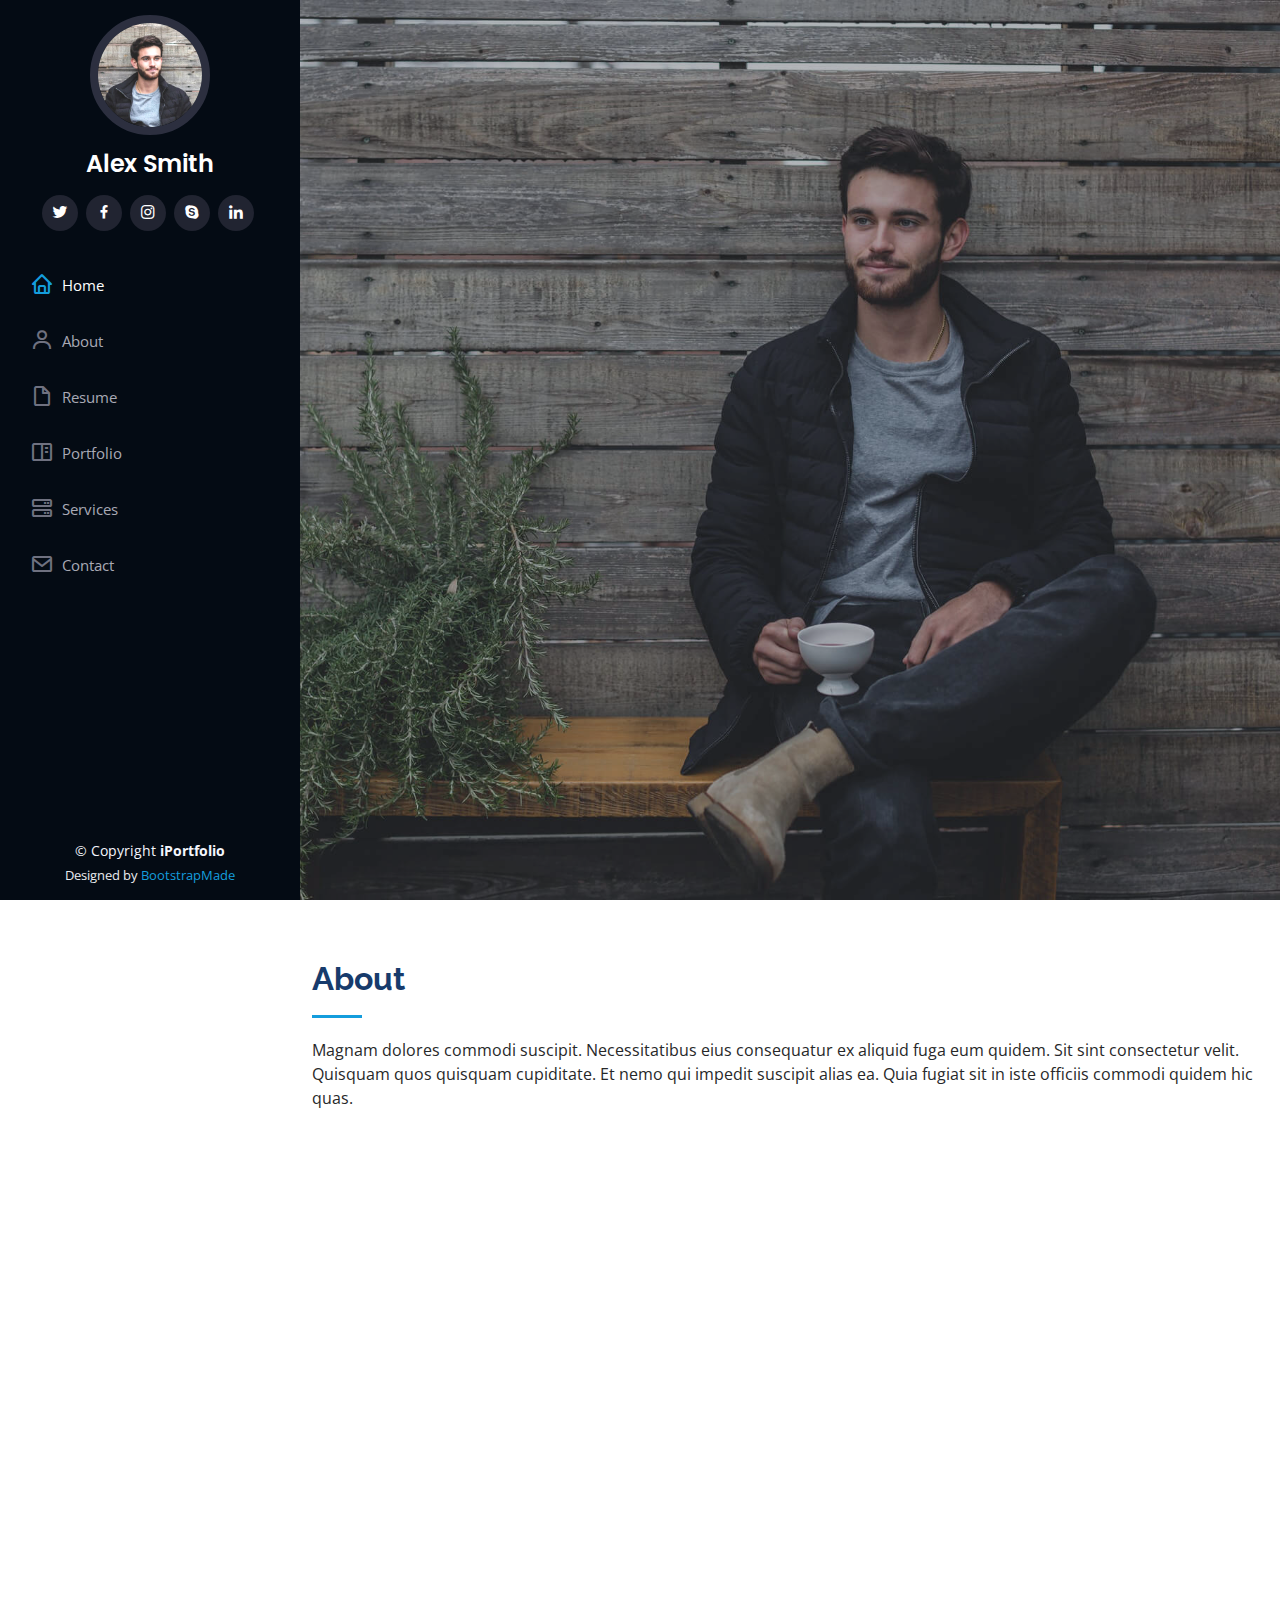
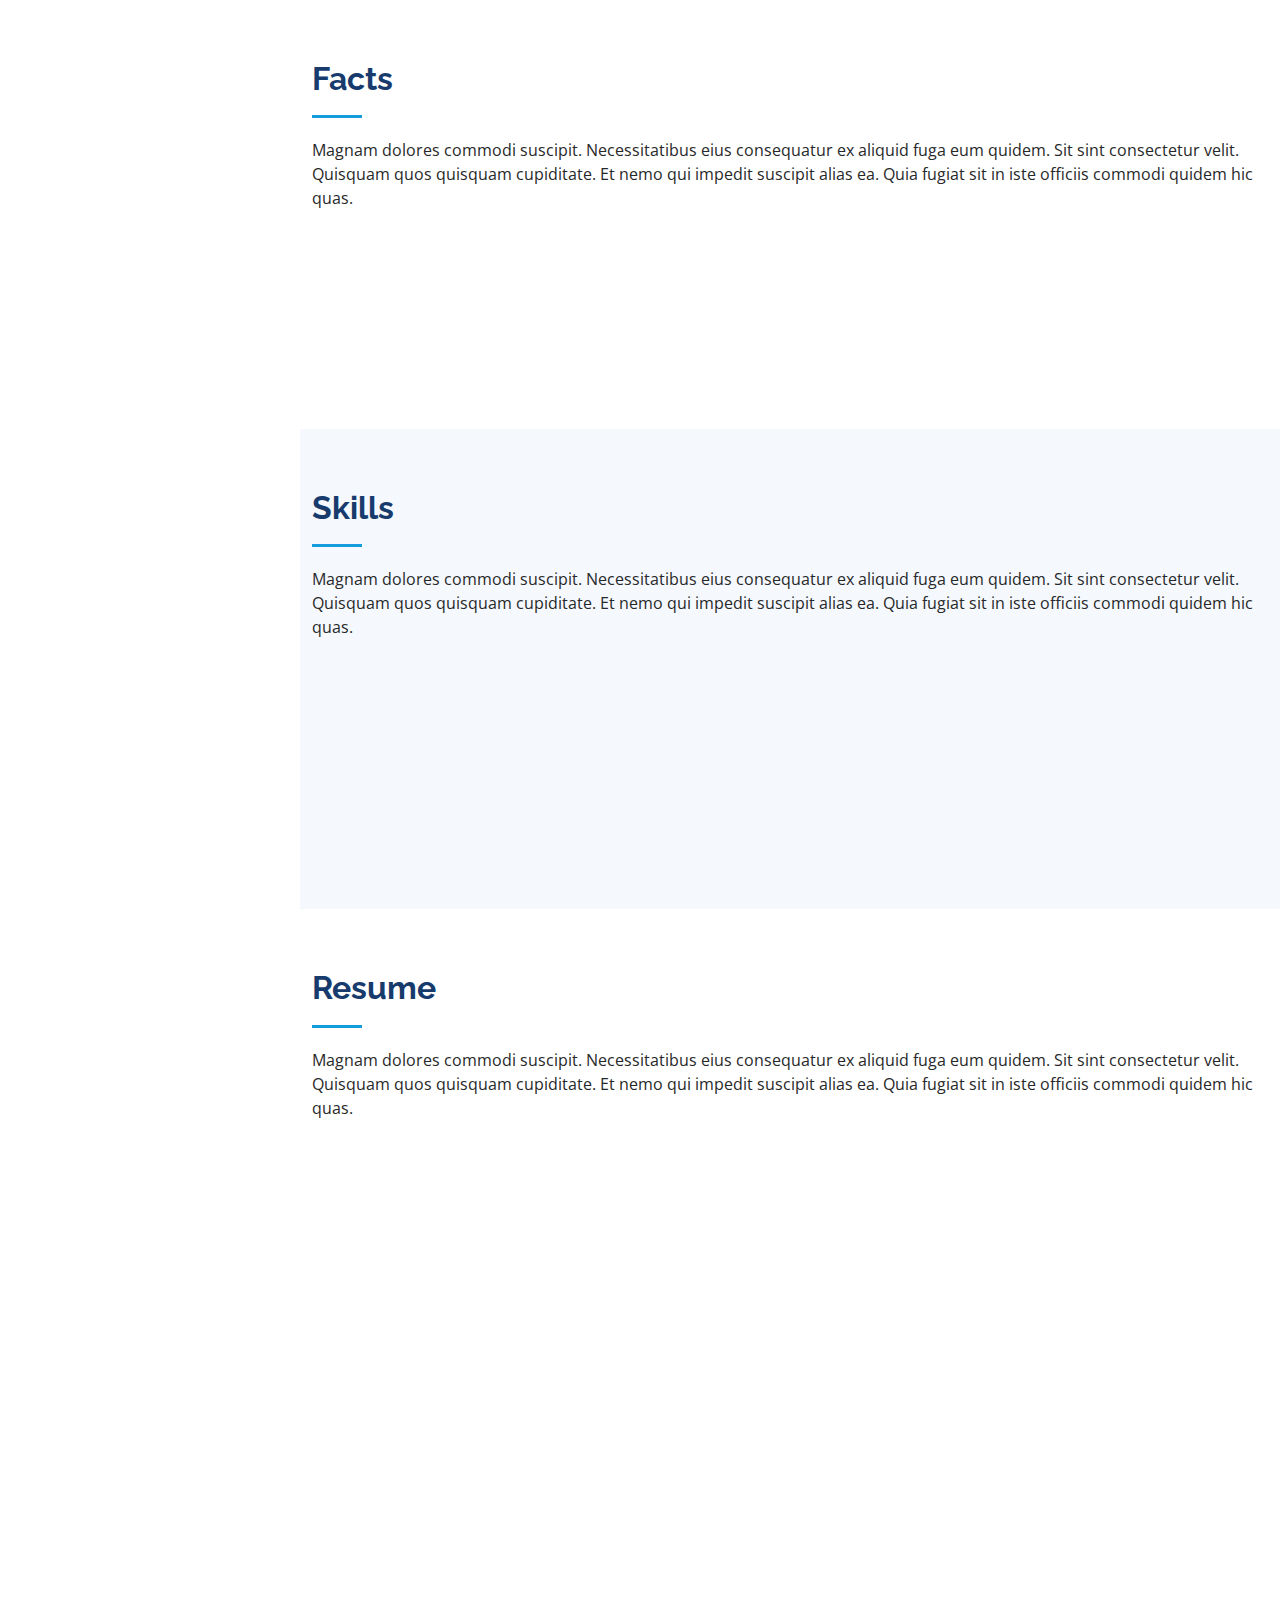
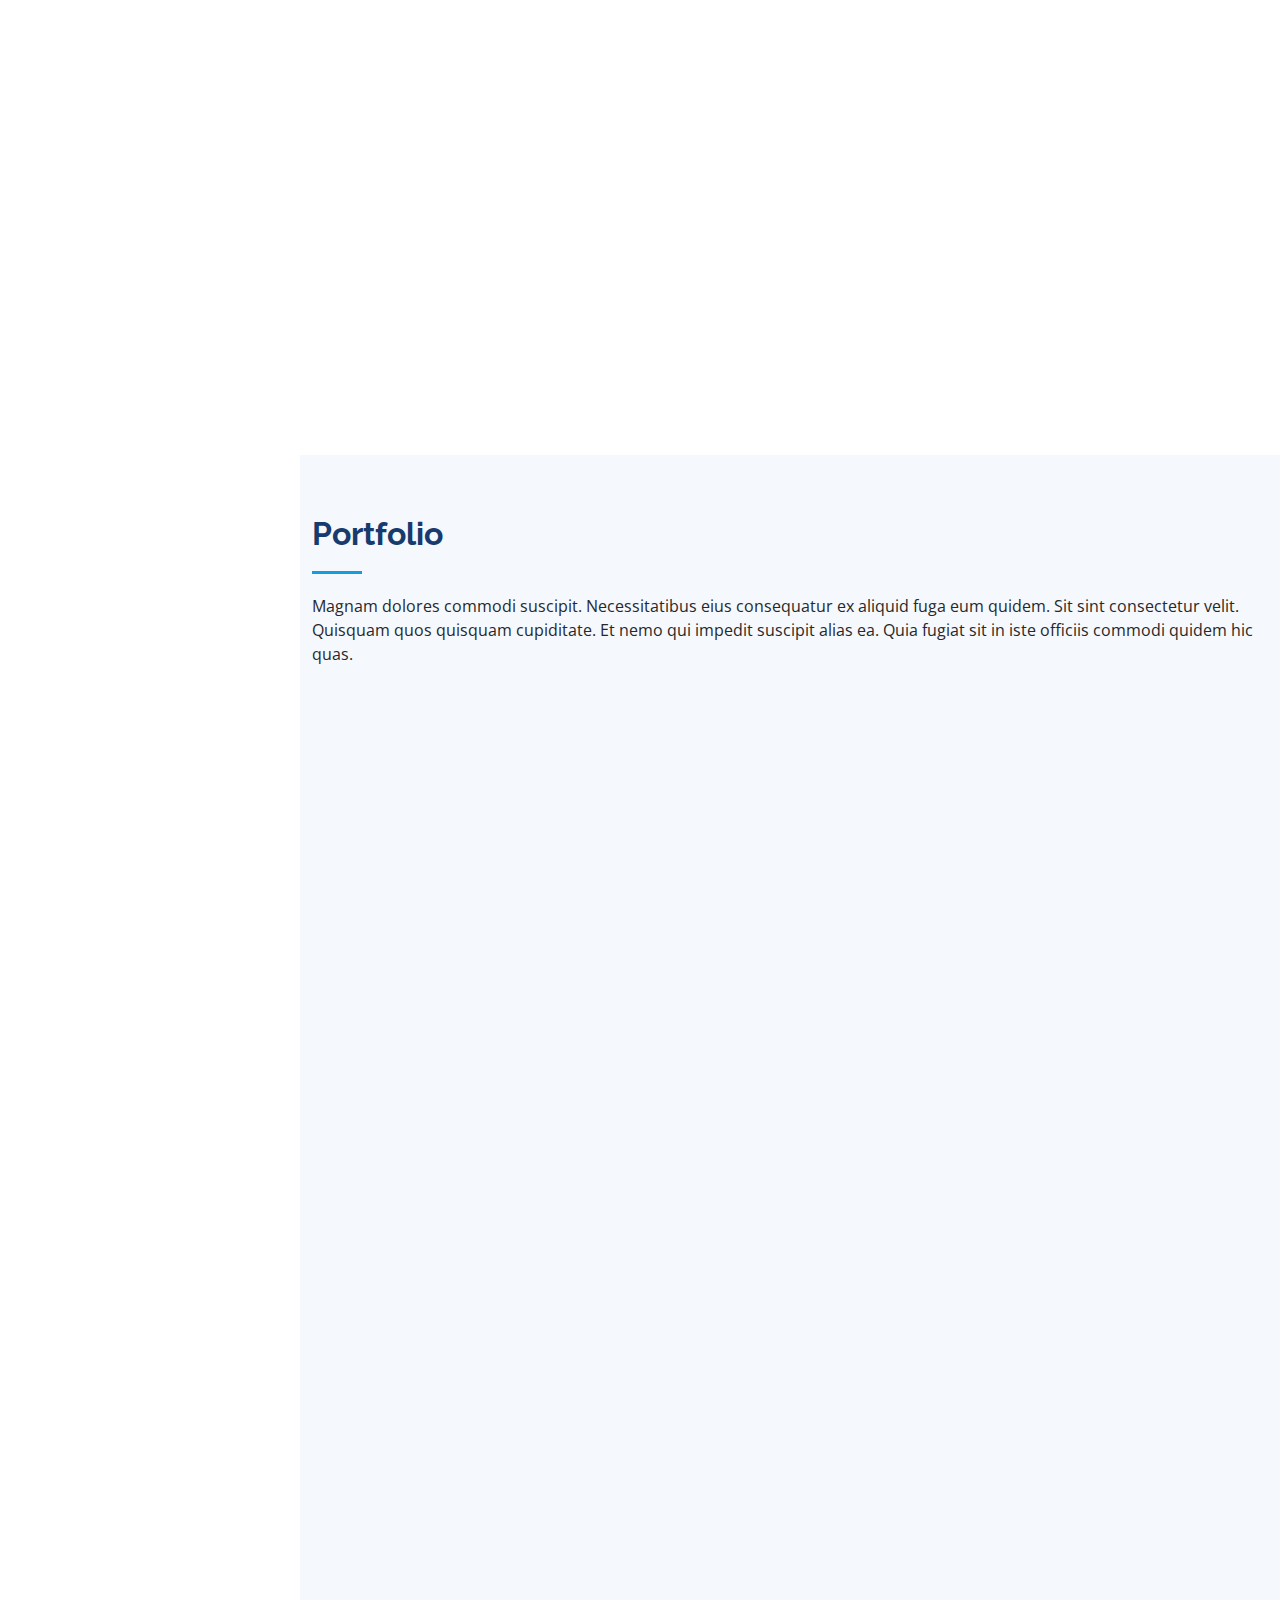
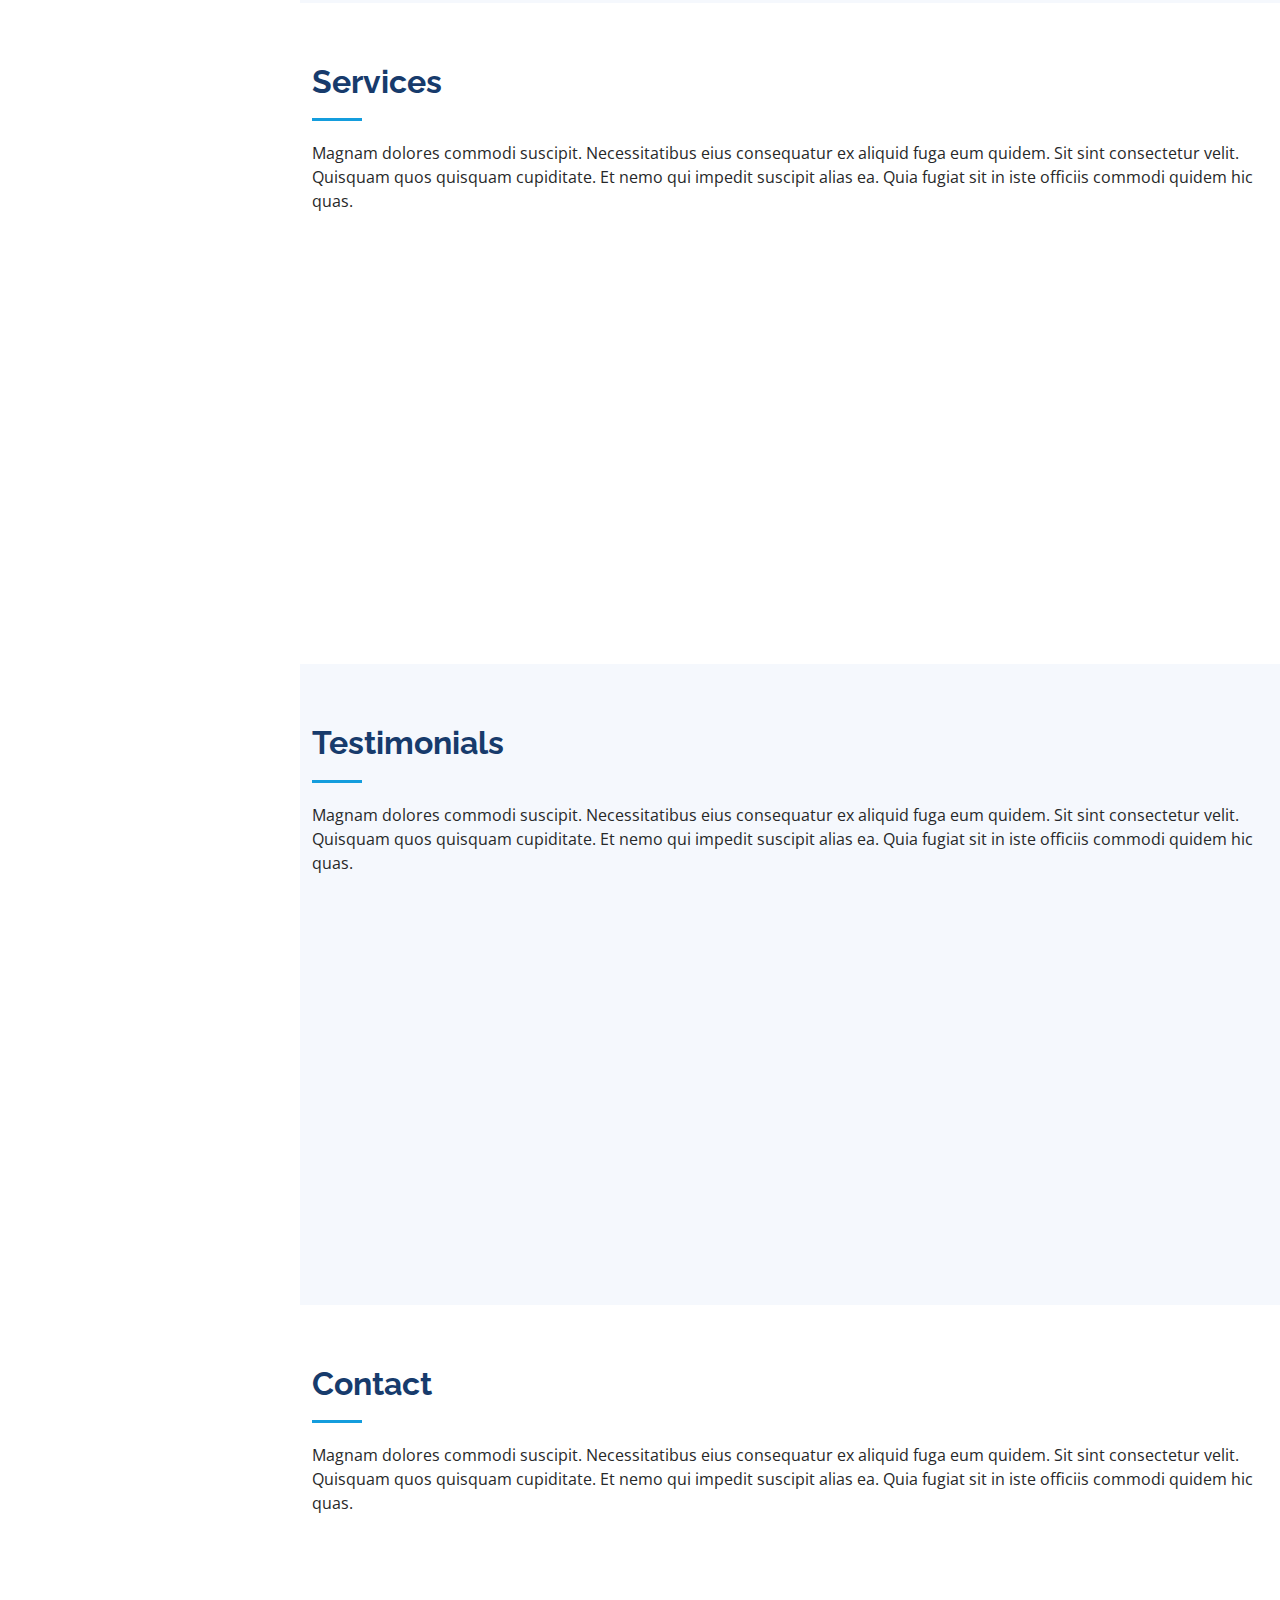
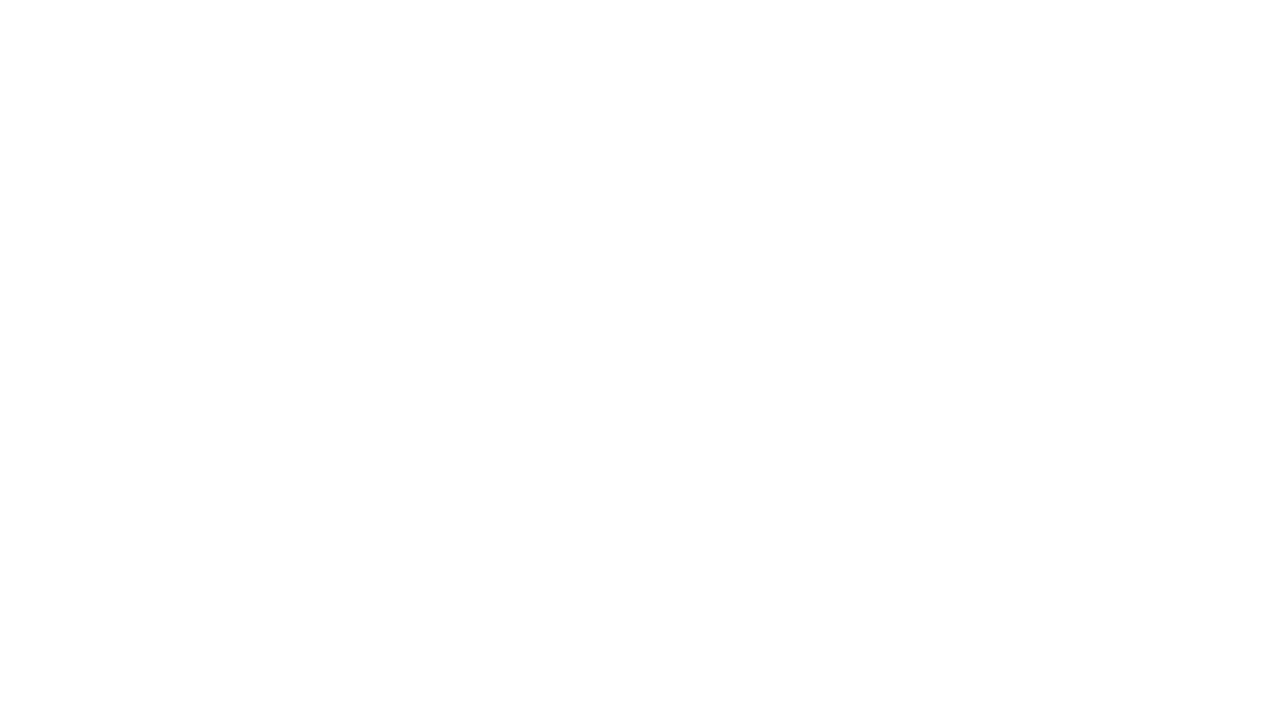
<file: index.html>
<!DOCTYPE html>
<html lang="en">

<head>
  <meta charset="utf-8">
  <meta content="width=device-width, initial-scale=1.0" name="viewport">

  <title>iPortfolio Bootstrap Template - Index</title>
  <meta content="" name="description">
  <meta content="" name="keywords">

  <!-- Favicons -->
  <link href="assets/img/favicon.png" rel="icon">
  <link href="assets/img/apple-touch-icon.png" rel="apple-touch-icon">

  <!-- Google Fonts -->
  <link href="https://fonts.googleapis.com/css?family=Open+Sans:300,300i,400,400i,600,600i,700,700i|Raleway:300,300i,400,400i,500,500i,600,600i,700,700i|Poppins:300,300i,400,400i,500,500i,600,600i,700,700i" rel="stylesheet">

  <!-- Vendor CSS Files -->
  <link href="assets/vendor/aos/aos.css" rel="stylesheet">
  <link href="assets/vendor/bootstrap/css/bootstrap.min.css" rel="stylesheet">
  <link href="assets/vendor/bootstrap-icons/bootstrap-icons.css" rel="stylesheet">
  <link href="assets/vendor/boxicons/css/boxicons.min.css" rel="stylesheet">
  <link href="assets/vendor/glightbox/css/glightbox.min.css" rel="stylesheet">
  <link href="assets/vendor/swiper/swiper-bundle.min.css" rel="stylesheet">

  <!-- Template Main CSS File -->
  <link href="assets/css/style.css" rel="stylesheet">

  <!-- =======================================================
  * Template Name: iPortfolio - v3.9.0
  * Template URL: https://bootstrapmade.com/iportfolio-bootstrap-portfolio-websites-template/
  * Author: BootstrapMade.com
  * License: https://bootstrapmade.com/license/
  ======================================================== -->
</head>

<body>

  <!-- ======= Mobile nav toggle button ======= -->
  <i class="bi bi-list mobile-nav-toggle d-xl-none"></i>

  <!-- ======= Header ======= -->
  <header id="header">
    <div class="d-flex flex-column">

      <div class="profile">
        <img src="assets/img/profile-img.jpg" alt="" class="img-fluid rounded-circle">
        <h1 class="text-light"><a href="index.html">Alex Smith</a></h1>
        <div class="social-links mt-3 text-center">
          <a href="#" class="twitter"><i class="bx bxl-twitter"></i></a>
          <a href="#" class="facebook"><i class="bx bxl-facebook"></i></a>
          <a href="#" class="instagram"><i class="bx bxl-instagram"></i></a>
          <a href="#" class="google-plus"><i class="bx bxl-skype"></i></a>
          <a href="#" class="linkedin"><i class="bx bxl-linkedin"></i></a>
        </div>
      </div>

      <nav id="navbar" class="nav-menu navbar">
        <ul>
          <li><a href="#hero" class="nav-link scrollto active"><i class="bx bx-home"></i> <span>Home</span></a></li>
          <li><a href="#about" class="nav-link scrollto"><i class="bx bx-user"></i> <span>About</span></a></li>
          <li><a href="#resume" class="nav-link scrollto"><i class="bx bx-file-blank"></i> <span>Resume</span></a></li>
          <li><a href="#portfolio" class="nav-link scrollto"><i class="bx bx-book-content"></i> <span>Portfolio</span></a></li>
          <li><a href="#services" class="nav-link scrollto"><i class="bx bx-server"></i> <span>Services</span></a></li>
          <li><a href="#contact" class="nav-link scrollto"><i class="bx bx-envelope"></i> <span>Contact</span></a></li>
        </ul>
      </nav><!-- .nav-menu -->
    </div>
  </header><!-- End Header -->

  <!-- ======= Hero Section ======= -->
  <section id="hero" class="d-flex flex-column justify-content-center align-items-center">
    <div class="hero-container" data-aos="fade-in">
      <h1>Alex Smith</h1>
      <p>I'm <span class="typed" data-typed-items="Designer, Developer, Freelancer, Photographer"></span></p>
    </div>
  </section><!-- End Hero -->

  <main id="main">

    <!-- ======= About Section ======= -->
    <section id="about" class="about">
      <div class="container">

        <div class="section-title">
          <h2>About</h2>
          <p>Magnam dolores commodi suscipit. Necessitatibus eius consequatur ex aliquid fuga eum quidem. Sit sint consectetur velit. Quisquam quos quisquam cupiditate. Et nemo qui impedit suscipit alias ea. Quia fugiat sit in iste officiis commodi quidem hic quas.</p>
        </div>

        <div class="row">
          <div class="col-lg-4" data-aos="fade-right">
            <img src="assets/img/profile-img.jpg" class="img-fluid" alt="">
          </div>
          <div class="col-lg-8 pt-4 pt-lg-0 content" data-aos="fade-left">
            <h3>UI/UX Designer &amp; Web Developer.</h3>
            <p class="fst-italic">
              Lorem ipsum dolor sit amet, consectetur adipiscing elit, sed do eiusmod tempor incididunt ut labore et dolore
              magna aliqua.
            </p>
            <div class="row">
              <div class="col-lg-6">
                <ul>
                  <li><i class="bi bi-chevron-right"></i> <strong>Birthday:</strong> <span>1 May 1995</span></li>
                  <li><i class="bi bi-chevron-right"></i> <strong>Website:</strong> <span>www.example.com</span></li>
                  <li><i class="bi bi-chevron-right"></i> <strong>Phone:</strong> <span>+123 456 7890</span></li>
                  <li><i class="bi bi-chevron-right"></i> <strong>City:</strong> <span>New York, USA</span></li>
                </ul>
              </div>
              <div class="col-lg-6">
                <ul>
                  <li><i class="bi bi-chevron-right"></i> <strong>Age:</strong> <span>30</span></li>
                  <li><i class="bi bi-chevron-right"></i> <strong>Degree:</strong> <span>Master</span></li>
                  <li><i class="bi bi-chevron-right"></i> <strong>PhEmailone:</strong> <span>email@example.com</span></li>
                  <li><i class="bi bi-chevron-right"></i> <strong>Freelance:</strong> <span>Available</span></li>
                </ul>
              </div>
            </div>
            <p>
              Officiis eligendi itaque labore et dolorum mollitia officiis optio vero. Quisquam sunt adipisci omnis et ut. Nulla accusantium dolor incidunt officia tempore. Et eius omnis.
              Cupiditate ut dicta maxime officiis quidem quia. Sed et consectetur qui quia repellendus itaque neque. Aliquid amet quidem ut quaerat cupiditate. Ab et eum qui repellendus omnis culpa magni laudantium dolores.
            </p>
          </div>
        </div>

      </div>
    </section><!-- End About Section -->

    <!-- ======= Facts Section ======= -->
    <section id="facts" class="facts">
      <div class="container">

        <div class="section-title">
          <h2>Facts</h2>
          <p>Magnam dolores commodi suscipit. Necessitatibus eius consequatur ex aliquid fuga eum quidem. Sit sint consectetur velit. Quisquam quos quisquam cupiditate. Et nemo qui impedit suscipit alias ea. Quia fugiat sit in iste officiis commodi quidem hic quas.</p>
        </div>

        <div class="row no-gutters">

          <div class="col-lg-3 col-md-6 d-md-flex align-items-md-stretch" data-aos="fade-up">
            <div class="count-box">
              <i class="bi bi-emoji-smile"></i>
              <span data-purecounter-start="0" data-purecounter-end="232" data-purecounter-duration="1" class="purecounter"></span>
              <p><strong>Happy Clients</strong> consequuntur quae</p>
            </div>
          </div>

          <div class="col-lg-3 col-md-6 d-md-flex align-items-md-stretch" data-aos="fade-up" data-aos-delay="100">
            <div class="count-box">
              <i class="bi bi-journal-richtext"></i>
              <span data-purecounter-start="0" data-purecounter-end="521" data-purecounter-duration="1" class="purecounter"></span>
              <p><strong>Projects</strong> adipisci atque cum quia aut</p>
            </div>
          </div>

          <div class="col-lg-3 col-md-6 d-md-flex align-items-md-stretch" data-aos="fade-up" data-aos-delay="200">
            <div class="count-box">
              <i class="bi bi-headset"></i>
              <span data-purecounter-start="0" data-purecounter-end="1453" data-purecounter-duration="1" class="purecounter"></span>
              <p><strong>Hours Of Support</strong> aut commodi quaerat</p>
            </div>
          </div>

          <div class="col-lg-3 col-md-6 d-md-flex align-items-md-stretch" data-aos="fade-up" data-aos-delay="300">
            <div class="count-box">
              <i class="bi bi-people"></i>
              <span data-purecounter-start="0" data-purecounter-end="32" data-purecounter-duration="1" class="purecounter"></span>
              <p><strong>Hard Workers</strong> rerum asperiores dolor</p>
            </div>
          </div>

        </div>

      </div>
    </section><!-- End Facts Section -->

    <!-- ======= Skills Section ======= -->
    <section id="skills" class="skills section-bg">
      <div class="container">

        <div class="section-title">
          <h2>Skills</h2>
          <p>Magnam dolores commodi suscipit. Necessitatibus eius consequatur ex aliquid fuga eum quidem. Sit sint consectetur velit. Quisquam quos quisquam cupiditate. Et nemo qui impedit suscipit alias ea. Quia fugiat sit in iste officiis commodi quidem hic quas.</p>
        </div>

        <div class="row skills-content">

          <div class="col-lg-6" data-aos="fade-up">

            <div class="progress">
              <span class="skill">HTML <i class="val">100%</i></span>
              <div class="progress-bar-wrap">
                <div class="progress-bar" role="progressbar" aria-valuenow="100" aria-valuemin="0" aria-valuemax="100"></div>
              </div>
            </div>

            <div class="progress">
              <span class="skill">CSS <i class="val">90%</i></span>
              <div class="progress-bar-wrap">
                <div class="progress-bar" role="progressbar" aria-valuenow="90" aria-valuemin="0" aria-valuemax="100"></div>
              </div>
            </div>

            <div class="progress">
              <span class="skill">JavaScript <i class="val">75%</i></span>
              <div class="progress-bar-wrap">
                <div class="progress-bar" role="progressbar" aria-valuenow="75" aria-valuemin="0" aria-valuemax="100"></div>
              </div>
            </div>

          </div>

          <div class="col-lg-6" data-aos="fade-up" data-aos-delay="100">

            <div class="progress">
              <span class="skill">PHP <i class="val">80%</i></span>
              <div class="progress-bar-wrap">
                <div class="progress-bar" role="progressbar" aria-valuenow="80" aria-valuemin="0" aria-valuemax="100"></div>
              </div>
            </div>

            <div class="progress">
              <span class="skill">WordPress/CMS <i class="val">90%</i></span>
              <div class="progress-bar-wrap">
                <div class="progress-bar" role="progressbar" aria-valuenow="90" aria-valuemin="0" aria-valuemax="100"></div>
              </div>
            </div>

            <div class="progress">
              <span class="skill">Photoshop <i class="val">55%</i></span>
              <div class="progress-bar-wrap">
                <div class="progress-bar" role="progressbar" aria-valuenow="55" aria-valuemin="0" aria-valuemax="100"></div>
              </div>
            </div>

          </div>

        </div>

      </div>
    </section><!-- End Skills Section -->

    <!-- ======= Resume Section ======= -->
    <section id="resume" class="resume">
      <div class="container">

        <div class="section-title">
          <h2>Resume</h2>
          <p>Magnam dolores commodi suscipit. Necessitatibus eius consequatur ex aliquid fuga eum quidem. Sit sint consectetur velit. Quisquam quos quisquam cupiditate. Et nemo qui impedit suscipit alias ea. Quia fugiat sit in iste officiis commodi quidem hic quas.</p>
        </div>

        <div class="row">
          <div class="col-lg-6" data-aos="fade-up">
            <h3 class="resume-title">Sumary</h3>
            <div class="resume-item pb-0">
              <h4>Alex Smith</h4>
              <p><em>Innovative and deadline-driven Graphic Designer with 3+ years of experience designing and developing user-centered digital/print marketing material from initial concept to final, polished deliverable.</em></p>
              <ul>
                <li>Portland par 127,Orlando, FL</li>
                <li>(123) 456-7891</li>
                <li>alice.barkley@example.com</li>
              </ul>
            </div>

            <h3 class="resume-title">Education</h3>
            <div class="resume-item">
              <h4>Master of Fine Arts &amp; Graphic Design</h4>
              <h5>2015 - 2016</h5>
              <p><em>Rochester Institute of Technology, Rochester, NY</em></p>
              <p>Qui deserunt veniam. Et sed aliquam labore tempore sed quisquam iusto autem sit. Ea vero voluptatum qui ut dignissimos deleniti nerada porti sand markend</p>
            </div>
            <div class="resume-item">
              <h4>Bachelor of Fine Arts &amp; Graphic Design</h4>
              <h5>2010 - 2014</h5>
              <p><em>Rochester Institute of Technology, Rochester, NY</em></p>
              <p>Quia nobis sequi est occaecati aut. Repudiandae et iusto quae reiciendis et quis Eius vel ratione eius unde vitae rerum voluptates asperiores voluptatem Earum molestiae consequatur neque etlon sader mart dila</p>
            </div>
          </div>
          <div class="col-lg-6" data-aos="fade-up" data-aos-delay="100">
            <h3 class="resume-title">Professional Experience</h3>
            <div class="resume-item">
              <h4>Senior graphic design specialist</h4>
              <h5>2019 - Present</h5>
              <p><em>Experion, New York, NY </em></p>
              <ul>
                <li>Lead in the design, development, and implementation of the graphic, layout, and production communication materials</li>
                <li>Delegate tasks to the 7 members of the design team and provide counsel on all aspects of the project. </li>
                <li>Supervise the assessment of all graphic materials in order to ensure quality and accuracy of the design</li>
                <li>Oversee the efficient use of production project budgets ranging from $2,000 - $25,000</li>
              </ul>
            </div>
            <div class="resume-item">
              <h4>Graphic design specialist</h4>
              <h5>2017 - 2018</h5>
              <p><em>Stepping Stone Advertising, New York, NY</em></p>
              <ul>
                <li>Developed numerous marketing programs (logos, brochures,infographics, presentations, and advertisements).</li>
                <li>Managed up to 5 projects or tasks at a given time while under pressure</li>
                <li>Recommended and consulted with clients on the most appropriate graphic design</li>
                <li>Created 4+ design presentations and proposals a month for clients and account managers</li>
              </ul>
            </div>
          </div>
        </div>

      </div>
    </section><!-- End Resume Section -->

    <!-- ======= Portfolio Section ======= -->
    <section id="portfolio" class="portfolio section-bg">
      <div class="container">

        <div class="section-title">
          <h2>Portfolio</h2>
          <p>Magnam dolores commodi suscipit. Necessitatibus eius consequatur ex aliquid fuga eum quidem. Sit sint consectetur velit. Quisquam quos quisquam cupiditate. Et nemo qui impedit suscipit alias ea. Quia fugiat sit in iste officiis commodi quidem hic quas.</p>
        </div>

        <div class="row" data-aos="fade-up">
          <div class="col-lg-12 d-flex justify-content-center">
            <ul id="portfolio-flters">
              <li data-filter="*" class="filter-active">All</li>
              <li data-filter=".filter-app">App</li>
              <li data-filter=".filter-card">Card</li>
              <li data-filter=".filter-web">Web</li>
            </ul>
          </div>
        </div>

        <div class="row portfolio-container" data-aos="fade-up" data-aos-delay="100">

          <div class="col-lg-4 col-md-6 portfolio-item filter-app">
            <div class="portfolio-wrap">
              <img src="assets/img/portfolio/portfolio-1.jpg" class="img-fluid" alt="">
              <div class="portfolio-links">
                <a href="assets/img/portfolio/portfolio-1.jpg" data-gallery="portfolioGallery" class="portfolio-lightbox" title="App 1"><i class="bx bx-plus"></i></a>
                <a href="portfolio-details.html" title="More Details"><i class="bx bx-link"></i></a>
              </div>
            </div>
          </div>

          <div class="col-lg-4 col-md-6 portfolio-item filter-web">
            <div class="portfolio-wrap">
              <img src="assets/img/portfolio/portfolio-2.jpg" class="img-fluid" alt="">
              <div class="portfolio-links">
                <a href="assets/img/portfolio/portfolio-2.jpg" data-gallery="portfolioGallery" class="portfolio-lightbox" title="Web 3"><i class="bx bx-plus"></i></a>
                <a href="portfolio-details.html" title="More Details"><i class="bx bx-link"></i></a>
              </div>
            </div>
          </div>

          <div class="col-lg-4 col-md-6 portfolio-item filter-app">
            <div class="portfolio-wrap">
              <img src="assets/img/portfolio/portfolio-3.jpg" class="img-fluid" alt="">
              <div class="portfolio-links">
                <a href="assets/img/portfolio/portfolio-3.jpg" data-gallery="portfolioGallery" class="portfolio-lightbox" title="App 2"><i class="bx bx-plus"></i></a>
                <a href="portfolio-details.html" title="More Details"><i class="bx bx-link"></i></a>
              </div>
            </div>
          </div>

          <div class="col-lg-4 col-md-6 portfolio-item filter-card">
            <div class="portfolio-wrap">
              <img src="assets/img/portfolio/portfolio-4.jpg" class="img-fluid" alt="">
              <div class="portfolio-links">
                <a href="assets/img/portfolio/portfolio-4.jpg" data-gallery="portfolioGallery" class="portfolio-lightbox" title="Card 2"><i class="bx bx-plus"></i></a>
                <a href="portfolio-details.html" title="More Details"><i class="bx bx-link"></i></a>
              </div>
            </div>
          </div>

          <div class="col-lg-4 col-md-6 portfolio-item filter-web">
            <div class="portfolio-wrap">
              <img src="assets/img/portfolio/portfolio-5.jpg" class="img-fluid" alt="">
              <div class="portfolio-links">
                <a href="assets/img/portfolio/portfolio-5.jpg" data-gallery="portfolioGallery" class="portfolio-lightbox" title="Web 2"><i class="bx bx-plus"></i></a>
                <a href="portfolio-details.html" title="More Details"><i class="bx bx-link"></i></a>
              </div>
            </div>
          </div>

          <div class="col-lg-4 col-md-6 portfolio-item filter-app">
            <div class="portfolio-wrap">
              <img src="assets/img/portfolio/portfolio-6.jpg" class="img-fluid" alt="">
              <div class="portfolio-links">
                <a href="assets/img/portfolio/portfolio-6.jpg" data-gallery="portfolioGallery" class="portfolio-lightbox" title="App 3"><i class="bx bx-plus"></i></a>
                <a href="portfolio-details.html" title="More Details"><i class="bx bx-link"></i></a>
              </div>
            </div>
          </div>

          <div class="col-lg-4 col-md-6 portfolio-item filter-card">
            <div class="portfolio-wrap">
              <img src="assets/img/portfolio/portfolio-7.jpg" class="img-fluid" alt="">
              <div class="portfolio-links">
                <a href="assets/img/portfolio/portfolio-7.jpg" data-gallery="portfolioGallery" class="portfolio-lightbox" title="Card 1"><i class="bx bx-plus"></i></a>
                <a href="portfolio-details.html" title="More Details"><i class="bx bx-link"></i></a>
              </div>
            </div>
          </div>

          <div class="col-lg-4 col-md-6 portfolio-item filter-card">
            <div class="portfolio-wrap">
              <img src="assets/img/portfolio/portfolio-8.jpg" class="img-fluid" alt="">
              <div class="portfolio-links">
                <a href="assets/img/portfolio/portfolio-8.jpg" data-gallery="portfolioGallery" class="portfolio-lightbox" title="Card 3"><i class="bx bx-plus"></i></a>
                <a href="portfolio-details.html" title="More Details"><i class="bx bx-link"></i></a>
              </div>
            </div>
          </div>

          <div class="col-lg-4 col-md-6 portfolio-item filter-web">
            <div class="portfolio-wrap">
              <img src="assets/img/portfolio/portfolio-9.jpg" class="img-fluid" alt="">
              <div class="portfolio-links">
                <a href="assets/img/portfolio/portfolio-9.jpg" data-gallery="portfolioGallery" class="portfolio-lightbox" title="Web 3"><i class="bx bx-plus"></i></a>
                <a href="portfolio-details.html" title="More Details"><i class="bx bx-link"></i></a>
              </div>
            </div>
          </div>

        </div>

      </div>
    </section><!-- End Portfolio Section -->

    <!-- ======= Services Section ======= -->
    <section id="services" class="services">
      <div class="container">

        <div class="section-title">
          <h2>Services</h2>
          <p>Magnam dolores commodi suscipit. Necessitatibus eius consequatur ex aliquid fuga eum quidem. Sit sint consectetur velit. Quisquam quos quisquam cupiditate. Et nemo qui impedit suscipit alias ea. Quia fugiat sit in iste officiis commodi quidem hic quas.</p>
        </div>

        <div class="row">
          <div class="col-lg-4 col-md-6 icon-box" data-aos="fade-up">
            <div class="icon"><i class="bi bi-briefcase"></i></div>
            <h4 class="title"><a href="">Lorem Ipsum</a></h4>
            <p class="description">Voluptatum deleniti atque corrupti quos dolores et quas molestias excepturi sint occaecati cupiditate non provident</p>
          </div>
          <div class="col-lg-4 col-md-6 icon-box" data-aos="fade-up" data-aos-delay="100">
            <div class="icon"><i class="bi bi-card-checklist"></i></div>
            <h4 class="title"><a href="">Dolor Sitema</a></h4>
            <p class="description">Minim veniam, quis nostrud exercitation ullamco laboris nisi ut aliquip ex ea commodo consequat tarad limino ata</p>
          </div>
          <div class="col-lg-4 col-md-6 icon-box" data-aos="fade-up" data-aos-delay="200">
            <div class="icon"><i class="bi bi-bar-chart"></i></div>
            <h4 class="title"><a href="">Sed ut perspiciatis</a></h4>
            <p class="description">Duis aute irure dolor in reprehenderit in voluptate velit esse cillum dolore eu fugiat nulla pariatur</p>
          </div>
          <div class="col-lg-4 col-md-6 icon-box" data-aos="fade-up" data-aos-delay="300">
            <div class="icon"><i class="bi bi-binoculars"></i></div>
            <h4 class="title"><a href="">Magni Dolores</a></h4>
            <p class="description">Excepteur sint occaecat cupidatat non proident, sunt in culpa qui officia deserunt mollit anim id est laborum</p>
          </div>
          <div class="col-lg-4 col-md-6 icon-box" data-aos="fade-up" data-aos-delay="400">
            <div class="icon"><i class="bi bi-brightness-high"></i></div>
            <h4 class="title"><a href="">Nemo Enim</a></h4>
            <p class="description">At vero eos et accusamus et iusto odio dignissimos ducimus qui blanditiis praesentium voluptatum deleniti atque</p>
          </div>
          <div class="col-lg-4 col-md-6 icon-box" data-aos="fade-up" data-aos-delay="500">
            <div class="icon"><i class="bi bi-calendar4-week"></i></div>
            <h4 class="title"><a href="">Eiusmod Tempor</a></h4>
            <p class="description">Et harum quidem rerum facilis est et expedita distinctio. Nam libero tempore, cum soluta nobis est eligendi</p>
          </div>
        </div>

      </div>
    </section><!-- End Services Section -->

    <!-- ======= Testimonials Section ======= -->
    <section id="testimonials" class="testimonials section-bg">
      <div class="container">

        <div class="section-title">
          <h2>Testimonials</h2>
          <p>Magnam dolores commodi suscipit. Necessitatibus eius consequatur ex aliquid fuga eum quidem. Sit sint consectetur velit. Quisquam quos quisquam cupiditate. Et nemo qui impedit suscipit alias ea. Quia fugiat sit in iste officiis commodi quidem hic quas.</p>
        </div>

        <div class="testimonials-slider swiper" data-aos="fade-up" data-aos-delay="100">
          <div class="swiper-wrapper">

            <div class="swiper-slide">
              <div class="testimonial-item" data-aos="fade-up">
                <p>
                  <i class="bx bxs-quote-alt-left quote-icon-left"></i>
                  Proin iaculis purus consequat sem cure digni ssim donec porttitora entum suscipit rhoncus. Accusantium quam, ultricies eget id, aliquam eget nibh et. Maecen aliquam, risus at semper.
                  <i class="bx bxs-quote-alt-right quote-icon-right"></i>
                </p>
                <img src="assets/img/testimonials/testimonials-1.jpg" class="testimonial-img" alt="">
                <h3>Saul Goodman</h3>
                <h4>Ceo &amp; Founder</h4>
              </div>
            </div><!-- End testimonial item -->

            <div class="swiper-slide">
              <div class="testimonial-item" data-aos="fade-up" data-aos-delay="100">
                <p>
                  <i class="bx bxs-quote-alt-left quote-icon-left"></i>
                  Export tempor illum tamen malis malis eram quae irure esse labore quem cillum quid cillum eram malis quorum velit fore eram velit sunt aliqua noster fugiat irure amet legam anim culpa.
                  <i class="bx bxs-quote-alt-right quote-icon-right"></i>
                </p>
                <img src="assets/img/testimonials/testimonials-2.jpg" class="testimonial-img" alt="">
                <h3>Sara Wilsson</h3>
                <h4>Designer</h4>
              </div>
            </div><!-- End testimonial item -->

            <div class="swiper-slide">
              <div class="testimonial-item" data-aos="fade-up" data-aos-delay="200">
                <p>
                  <i class="bx bxs-quote-alt-left quote-icon-left"></i>
                  Enim nisi quem export duis labore cillum quae magna enim sint quorum nulla quem veniam duis minim tempor labore quem eram duis noster aute amet eram fore quis sint minim.
                  <i class="bx bxs-quote-alt-right quote-icon-right"></i>
                </p>
                <img src="assets/img/testimonials/testimonials-3.jpg" class="testimonial-img" alt="">
                <h3>Jena Karlis</h3>
                <h4>Store Owner</h4>
              </div>
            </div><!-- End testimonial item -->

            <div class="swiper-slide">
              <div class="testimonial-item" data-aos="fade-up" data-aos-delay="300">
                <p>
                  <i class="bx bxs-quote-alt-left quote-icon-left"></i>
                  Fugiat enim eram quae cillum dolore dolor amet nulla culpa multos export minim fugiat minim velit minim dolor enim duis veniam ipsum anim magna sunt elit fore quem dolore labore illum veniam.
                  <i class="bx bxs-quote-alt-right quote-icon-right"></i>
                </p>
                <img src="assets/img/testimonials/testimonials-4.jpg" class="testimonial-img" alt="">
                <h3>Matt Brandon</h3>
                <h4>Freelancer</h4>
              </div>
            </div><!-- End testimonial item -->

            <div class="swiper-slide">
              <div class="testimonial-item" data-aos="fade-up" data-aos-delay="400">
                <p>
                  <i class="bx bxs-quote-alt-left quote-icon-left"></i>
                  Quis quorum aliqua sint quem legam fore sunt eram irure aliqua veniam tempor noster veniam enim culpa labore duis sunt culpa nulla illum cillum fugiat legam esse veniam culpa fore nisi cillum quid.
                  <i class="bx bxs-quote-alt-right quote-icon-right"></i>
                </p>
                <img src="assets/img/testimonials/testimonials-5.jpg" class="testimonial-img" alt="">
                <h3>John Larson</h3>
                <h4>Entrepreneur</h4>
              </div>
            </div><!-- End testimonial item -->

          </div>
          <div class="swiper-pagination"></div>
        </div>

      </div>
    </section><!-- End Testimonials Section -->

    <!-- ======= Contact Section ======= -->
    <section id="contact" class="contact">
      <div class="container">

        <div class="section-title">
          <h2>Contact</h2>
          <p>Magnam dolores commodi suscipit. Necessitatibus eius consequatur ex aliquid fuga eum quidem. Sit sint consectetur velit. Quisquam quos quisquam cupiditate. Et nemo qui impedit suscipit alias ea. Quia fugiat sit in iste officiis commodi quidem hic quas.</p>
        </div>

        <div class="row" data-aos="fade-in">

          <div class="col-lg-5 d-flex align-items-stretch">
            <div class="info">
              <div class="address">
                <i class="bi bi-geo-alt"></i>
                <h4>Location:</h4>
                <p>A108 Adam Street, New York, NY 535022</p>
              </div>

              <div class="email">
                <i class="bi bi-envelope"></i>
                <h4>Email:</h4>
                <p>info@example.com</p>
              </div>

              <div class="phone">
                <i class="bi bi-phone"></i>
                <h4>Call:</h4>
                <p>+1 5589 55488 55s</p>
              </div>

              <iframe src="https://www.google.com/maps/embed?pb=!1m14!1m8!1m3!1d12097.433213460943!2d-74.0062269!3d40.7101282!3m2!1i1024!2i768!4f13.1!3m3!1m2!1s0x0%3A0xb89d1fe6bc499443!2sDowntown+Conference+Center!5e0!3m2!1smk!2sbg!4v1539943755621" frameborder="0" style="border:0; width: 100%; height: 290px;" allowfullscreen></iframe>
            </div>

          </div>

          <div class="col-lg-7 mt-5 mt-lg-0 d-flex align-items-stretch">
            <form action="forms/contact.php" method="post" role="form" class="php-email-form">
              <div class="row">
                <div class="form-group col-md-6">
                  <label for="name">Your Name</label>
                  <input type="text" name="name" class="form-control" id="name" required>
                </div>
                <div class="form-group col-md-6">
                  <label for="name">Your Email</label>
                  <input type="email" class="form-control" name="email" id="email" required>
                </div>
              </div>
              <div class="form-group">
                <label for="name">Subject</label>
                <input type="text" class="form-control" name="subject" id="subject" required>
              </div>
              <div class="form-group">
                <label for="name">Message</label>
                <textarea class="form-control" name="message" rows="10" required></textarea>
              </div>
              <div class="my-3">
                <div class="loading">Loading</div>
                <div class="error-message"></div>
                <div class="sent-message">Your message has been sent. Thank you!</div>
              </div>
              <div class="text-center"><button type="submit">Send Message</button></div>
            </form>
          </div>

        </div>

      </div>
    </section><!-- End Contact Section -->

  </main><!-- End #main -->

  <!-- ======= Footer ======= -->
  <footer id="footer">
    <div class="container">
      <div class="copyright">
        &copy; Copyright <strong><span>iPortfolio</span></strong>
      </div>
      <div class="credits">
        <!-- All the links in the footer should remain intact. -->
        <!-- You can delete the links only if you purchased the pro version. -->
        <!-- Licensing information: https://bootstrapmade.com/license/ -->
        <!-- Purchase the pro version with working PHP/AJAX contact form: https://bootstrapmade.com/iportfolio-bootstrap-portfolio-websites-template/ -->
        Designed by <a href="https://bootstrapmade.com/">BootstrapMade</a>
      </div>
    </div>
  </footer><!-- End  Footer -->

  <a href="#" class="back-to-top d-flex align-items-center justify-content-center"><i class="bi bi-arrow-up-short"></i></a>

  <!-- Vendor JS Files -->
  <script src="assets/vendor/purecounter/purecounter_vanilla.js"></script>
  <script src="assets/vendor/aos/aos.js"></script>
  <script src="assets/vendor/bootstrap/js/bootstrap.bundle.min.js"></script>
  <script src="assets/vendor/glightbox/js/glightbox.min.js"></script>
  <script src="assets/vendor/isotope-layout/isotope.pkgd.min.js"></script>
  <script src="assets/vendor/swiper/swiper-bundle.min.js"></script>
  <script src="assets/vendor/typed.js/typed.min.js"></script>
  <script src="assets/vendor/waypoints/noframework.waypoints.js"></script>
  <script src="assets/vendor/php-email-form/validate.js"></script>

  <!-- Template Main JS File -->
  <script src="assets/js/main.js"></script>

</body>

</html>
</file>
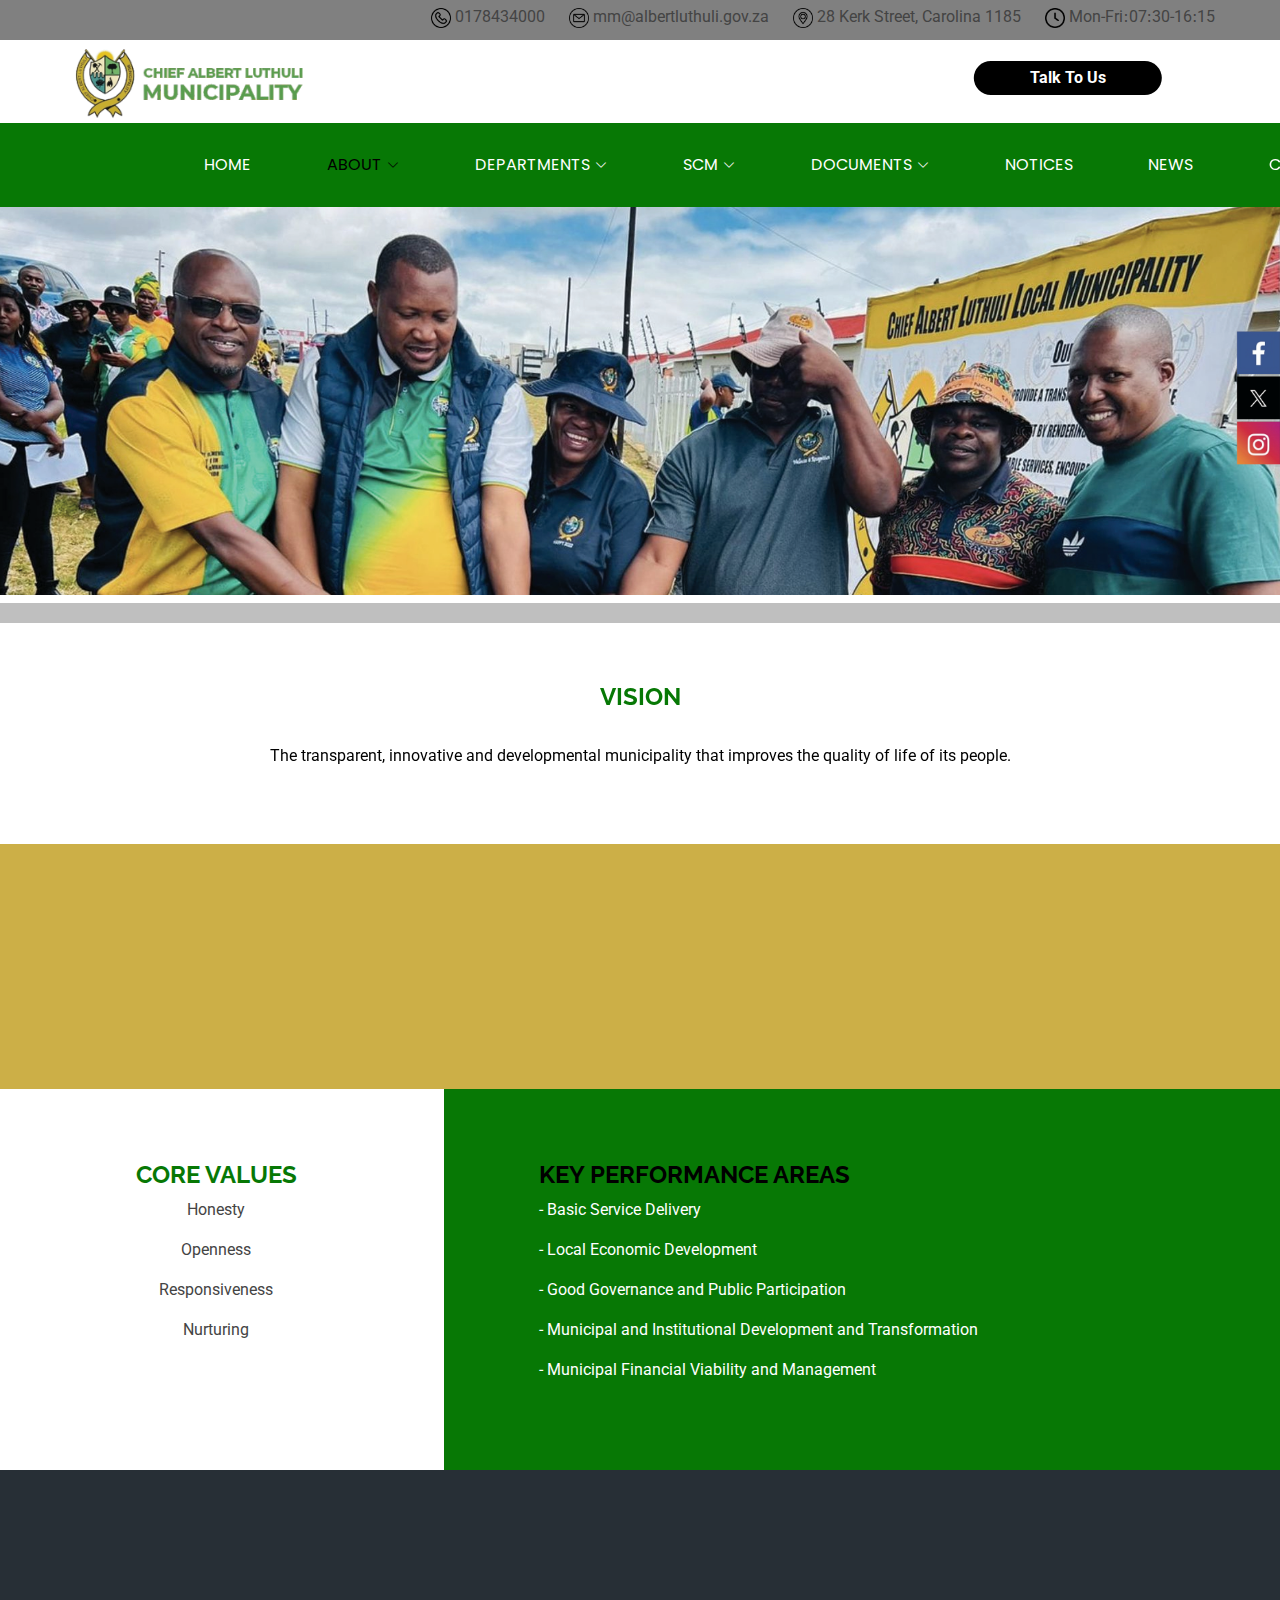
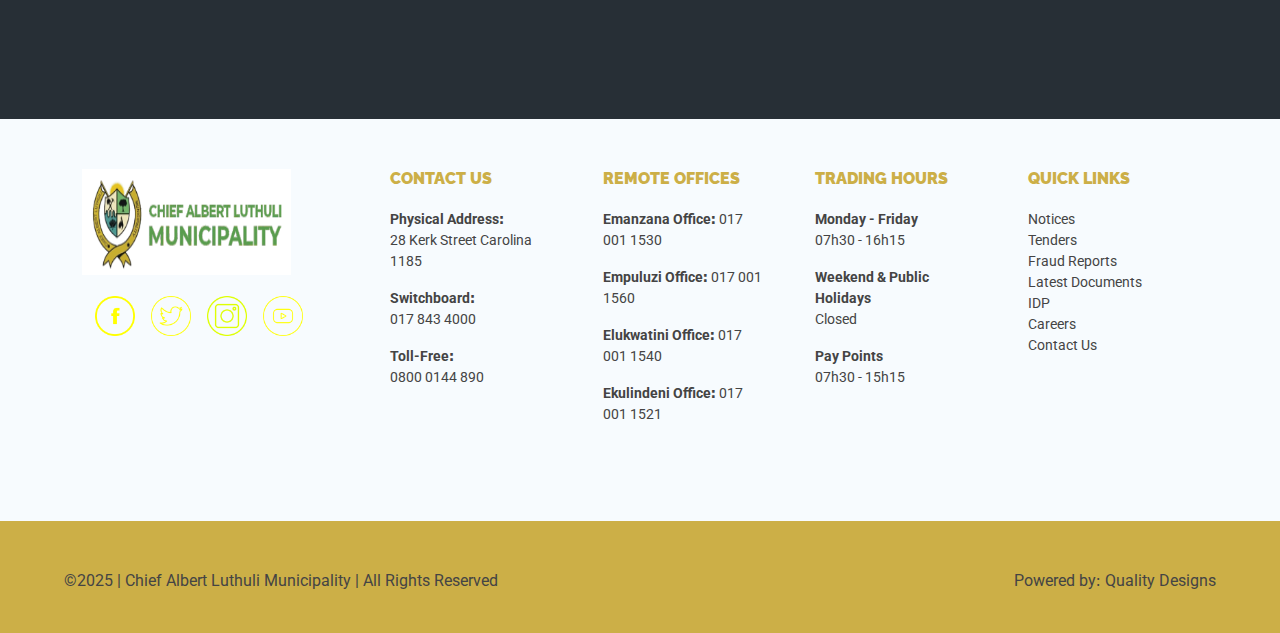
<file: about-us.html>
<!DOCTYPE html>
<html lang="en">

<head>
  <meta charset="utf-8">
  <meta content="width=device-width, initial-scale=1.0" name="viewport">
  <title>Chief Albert Luthuli Municipality</title>
  <meta name="description" content="">
  <meta name="keywords" content="">

  <!-- Favicons -->
  <link href="assets/img/favicon.png" rel="icon">
  <link href="assets/img/apple-touch-icon.png" rel="apple-touch-icon">

  <!-- Fonts -->
  <link href="https://fonts.googleapis.com" rel="preconnect">
  <link href="https://fonts.gstatic.com" rel="preconnect" crossorigin>
  <link href="https://fonts.googleapis.com/css2?family=Roboto:ital,wght@0,100;0,300;0,400;0,500;0,700;0,900;1,100;1,300;1,400;1,500;1,700;1,900&family=Poppins:ital,wght@0,100;0,200;0,300;0,400;0,500;0,600;0,700;0,800;0,900;1,100;1,200;1,300;1,400;1,500;1,600;1,700;1,800;1,900&family=Raleway:ital,wght@0,100;0,200;0,300;0,400;0,500;0,600;0,700;0,800;0,900;1,100;1,200;1,300;1,400;1,500;1,600;1,700;1,800;1,900&display=swap" rel="stylesheet">

  <!-- Vendor CSS Files -->
  <link href="assets/vendor/bootstrap/css/bootstrap.min.css" rel="stylesheet">
  <link href="assets/vendor/bootstrap-icons/bootstrap-icons.css" rel="stylesheet">
  <link href="assets/vendor/aos/aos.css" rel="stylesheet">
  <link href="assets/vendor/glightbox/css/glightbox.min.css" rel="stylesheet">
  <link href="assets/vendor/swiper/swiper-bundle.min.css" rel="stylesheet">

  <!-- Main CSS File -->
  <link href="assets/css/main.css" rel="stylesheet">
</head>

<body class="index-page">

  <div class="row skills-content skills-animation" style="background-color: gray; width: 101%; float: right;">
    <div class="col-lg-6" style="width: 95%; float: right; margin-bottom: -5px; margin-top: 5px;">
        <p style="margin-left: 2%; display: inline; float: right;"><img src="assets/img/clock.png" width="20" height="20"> Mon‑Fri꞉07꞉30‑16꞉15</p>
        <p style="margin-left: 2%; display: inline; float: right;"><img src="assets/img/location.png" width="20" height="20"> 28 Kerk Street, Carolina 1185</p>
        <p style="margin-left: 2%; display: inline; float: right;"><img src="assets/img/email.png" width="20" height="20"> mm@albertluthuli.gov.za</p>
        <p style="margin-left: 0%; display: inline; float: right;"><img src="assets/img/phone1.png" width="20" height="20"> 0178434000</p>
    </div>
  </div>

  <div class="row skills-content skills-animation" style="width: 100%;">
    <div class="col-lg-6"  style="width: 100%;">

      <img src="assets/img/logo.png" alt="" data-aos="fade-in" style="width: 20%; height: 100%; margin-left: 5%;">
        <button class="btn7"><strong> Talk To Us </strong></button>
        <style>
          .btn7 {
            transform: translate(-50%, -50%);
            -ms-transform: translate(-50%, -50%);
            background-color: black;
            color: white;
            font-size: 16px;
            padding: 5px 5px;
            border: none;
            cursor: pointer;
            border-radius: 50px;
            width: 15%;
            float: right;
            align-items: center;
            margin-top: 3%;
          }

          .btn7:hover {   background-color: rgb(64, 210, 93);  }
        </style>
    </div>
  </div>

  <!-- =========================================================================================================== -->

  <header id="header" class="header d-flex align-items-center sticky-top" style="background-color: #077805;">
    <div class="container-fluid position-relative d-flex align-items-center justify-content-between">

      <nav id="navmenu" class="navmenu">
        <ul>
          <li style="margin-left: 20%;"><a href="index.html">HOME</a></li>
          <!-- <li><a href="#about"> ABOUT</a></li> -->
          <li class="dropdown" style="margin-left: 5%;"><a href="#"  class="active" style=" color: black;"><span>ABOUT</span> <i class="bi bi-chevron-down toggle-dropdown"></i></a>
            <ul>
              <li><a href="about-us.html">ABOUT US</a></li>
              <li><a href="council.html">COUNCIL</a></li>
              <li><a href="tourism.html">TOURISM</a></li>
            </ul>
          </li>
          <!-- <li><a href="#services"> DEPARTMENTS</a></li> -->
          <li class="dropdown" style="margin-left: 5%;"><a href="departments.html"><span>DEPARTMENTS</span> <i class="bi bi-chevron-down toggle-dropdown"></i></a>
            <ul>
              <li><a href="office-of-mm.html">OFFICE OF THE MUNICIPAL MANAGER</a></li>
              <li><a href="corporate-services.html">CORPORATE SERVICES</a></li>
              <li><a href="community-safety.html">COMMUNITY SAFETY SERVICES</a></li>
              <li><a href="finance.html">FINANCE</a></li>
              <li><a href="ped.html">PLANNING & ECONOMIC DEVELOPMENT (PED)</a></li>
              <li><a href="technical-services.html">TECHNICAL SERVICES</a></li>
            </ul>
          </li>
          <!-- <li><a href="#portfolio">SCM</a></li> -->
          <li class="dropdown" style="margin-left: 5%;"><a href="#"><span>SCM</span> <i class="bi bi-chevron-down toggle-dropdown"></i></a>
            <ul>
              <li><a href="current-tenders.html">CURRENT TENDERS</a></li>
              <li><a href="quotation.html">REQUEST FOR QUOTATIONS</a></li>
              <li><a href="tender-documents.html">TENDER DOCUMENTS</a></li>
              <li><a href="closed-tenders.html">CLOSED TENDERS</a></li>
              <li><a href="awarded-tenders.html">AWARDED TENDERS</a></li>
              <li><a href="tender-received.html">TENDERS RECEIVED</a></li>
              <li><a href="scm-quarterly-reports.html">SCM QUARTERLY REPORTS</a></li>
            </ul>
          </li>
          <!-- <li><a href="#team"> DOCUMENTS</a></li> -->
          <li class="dropdown" style="margin-left: 5%;"><a href="#"><span> DOCUMENTS</span> <i class="bi bi-chevron-down toggle-dropdown"></i></a>
            <ul>
              <li><a href="annual-reports.html">ANNUAL REPORTS</a></li>
              <li><a href="quarterly-reports.html">QUARTERLY REPORTS</a></li>
              <li><a href="perfomance-management.html">PERFOMANCE MANAGEMENT</a></li>
              <li><a href="idp.html">IDP</a></li>
              <li><a href="budget.html">BUDGET</a></li>
              <li><a href="municipal-bylaws.html">MUNICIPAL BY-LAWS</a></li>
              <li><a href="valuation-roll.html">VALUATION ROLL</a></li>
              <li><a href="sdbip.html">SDBIP</a></li>
              <li><a href="policies.html">POLICIES</a></li>
            </ul>
          </li>
          
          <li style="margin-left: 5%;"><a href="notices.html"> NOTICES</a></li>
          <li style="margin-left: 5%;"><a href="news.html"> NEWS</a></li>
          
          <li class="dropdown" style="margin-left: 5%;"><a href="#"><span>CAREERS</span> <i class="bi bi-chevron-down toggle-dropdown"></i></a>
            <ul>
              <li><a href="vacancies.html">VACANCIES</a></li>
              <li><a href="application-forms.html">APPLICATION FORMS</a></li>
            </ul>
          </li>
        </ul>
        <i class="mobile-nav-toggle d-xl-none bi bi-list"></i>
      </nav>

    </div>
  </header>

  <main class="main">

     <!-- =========================================================================================================== -->

    <!-- Hero Section -->
    <section id="hero">
      <img src="assets/img/header.png" alt="" data-aos="fade-in" style="margin-top: -5%; width: 100%;">
    </section><!-- /Hero Section -->

     <!-- =========================================================================================================== -->
    <hr style="margin-top: -4%; margin-bottom: 0px; border: 10px solid black;">
    <section id="skills" class="skills section" style="background-color: white;">
      <div class="container" data-aos="fade-up" data-aos-delay="100">
        <div class="row skills-content skills-animation">

          <div class="col-lg-6" style="width: 100%;">
            <h4 style="color: #077805; text-align: center;"><strong>VISION</strong></h4>
            <br><p style="color: black; text-align: center;">The transparent, innovative and developmental municipality that 
              improves the quality of life of its people.</p>
              <p></p>
              <p></p>
          </div>
        </div>
      </div>
    </section><!-- /Skills Section -->
    <section id="skills" class="skills section" style="background-color: #CCAF47;">
      <div class="container" data-aos="fade-up" data-aos-delay="100">
        <div class="row skills-content skills-animation">

          <div class="col-lg-6" style="width: 100%;">
            <h4 style="color: white; text-align: center;"><strong>MISSION</strong></h4>
            <br><p style="color: black; text-align: center;">To provide a transparent and accountable government by rendering 
              affordable and sustainable services and encouraging economic and social development through community participation.</p>
              <p></p>
              <p></p>
          </div>
        </div>
      </div>
    </section><!-- /Skills Section -->

     <!-- =========================================================================================================== -->

    <div class="row">
      <div class="col-lg-4" style="background-color: white;  width: 35%;">
        <br><br><br><h4 style="color: #077805; text-align: center;"><strong>CORE VALUES</strong></h4>
        <p style="text-align: center;">Honesty</p>
        <p style="text-align: center;">Openness</p>
        <p style="text-align: center;">Responsiveness</p>
        <p style="text-align: center;">Nurturing</p><br><br><br>
      </div>
      <div class="col-lg-6" style="background-color:#077805; width: 65%;">
        <br><br><br><h4 style="color: black; margin-left: 10%;"><strong>KEY PERFORMANCE AREAS</strong></h4>
        <p style="color: white; margin-left: 10%;">- Basic Service Delivery</p>
        <p style="color: white; margin-left: 10%;">- Local Economic Development</p>
        <p style="color: white; margin-left: 10%;">- Good Governance and Public Participation</p>
        <p style="color: white; margin-left: 10%;">- Municipal and Institutional Development and Transformation</p>
        <p style="color: white; margin-left: 10%;">- Municipal Financial Viability and Management</p><br><br><br>
      </div>
      
    </div>

     <!-- =========================================================================================================== -->

    <!-- Skills Section -->
    <section id="skills" class="skills section" style="background-color: #272F36;">
      <div class="container" data-aos="fade-up" data-aos-delay="100">
        <div class="row skills-content skills-animation">

          <div class="col-lg-6">
            <h4 style="color: #CCAF47;"><strong>TRANSPARENT AND ACCOUNTABLE GOVERNMENT</strong></h4>
            <p style="color: white;">South Africa has made significant strides since achieving freedom 30 years ago, thanks to its 
              human rights‑driven constitutional dispensation.</p>
          </div>

          <div class="col-lg-6">
            <button class="btn4"><strong>CONTACT US</strong></button>
            <style>
              .btn4 {
                position: absolute;
                margin-top: 3%;
                margin-left: 30%;
                height: 12%;
                width: 20%;
                transform: translate(-50%, -50%);
                -ms-transform: translate(-50%, -50%);
                background-color: #272F36;
                color: white;
                font-size: 16px;
                padding: 12px 24px;
                border: 5px solid #077805;
                cursor: pointer;
                border-radius: 5px;
              }

              .btn4:hover {   background-color: rgb(64, 210, 93);  }
              </style>
          </div>

        </div>
      </div>
    </section><!-- /Skills Section -->

    <!-- =========================================================================================================== -->

  </main>

  <footer id="footer" class="footer light-background">
    <div class="container footer-top">
      <div class="row gy-4">

        <div class="col-lg-3 col-md-12 footer-contact text-center text-md-start" style="margin-left: 0%;">
          <img src="assets/img/logo.png" width="80%" height="35%"><br><br>
          <a href="" style="margin-left: 5%;"><img src="assets/img/facebook.png" width="40" height="40"></a>
          <a href="" style="margin-left: 5%;"><img src="assets/img/twitter.png" width="40" height="40"></a>
          <a href="" style="margin-left: 5%;"><img src="assets/img/instagram.png" width="40" height="40"></a>
          <a href="" style="margin-left: 5%;"><img src="assets/img/youtube.png" width="40" height="40"></a>
        </div>

        <div class="col-lg-2 col-6 footer-links" style="margin-left: 2%;">
          <h4 style="color: #CCAF47;"><strong>CONTACT US</strong></h4>
          <p><strong>Physical Address꞉</strong><br>28 Kerk Street Carolina 1185</p>
          <p><strong>Switchboard꞉</strong><br>017 843 4000</p>
          <p><strong>Toll-Free꞉</strong><br>0800 0144 890</p>
        </div>

        <div class="col-lg-2 col-6 footer-links" style="margin-left: 2%;">
          <h4 style="color: #CCAF47;"><strong>REMOTE OFFICES</strong></h4>
          <p><strong>Emanzana Office꞉</strong> 017 001 1530</p>
          <p><strong>Empuluzi Office꞉</strong> 017 001 1560</p>
          <p><strong>Elukwatini Office꞉</strong> 017 001 1540</p>
          <p><strong>Ekulindeni Office꞉</strong> 017 001 1521</p>
        </div>

        <div class="col-lg-2 col-6 footer-links" style="margin-left: 2%;">
          <h4 style="color: #CCAF47;"><strong>TRADING HOURS</strong></h4>
          <p><strong> Monday - Friday</strong><br> 07h30 - 16h15</p>
          <p><strong>Weekend & Public Holidays</strong><br> Closed</p>
          <p><strong>Pay Points</strong><br> 07h30 - 15h15</p>
        </div>

        <div class="col-lg-2 col-6 footer-links" style="margin-left: 2%;">
          <h4 style="color: #CCAF47;"><strong>QUICK LINKS</strong></h4>
          <p>Notices
          <br>Tenders
          <br>Fraud Reports
          <br>Latest Documents
          <br>IDP
          <br>Careers
          <br>Contact Us</p>
        </div>

      </div>
    </div>
  </footer>
  <div style="background-color: #CCAF47;"><br><br>
    <p><span style="margin-left: 5%;">©2025 | Chief Albert Luthuli Municipality | All Rights Reserved</span>
      <span style="float: right; margin-right: 5%;">Powered by꞉ Quality Designs</span></p><br>
  </div>

  <!-- Scroll Top -->
  <a href="#" id="scroll-top" class="scroll-top d-flex align-items-center justify-content-center" style="background-color: #077805;"><i class="bi bi-arrow-up-short"></i></a>

  <!-- Preloader -->
  <div id="preloader"></div>

  <!-- Vendor JS Files -->
  <script src="assets/vendor/bootstrap/js/bootstrap.bundle.min.js"></script>
  <script src="assets/vendor/php-email-form/validate.js"></script>
  <script src="assets/vendor/aos/aos.js"></script>
  <script src="assets/vendor/waypoints/noframework.waypoints.js"></script>
  <script src="assets/vendor/purecounter/purecounter_vanilla.js"></script>
  <script src="assets/vendor/glightbox/js/glightbox.min.js"></script>
  <script src="assets/vendor/imagesloaded/imagesloaded.pkgd.min.js"></script>
  <script src="assets/vendor/isotope-layout/isotope.pkgd.min.js"></script>
  <script src="assets/vendor/swiper/swiper-bundle.min.js"></script>

  <!-- Main JS File -->
  <script src="assets/js/main.js"></script>

</body>

</html>
</file>
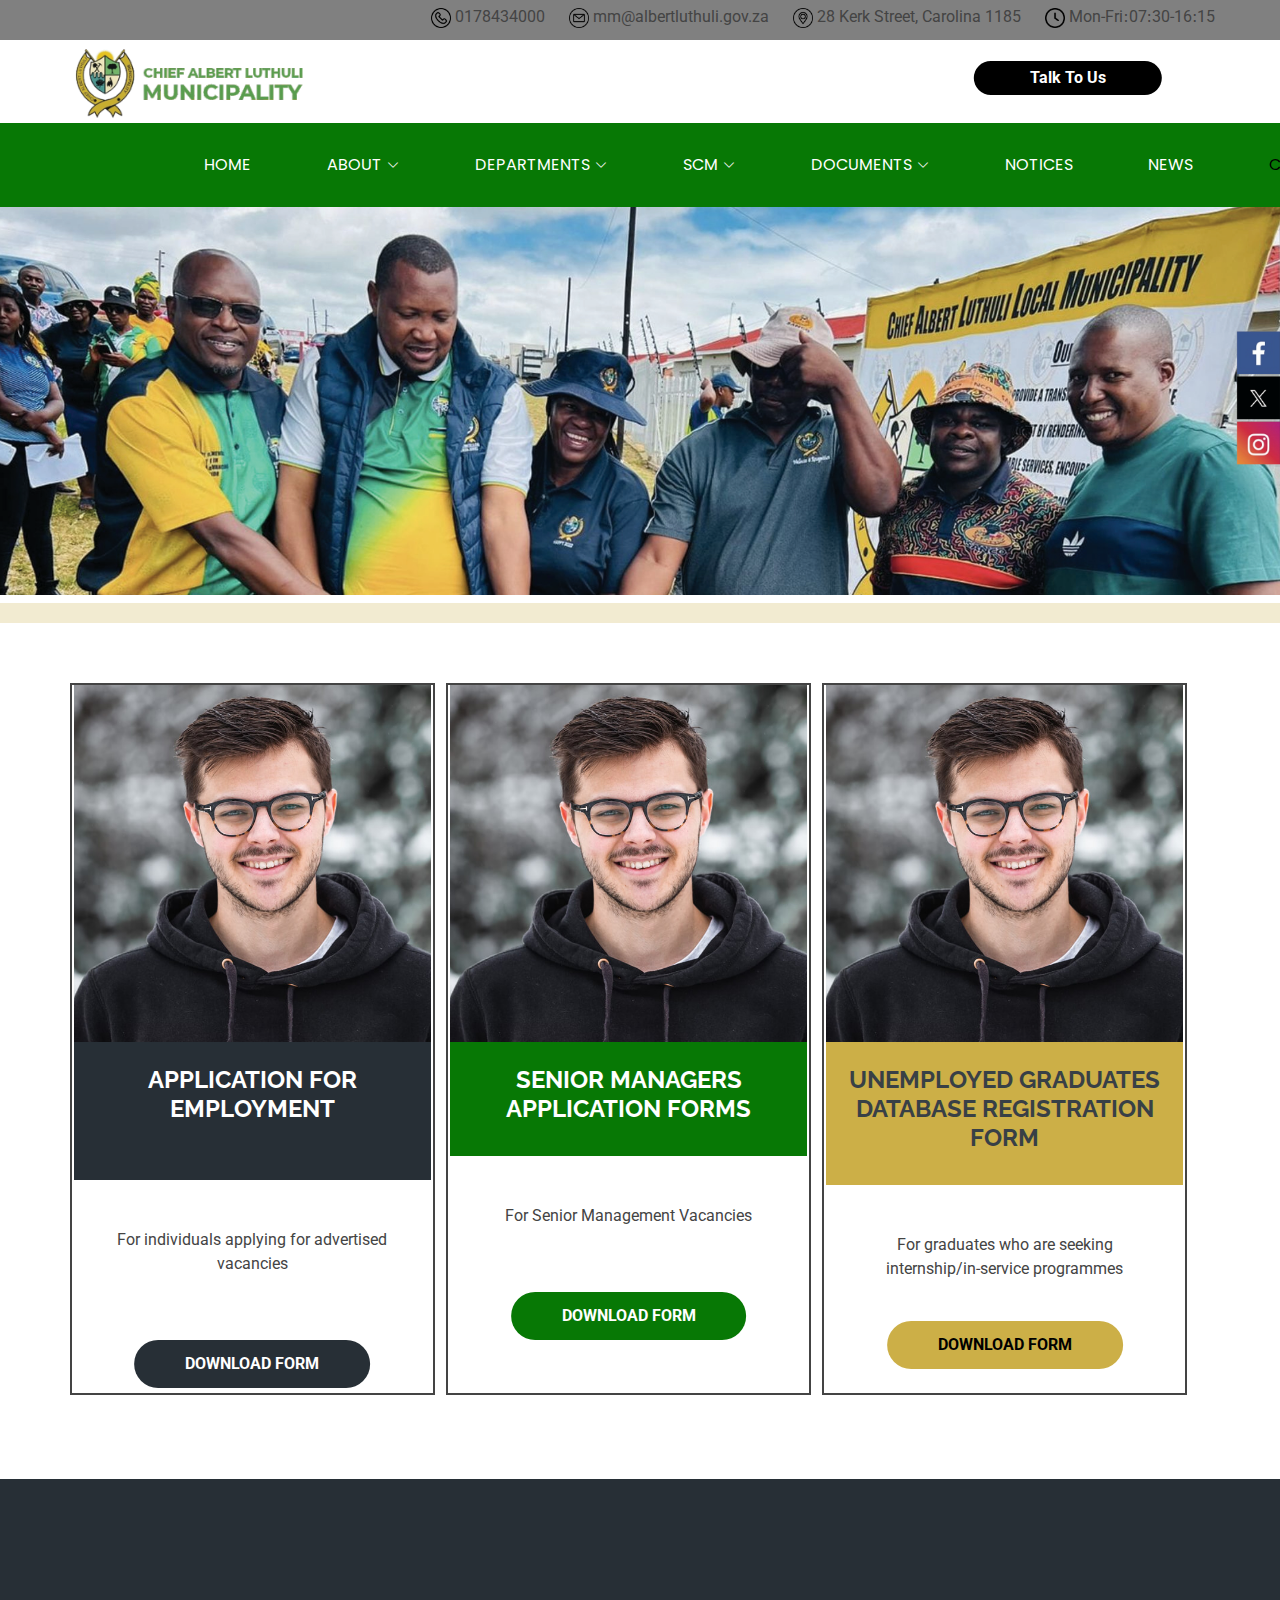
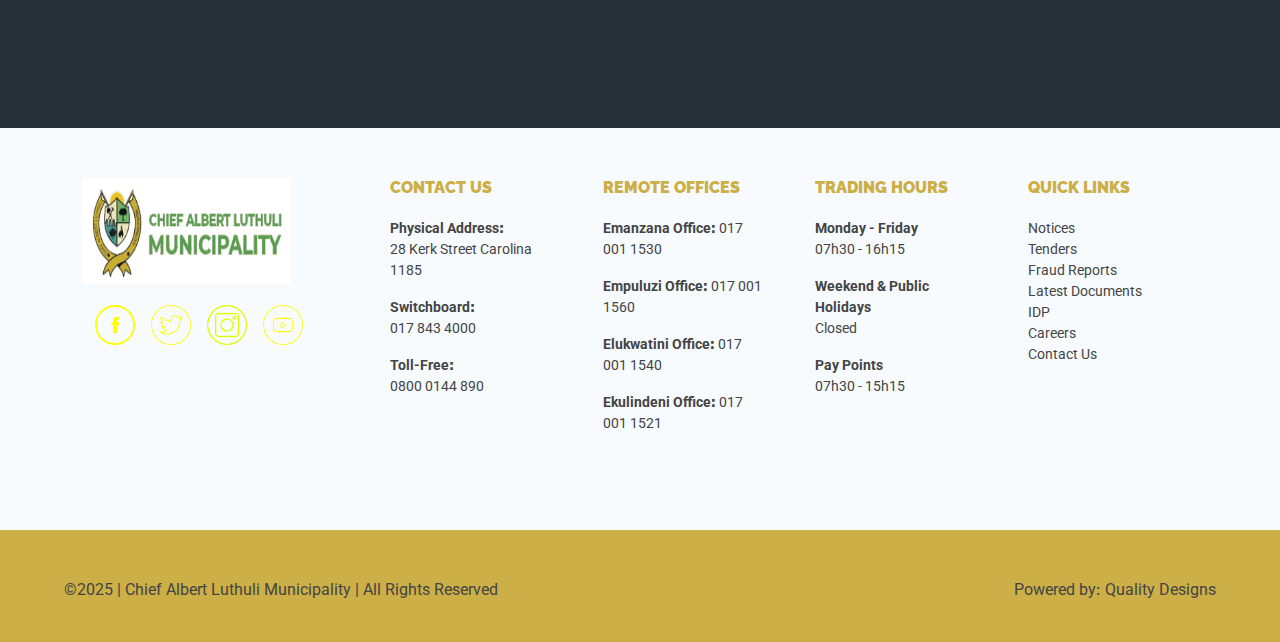
<file: application-forms.html>
<!DOCTYPE html>
<html lang="en">

<head>
  <meta charset="utf-8">
  <meta content="width=device-width, initial-scale=1.0" name="viewport">
  <title>Chief Albert Luthuli Municipality</title>
  <meta name="description" content="">
  <meta name="keywords" content="">

  <!-- Favicons -->
  <link href="assets/img/favicon.png" rel="icon">
  <link href="assets/img/apple-touch-icon.png" rel="apple-touch-icon">

  <!-- Fonts -->
  <link href="https://fonts.googleapis.com" rel="preconnect">
  <link href="https://fonts.gstatic.com" rel="preconnect" crossorigin>
  <link href="https://fonts.googleapis.com/css2?family=Roboto:ital,wght@0,100;0,300;0,400;0,500;0,700;0,900;1,100;1,300;1,400;1,500;1,700;1,900&family=Poppins:ital,wght@0,100;0,200;0,300;0,400;0,500;0,600;0,700;0,800;0,900;1,100;1,200;1,300;1,400;1,500;1,600;1,700;1,800;1,900&family=Raleway:ital,wght@0,100;0,200;0,300;0,400;0,500;0,600;0,700;0,800;0,900;1,100;1,200;1,300;1,400;1,500;1,600;1,700;1,800;1,900&display=swap" rel="stylesheet">

  <!-- Vendor CSS Files -->
  <link href="assets/vendor/bootstrap/css/bootstrap.min.css" rel="stylesheet">
  <link href="assets/vendor/bootstrap-icons/bootstrap-icons.css" rel="stylesheet">
  <link href="assets/vendor/aos/aos.css" rel="stylesheet">
  <link href="assets/vendor/glightbox/css/glightbox.min.css" rel="stylesheet">
  <link href="assets/vendor/swiper/swiper-bundle.min.css" rel="stylesheet">

  <!-- Main CSS File -->
  <link href="assets/css/main.css" rel="stylesheet">
</head>

<body class="index-page">

  <div class="row skills-content skills-animation" style="background-color: gray; width: 101%; float: right;">
    <div class="col-lg-6" style="width: 95%; float: right; margin-bottom: -5px; margin-top: 5px;">
        <p style="margin-left: 2%; display: inline; float: right;"><img src="assets/img/clock.png" width="20" height="20"> Mon‑Fri꞉07꞉30‑16꞉15</p>
        <p style="margin-left: 2%; display: inline; float: right;"><img src="assets/img/location.png" width="20" height="20"> 28 Kerk Street, Carolina 1185</p>
        <p style="margin-left: 2%; display: inline; float: right;"><img src="assets/img/email.png" width="20" height="20"> mm@albertluthuli.gov.za</p>
        <p style="margin-left: 0%; display: inline; float: right;"><img src="assets/img/phone1.png" width="20" height="20"> 0178434000</p>
    </div>
  </div>

  <div class="row skills-content skills-animation" style="width: 100%;">
    <div class="col-lg-6"  style="width: 100%;">

      <img src="assets/img/logo.png" alt="" data-aos="fade-in" style="width: 20%; height: 100%; margin-left: 5%;">
        <button class="btn7"><strong> Talk To Us </strong></button>
        <style>
          .btn7 {
            transform: translate(-50%, -50%);
            -ms-transform: translate(-50%, -50%);
            background-color: black;
            color: white;
            font-size: 16px;
            padding: 5px 5px;
            border: none;
            cursor: pointer;
            border-radius: 50px;
            width: 15%;
            float: right;
            align-items: center;
            margin-top: 3%;
          }

          .btn7:hover {   background-color: rgb(64, 210, 93);  }
        </style>
    </div>
  </div>

  <!-- =========================================================================================================== -->

  <header id="header" class="header d-flex align-items-center sticky-top" style="background-color: #077805;">
    <div class="container-fluid position-relative d-flex align-items-center justify-content-between">

      <nav id="navmenu" class="navmenu">
        <ul>
          <li style="margin-left: 20%;"><a href="index.html">HOME</a></li>
          <!-- <li><a href="#about"> ABOUT</a></li> -->
          <li class="dropdown" style="margin-left: 5%;"><a href="#"><span>ABOUT</span> <i class="bi bi-chevron-down toggle-dropdown"></i></a>
            <ul>
              <li><a href="about-us.html">ABOUT US</a></li>
              <li><a href="council.html">COUNCIL</a></li>
              <li><a href="tourism.html">TOURISM</a></li>
            </ul>
          </li>
          <!-- <li><a href="#services"> DEPARTMENTS</a></li> -->
          <li class="dropdown" style="margin-left: 5%;"><a href="departments.html"><span>DEPARTMENTS</span> <i class="bi bi-chevron-down toggle-dropdown"></i></a>
            <ul>
              <li><a href="office-of-mm.html">OFFICE OF THE MUNICIPAL MANAGER</a></li>
              <li><a href="corporate-services.html">CORPORATE SERVICES</a></li>
              <li><a href="community-safety.html">COMMUNITY SAFETY SERVICES</a></li>
              <li><a href="finance.html">FINANCE</a></li>
              <li><a href="ped.html">PLANNING & ECONOMIC DEVELOPMENT (PED)</a></li>
              <li><a href="technical-services.html">TECHNICAL SERVICES</a></li>
            </ul>
          </li>
          <!-- <li><a href="#portfolio">SCM</a></li> -->
          <li class="dropdown" style="margin-left: 5%;"><a href="#"><span>SCM</span> <i class="bi bi-chevron-down toggle-dropdown"></i></a>
            <ul>
              <li><a href="current-tenders.html">CURRENT TENDERS</a></li>
              <li><a href="quotation.html">REQUEST FOR QUOTATIONS</a></li>
              <li><a href="tender-documents.html">TENDER DOCUMENTS</a></li>
              <li><a href="closed-tenders.html">CLOSED TENDERS</a></li>
              <li><a href="awarded-tenders.html">AWARDED TENDERS</a></li>
              <li><a href="tender-received.html">TENDERS RECEIVED</a></li>
              <li><a href="scm-quarterly-reports.html">SCM QUARTERLY REPORTS</a></li>
            </ul>
          </li>
          <!-- <li><a href="#team"> DOCUMENTS</a></li> -->
          <li class="dropdown" style="margin-left: 5%;"><a href="#"><span> DOCUMENTS</span> <i class="bi bi-chevron-down toggle-dropdown"></i></a>
            <ul>
              <li><a href="annual-reports.html">ANNUAL REPORTS</a></li>
              <li><a href="quarterly-reports.html">QUARTERLY REPORTS</a></li>
              <li><a href="perfomance-management.html">PERFOMANCE MANAGEMENT</a></li>
              <li><a href="idp.html">IDP</a></li>
              <li><a href="budget.html">BUDGET</a></li>
              <li><a href="municipal-bylaws.html">MUNICIPAL BY-LAWS</a></li>
              <li><a href="valuation-roll.html">VALUATION ROLL</a></li>
              <li><a href="sdbip.html">SDBIP</a></li>
              <li><a href="policies.html">POLICIES</a></li>
            </ul>
          </li>
          
          <li style="margin-left: 5%;"><a href="notices.html"> NOTICES</a></li>
          <li style="margin-left: 5%;"><a href="news.html"> NEWS</a></li>
          
          <li class="dropdown" style="margin-left: 5%;"><a href="#" class="active" style=" color: black;"><span>CAREERS</span> <i class="bi bi-chevron-down toggle-dropdown"></i></a>
            <ul>
              <li><a href="vacancies.html">VACANCIES</a></li>
              <li><a href="application-forms.html">APPLICATION FORMS</a></li>
            </ul>
          </li>
        </ul>
        <i class="mobile-nav-toggle d-xl-none bi bi-list"></i>
      </nav>

    </div>
  </header>

  <main class="main">

     <!-- =========================================================================================================== -->

    <!-- Hero Section -->
    <section id="hero">
      <img src="assets/img/header.png" alt="" data-aos="fade-in" style="margin-top: -5%; width: 100%;">
    </section><!-- /Hero Section -->

     <!-- =========================================================================================================== -->
    <hr style="margin-top: -4%; margin-bottom: 0px; border: 10px solid #CCAF47;">
    <section class="team-15 team section" id="team">

      <div class="content">
        <div class="container">

          <div class="row">

            <div class="col-lg-3 col-md-6 mb-4" style="width: 32%; border: 2px solid;">
              <div class="person">
                
                <div class="container1"  style="width: 106%; margin-left: -3%;">
                  <img src="assets/img/team/team-1.jpg" alt="Image" class="img-fluid">
                </div>
                <div class="person-contents" style="background-color: #272F36; height: 30%; width: 106%; margin-left: -3%;">
                  <br><h3 style="align-items: center; color: white;"><strong>APPLICATION FOR EMPLOYMENT</strong></h3><br><br>
                </div>
                <div class="person-contents" style="background-color: white; height: 30%;">
                  <br><br><p> For individuals applying for advertised vacancies</p><br><br>
                    <br><button class="btn13"><strong>DOWNLOAD FORM</strong></button>
                </div>

                <style>
                  .btn13 {
                    position: absolute;
                    left: 50%;
                    transform: translate(-50%, -50%);
                    -ms-transform: translate(-50%, -50%);
                    background-color: #272F36;
                    color: white;
                    font-size: 16px;
                    padding: 12px 24px;
                    border: none;
                    cursor: pointer;
                    border-radius: 50px;
                    width: 70%;
                  }

                  .btn13:hover {   background-color: rgb(64, 210, 93);  }
                </style>
              </div>
            </div>

            <div class="col-lg-3 col-md-6 mb-4" style="width: 32%; border: 2px solid; margin-left: 1%;">
              <div class="person" style="width: 100%;">
                
                <div class="container1"  style="width: 106%; margin-left: -3%;">
                  <img src="assets/img/team/team-1.jpg" alt="Image" class="img-fluid"  style="width: 100%;">
                </div>
                <div class="person-contents" style="background-color: #077805; height: 30%; width: 106%; margin-left: -3%;">
                  <br><h3 style="align-items: center; color: white;"><strong>SENIOR MANAGERS APPLICATION FORMS</strong></h3><br>
                </div>
                <div class="person-contents" style="background-color: white; height: 30%;">
                  <br><br><p>For Senior Management Vacancies</p>
                    <br><br><br><button class="btn12"><strong>DOWNLOAD FORM</strong></button>
                </div>

                <style>
                  .btn12 {
                    position: absolute;
                    left: 50%;
                    transform: translate(-50%, -50%);
                    -ms-transform: translate(-50%, -50%);
                    background-color: #077805;
                    color: white;
                    font-size: 16px;
                    padding: 12px 24px;
                    border: none;
                    cursor: pointer;
                    border-radius: 50px;
                    width: 70%;
                  }

                  .btn12:hover {   background-color: rgb(64, 210, 93);  }
                </style>
              </div>
            </div>

            <div class="col-lg-3 col-md-6 mb-4" style="width: 32%; border: 2px solid; margin-left: 1%;">
              <div class="person">
                
                <div class="container1"  style="width: 106%; margin-left: -3%;">
                  <img src="assets/img/team/team-1.jpg" alt="Image" class="img-fluid">
                </div>
                <div class="person-contents" style="background-color: #CCAF47; height: 30%; width: 106%; margin-left: -3%;">
                  <br><h3 style="align-items: center;"><strong>UNEMPLOYED GRADUATES DATABASE REGISTRATION FORM</strong></h3><br>
                </div>
                <div class="person-contents" style="background-color: white; height: 30%;">
                  <br><br><p>For graduates who are seeking internship/in‑service programmes</p><br>
                    <br><button class="btn11"><strong>DOWNLOAD FORM</strong></button><br><br>
                </div>

                <style>
                  .btn11 {
                    position: absolute;
                    left: 50%;
                    transform: translate(-50%, -50%);
                    -ms-transform: translate(-50%, -50%);
                    background-color: #CCAF47;
                    color: black;
                    font-size: 16px;
                    padding: 12px 24px;
                    border: none;
                    cursor: pointer;
                    border-radius: 50px;
                    width: 70%;
                  }

                  .btn11:hover {   background-color: rgb(64, 210, 93);  }
                </style>
              </div>
            </div>

          </div>
        </div>
      </div>

    </section><!-- /Team Section -->

     <!-- =========================================================================================================== -->

    <!-- Skills Section -->
    <section id="skills" class="skills section" style="background-color: #272F36;">
      <div class="container" data-aos="fade-up" data-aos-delay="100">
        <div class="row skills-content skills-animation">

          <div class="col-lg-6">
            <h4 style="color: #CCAF47;"><strong>TRANSPARENT AND ACCOUNTABLE GOVERNMENT</strong></h4>
            <p style="color: white;">South Africa has made significant strides since achieving freedom 30 years ago, thanks to its 
              human rights‑driven constitutional dispensation.</p>
          </div>

          <div class="col-lg-6">
            <button class="btn4"><strong>CONTACT US</strong></button>
            <style>
              .btn4 {
                position: absolute;
                margin-top: 3%;
                margin-left: 30%;
                height: 12%;
                width: 20%;
                transform: translate(-50%, -50%);
                -ms-transform: translate(-50%, -50%);
                background-color: #272F36;
                color: white;
                font-size: 16px;
                padding: 12px 24px;
                border: 5px solid #077805;
                cursor: pointer;
                border-radius: 5px;
              }

              .btn4:hover {   background-color: rgb(64, 210, 93);  }
              </style>
          </div>

        </div>
      </div>
    </section><!-- /Skills Section -->

    <!-- =========================================================================================================== -->

  </main>

  <footer id="footer" class="footer light-background">
    <div class="container footer-top">
      <div class="row gy-4">

        <div class="col-lg-3 col-md-12 footer-contact text-center text-md-start" style="margin-left: 0%;">
          <img src="assets/img/logo.png" width="80%" height="35%"><br><br>
          <a href="" style="margin-left: 5%;"><img src="assets/img/facebook.png" width="40" height="40"></a>
          <a href="" style="margin-left: 5%;"><img src="assets/img/twitter.png" width="40" height="40"></a>
          <a href="" style="margin-left: 5%;"><img src="assets/img/instagram.png" width="40" height="40"></a>
          <a href="" style="margin-left: 5%;"><img src="assets/img/youtube.png" width="40" height="40"></a>
        </div>

        <div class="col-lg-2 col-6 footer-links" style="margin-left: 2%;">
          <h4 style="color: #CCAF47;"><strong>CONTACT US</strong></h4>
          <p><strong>Physical Address꞉</strong><br>28 Kerk Street Carolina 1185</p>
          <p><strong>Switchboard꞉</strong><br>017 843 4000</p>
          <p><strong>Toll-Free꞉</strong><br>0800 0144 890</p>
        </div>

        <div class="col-lg-2 col-6 footer-links" style="margin-left: 2%;">
          <h4 style="color: #CCAF47;"><strong>REMOTE OFFICES</strong></h4>
          <p><strong>Emanzana Office꞉</strong> 017 001 1530</p>
          <p><strong>Empuluzi Office꞉</strong> 017 001 1560</p>
          <p><strong>Elukwatini Office꞉</strong> 017 001 1540</p>
          <p><strong>Ekulindeni Office꞉</strong> 017 001 1521</p>
        </div>

        <div class="col-lg-2 col-6 footer-links" style="margin-left: 2%;">
          <h4 style="color: #CCAF47;"><strong>TRADING HOURS</strong></h4>
          <p><strong> Monday - Friday</strong><br> 07h30 - 16h15</p>
          <p><strong>Weekend & Public Holidays</strong><br> Closed</p>
          <p><strong>Pay Points</strong><br> 07h30 - 15h15</p>
        </div>

        <div class="col-lg-2 col-6 footer-links" style="margin-left: 2%;">
          <h4 style="color: #CCAF47;"><strong>QUICK LINKS</strong></h4>
          <p>Notices
          <br>Tenders
          <br>Fraud Reports
          <br>Latest Documents
          <br>IDP
          <br>Careers
          <br>Contact Us</p>
        </div>

      </div>
    </div>
  </footer>
  <div style="background-color: #CCAF47;"><br><br>
    <p><span style="margin-left: 5%;">©2025 | Chief Albert Luthuli Municipality | All Rights Reserved</span>
      <span style="float: right; margin-right: 5%;">Powered by꞉ Quality Designs</span></p><br>
  </div>

  <!-- Scroll Top -->
  <a href="#" id="scroll-top" class="scroll-top d-flex align-items-center justify-content-center" style="background-color: #077805;"><i class="bi bi-arrow-up-short"></i></a>

  <!-- Preloader -->
  <div id="preloader"></div>

  <!-- Vendor JS Files -->
  <script src="assets/vendor/bootstrap/js/bootstrap.bundle.min.js"></script>
  <script src="assets/vendor/php-email-form/validate.js"></script>
  <script src="assets/vendor/aos/aos.js"></script>
  <script src="assets/vendor/waypoints/noframework.waypoints.js"></script>
  <script src="assets/vendor/purecounter/purecounter_vanilla.js"></script>
  <script src="assets/vendor/glightbox/js/glightbox.min.js"></script>
  <script src="assets/vendor/imagesloaded/imagesloaded.pkgd.min.js"></script>
  <script src="assets/vendor/isotope-layout/isotope.pkgd.min.js"></script>
  <script src="assets/vendor/swiper/swiper-bundle.min.js"></script>

  <!-- Main JS File -->
  <script src="assets/js/main.js"></script>

</body>

</html>
</file>
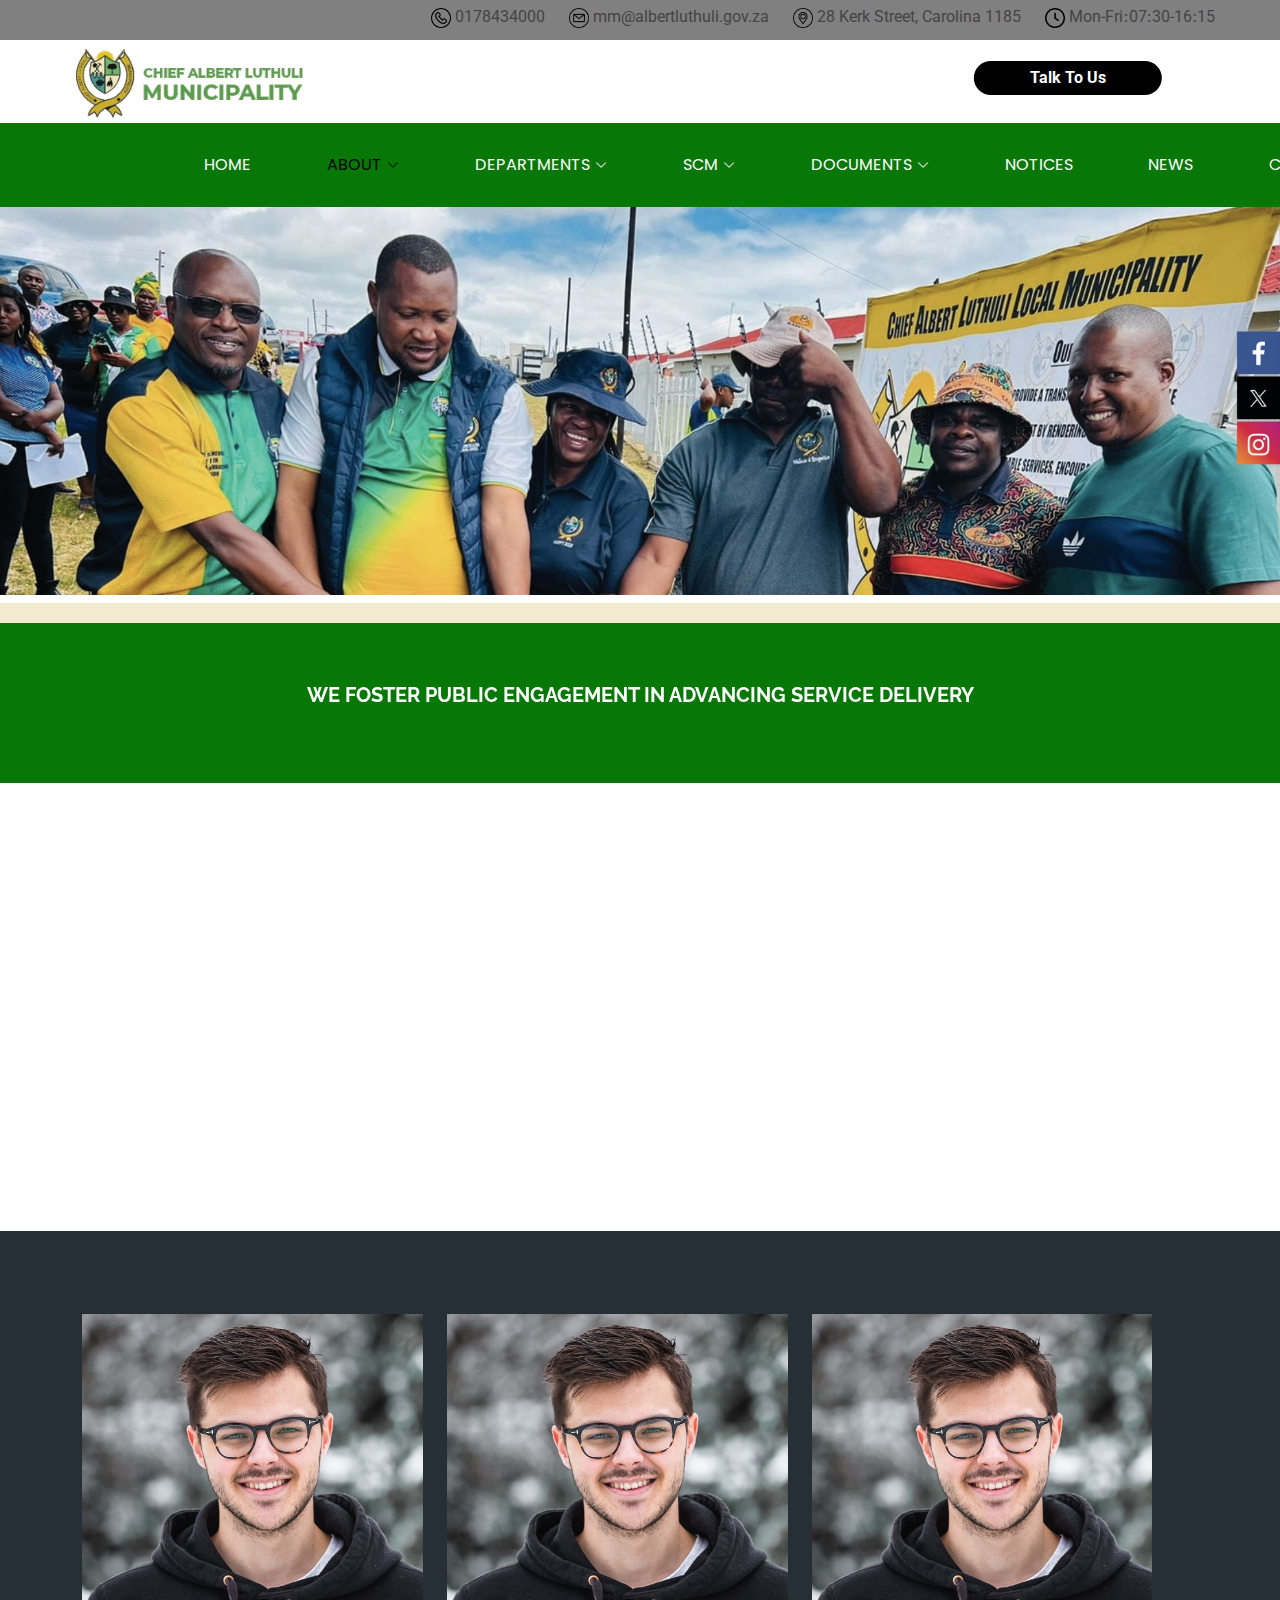
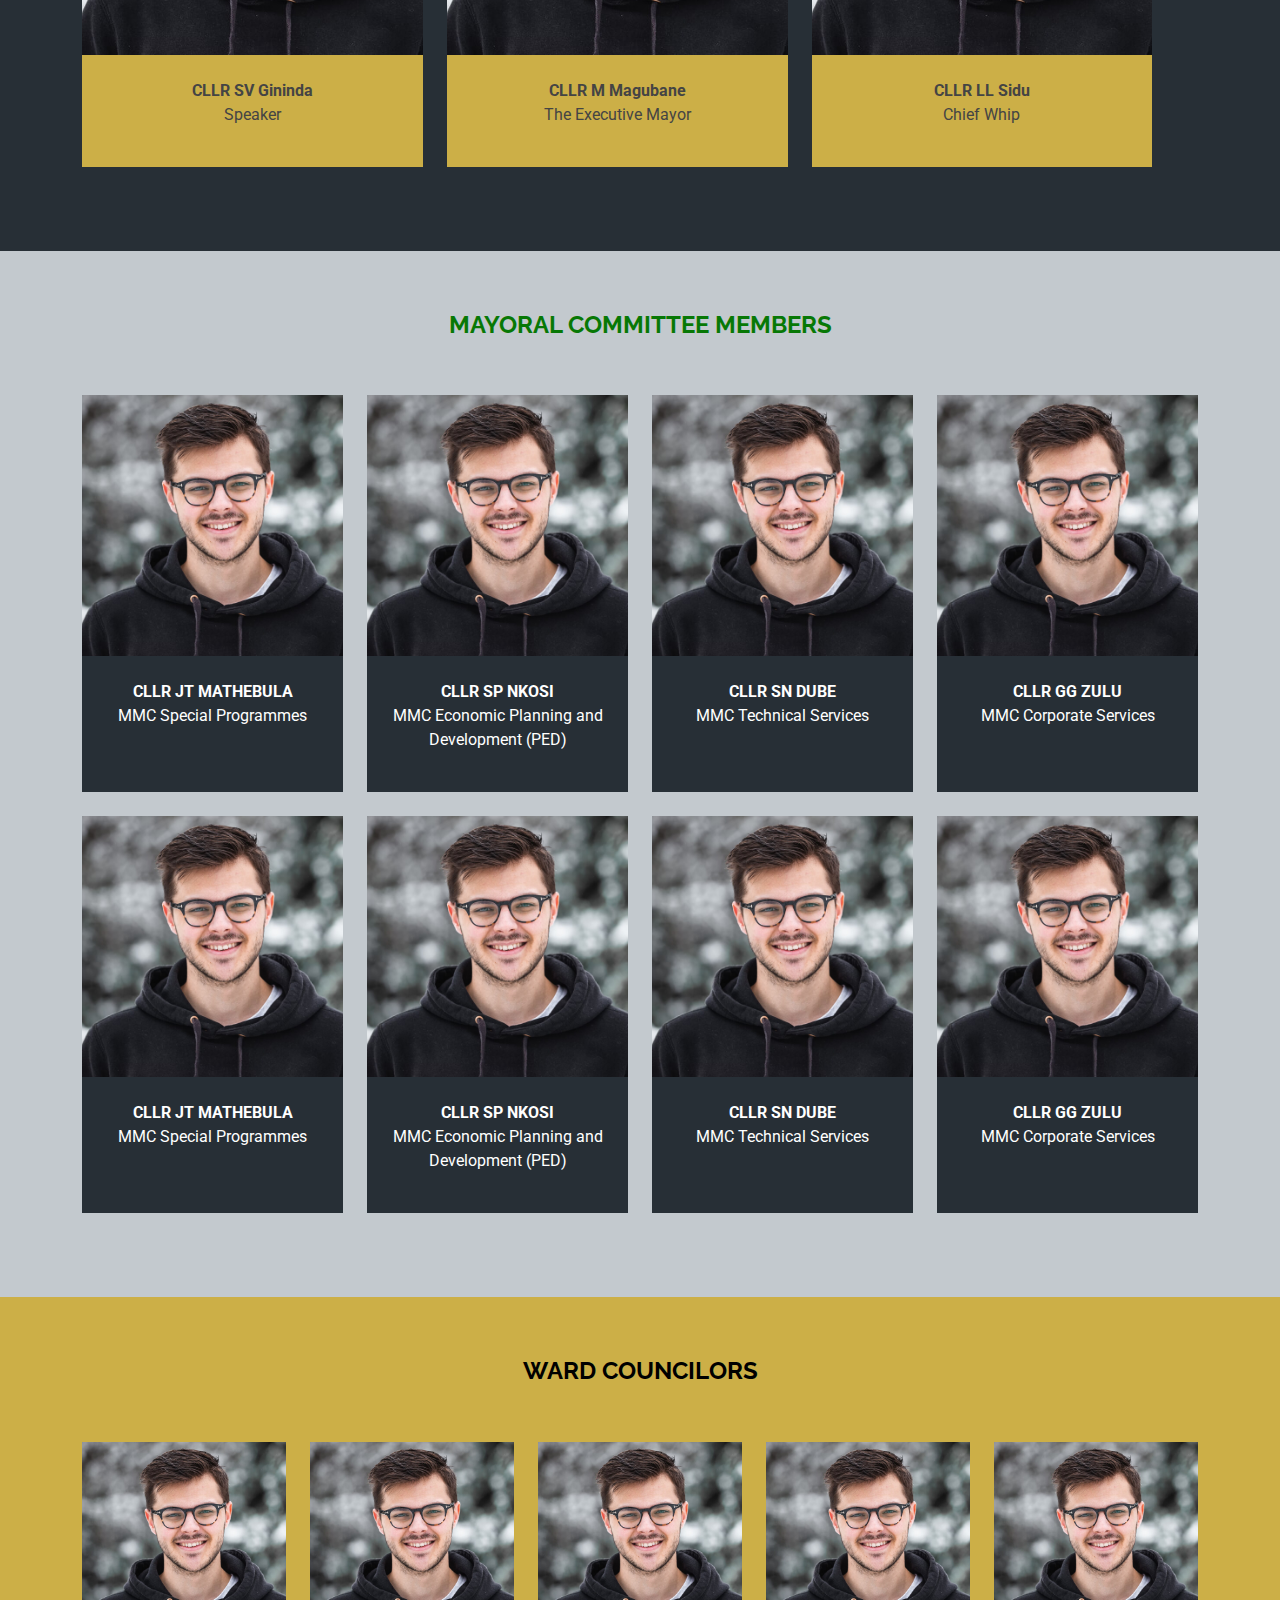
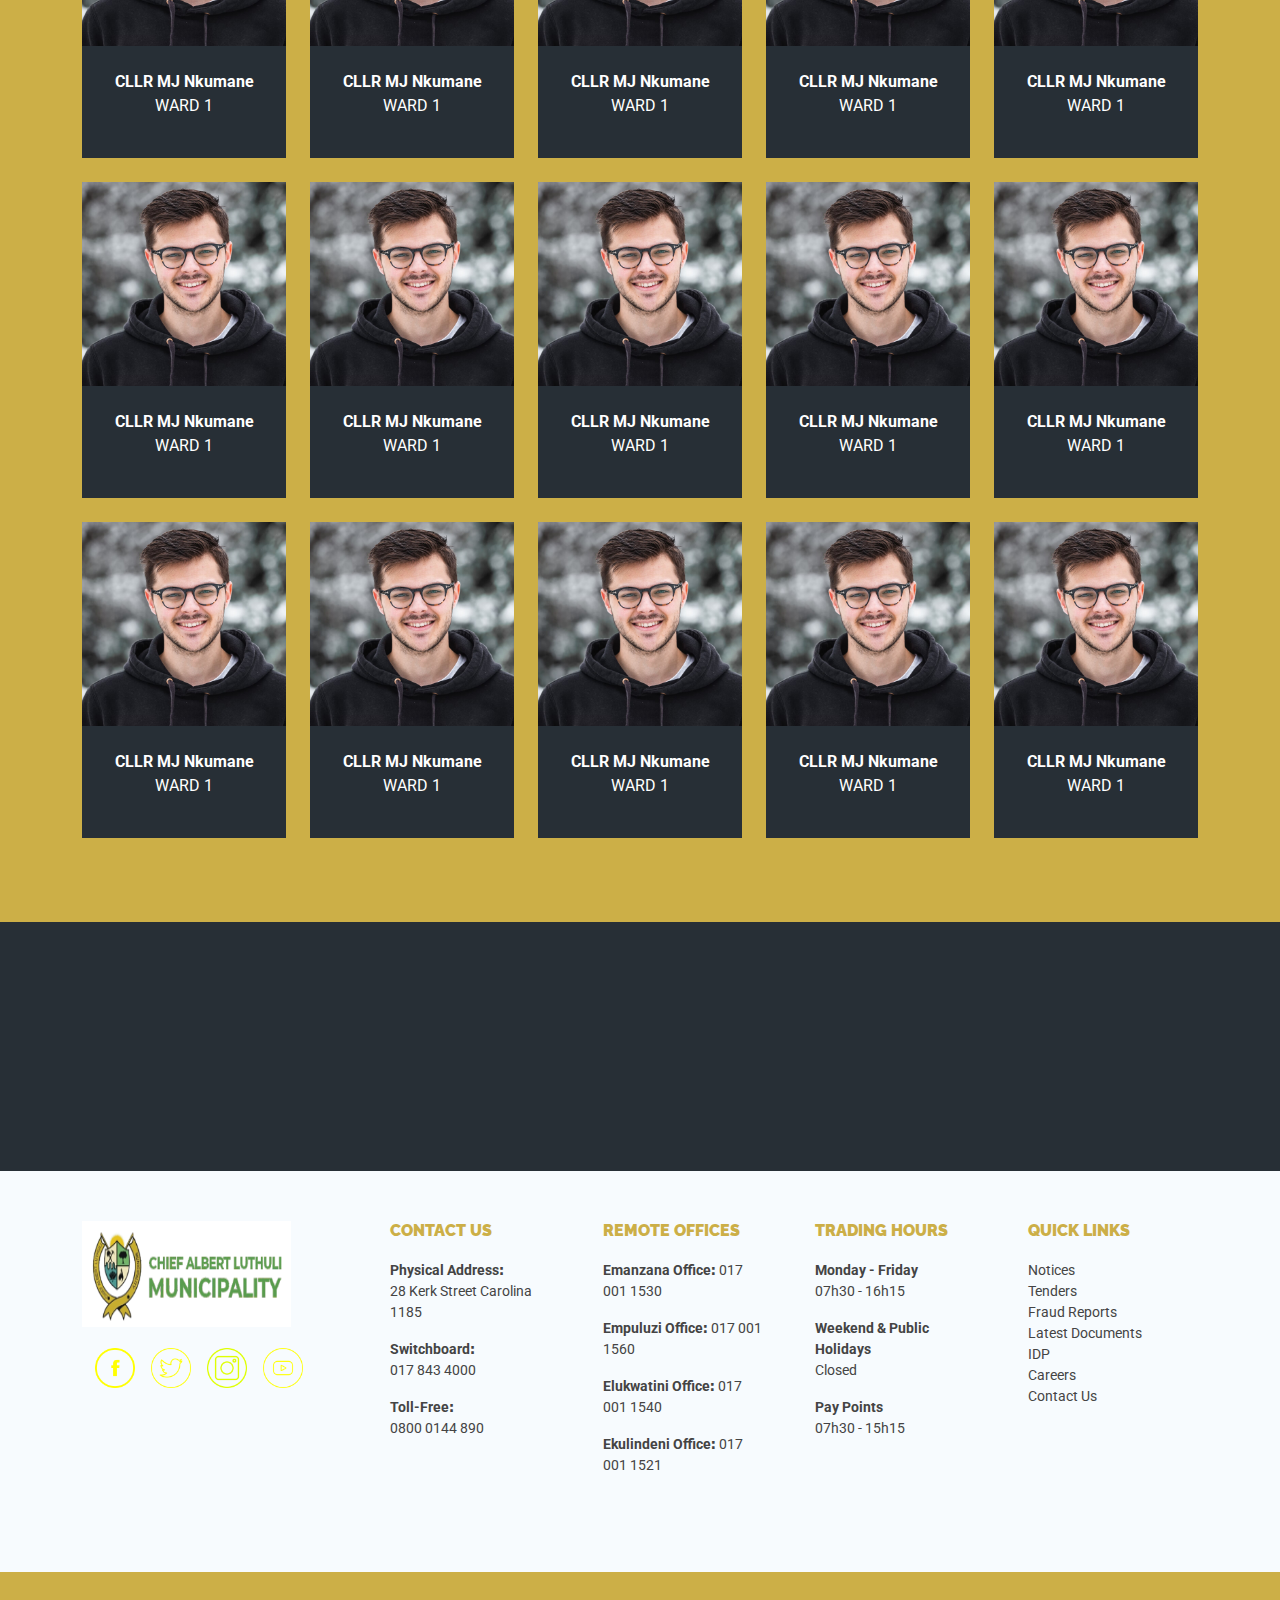
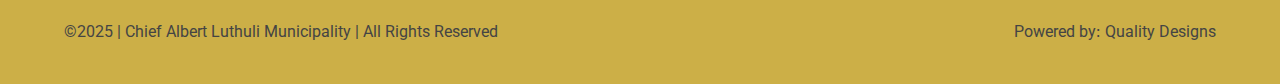
<file: council.html>
<!DOCTYPE html>
<html lang="en">

<head>
  <meta charset="utf-8">
  <meta content="width=device-width, initial-scale=1.0" name="viewport">
  <title>Chief Albert Luthuli Municipality</title>
  <meta name="description" content="">
  <meta name="keywords" content="">

  <!-- Favicons -->
  <link href="assets/img/favicon.png" rel="icon">
  <link href="assets/img/apple-touch-icon.png" rel="apple-touch-icon">

  <!-- Fonts -->
  <link href="https://fonts.googleapis.com" rel="preconnect">
  <link href="https://fonts.gstatic.com" rel="preconnect" crossorigin>
  <link href="https://fonts.googleapis.com/css2?family=Roboto:ital,wght@0,100;0,300;0,400;0,500;0,700;0,900;1,100;1,300;1,400;1,500;1,700;1,900&family=Poppins:ital,wght@0,100;0,200;0,300;0,400;0,500;0,600;0,700;0,800;0,900;1,100;1,200;1,300;1,400;1,500;1,600;1,700;1,800;1,900&family=Raleway:ital,wght@0,100;0,200;0,300;0,400;0,500;0,600;0,700;0,800;0,900;1,100;1,200;1,300;1,400;1,500;1,600;1,700;1,800;1,900&display=swap" rel="stylesheet">

  <!-- Vendor CSS Files -->
  <link href="assets/vendor/bootstrap/css/bootstrap.min.css" rel="stylesheet">
  <link href="assets/vendor/bootstrap-icons/bootstrap-icons.css" rel="stylesheet">
  <link href="assets/vendor/aos/aos.css" rel="stylesheet">
  <link href="assets/vendor/glightbox/css/glightbox.min.css" rel="stylesheet">
  <link href="assets/vendor/swiper/swiper-bundle.min.css" rel="stylesheet">

  <!-- Main CSS File -->
  <link href="assets/css/main.css" rel="stylesheet">
</head>

<body class="index-page">

  <div class="row skills-content skills-animation" style="background-color: gray; width: 101%; float: right;">
    <div class="col-lg-6" style="width: 95%; float: right; margin-bottom: -5px; margin-top: 5px;">
        <p style="margin-left: 2%; display: inline; float: right;"><img src="assets/img/clock.png" width="20" height="20"> Mon‑Fri꞉07꞉30‑16꞉15</p>
        <p style="margin-left: 2%; display: inline; float: right;"><img src="assets/img/location.png" width="20" height="20"> 28 Kerk Street, Carolina 1185</p>
        <p style="margin-left: 2%; display: inline; float: right;"><img src="assets/img/email.png" width="20" height="20"> mm@albertluthuli.gov.za</p>
        <p style="margin-left: 0%; display: inline; float: right;"><img src="assets/img/phone1.png" width="20" height="20"> 0178434000</p>
    </div>
  </div>

  <div class="row skills-content skills-animation" style="width: 100%;">
    <div class="col-lg-6"  style="width: 100%;">

      <img src="assets/img/logo.png" alt="" data-aos="fade-in" style="width: 20%; height: 100%; margin-left: 5%;">
        <button class="btn7"><strong> Talk To Us </strong></button>
        <style>
          .btn7 {
            transform: translate(-50%, -50%);
            -ms-transform: translate(-50%, -50%);
            background-color: black;
            color: white;
            font-size: 16px;
            padding: 5px 5px;
            border: none;
            cursor: pointer;
            border-radius: 50px;
            width: 15%;
            float: right;
            align-items: center;
            margin-top: 3%;
          }

          .btn7:hover {   background-color: rgb(64, 210, 93);  }
        </style>
    </div>
  </div>

  <!-- =========================================================================================================== -->

  <header id="header" class="header d-flex align-items-center sticky-top" style="background-color: #077805;">
    <div class="container-fluid position-relative d-flex align-items-center justify-content-between">

      <nav id="navmenu" class="navmenu">
        <ul>
          <li style="margin-left: 20%;"><a href="index.html">HOME</a></li>
          <!-- <li><a href="#about"> ABOUT</a></li> -->
          <li class="dropdown" style="margin-left: 5%;"><a href="#"  class="active" style=" color: black;"><span>ABOUT</span> <i class="bi bi-chevron-down toggle-dropdown"></i></a>
            <ul>
              <li><a href="about-us.html">ABOUT US</a></li>
              <li><a href="council.html">COUNCIL</a></li>
              <li><a href="tourism.html">TOURISM</a></li>
            </ul>
          </li>
          <!-- <li><a href="#services"> DEPARTMENTS</a></li> -->
          <li class="dropdown" style="margin-left: 5%;"><a href="departments.html"><span>DEPARTMENTS</span> <i class="bi bi-chevron-down toggle-dropdown"></i></a>
            <ul>
              <li><a href="office-of-mm.html">OFFICE OF THE MUNICIPAL MANAGER</a></li>
              <li><a href="corporate-services.html">CORPORATE SERVICES</a></li>
              <li><a href="community-safety.html">COMMUNITY SAFETY SERVICES</a></li>
              <li><a href="finance.html">FINANCE</a></li>
              <li><a href="ped.html">PLANNING & ECONOMIC DEVELOPMENT (PED)</a></li>
              <li><a href="technical-services.html">TECHNICAL SERVICES</a></li>
            </ul>
          </li>
          <!-- <li><a href="#portfolio">SCM</a></li> -->
          <li class="dropdown" style="margin-left: 5%;"><a href="#"><span>SCM</span> <i class="bi bi-chevron-down toggle-dropdown"></i></a>
            <ul>
              <li><a href="current-tenders.html">CURRENT TENDERS</a></li>
              <li><a href="quotation.html">REQUEST FOR QUOTATIONS</a></li>
              <li><a href="tender-documents.html">TENDER DOCUMENTS</a></li>
              <li><a href="closed-tenders.html">CLOSED TENDERS</a></li>
              <li><a href="awarded-tenders.html">AWARDED TENDERS</a></li>
              <li><a href="tender-received.html">TENDERS RECEIVED</a></li>
              <li><a href="scm-quarterly-reports.html">SCM QUARTERLY REPORTS</a></li>
            </ul>
          </li>
          <!-- <li><a href="#team"> DOCUMENTS</a></li> -->
          <li class="dropdown" style="margin-left: 5%;"><a href="#"><span> DOCUMENTS</span> <i class="bi bi-chevron-down toggle-dropdown"></i></a>
            <ul>
              <li><a href="annual-reports.html">ANNUAL REPORTS</a></li>
              <li><a href="quarterly-reports.html">QUARTERLY REPORTS</a></li>
              <li><a href="perfomance-management.html">PERFOMANCE MANAGEMENT</a></li>
              <li><a href="idp.html">IDP</a></li>
              <li><a href="budget.html">BUDGET</a></li>
              <li><a href="municipal-bylaws.html">MUNICIPAL BY-LAWS</a></li>
              <li><a href="valuation-roll.html">VALUATION ROLL</a></li>
              <li><a href="sdbip.html">SDBIP</a></li>
              <li><a href="policies.html">POLICIES</a></li>
            </ul>
          </li>
          
          <li style="margin-left: 5%;"><a href="notices.html"> NOTICES</a></li>
          <li style="margin-left: 5%;"><a href="news.html"> NEWS</a></li>
          
          <li class="dropdown" style="margin-left: 5%;"><a href="#"><span>CAREERS</span> <i class="bi bi-chevron-down toggle-dropdown"></i></a>
            <ul>
              <li><a href="vacancies.html">VACANCIES</a></li>
              <li><a href="application-forms.html">APPLICATION FORMS</a></li>
            </ul>
          </li>
        </ul>
        <i class="mobile-nav-toggle d-xl-none bi bi-list"></i>
      </nav>

    </div>
  </header>

  <main class="main">

     <!-- =========================================================================================================== -->

    <!-- Hero Section -->
    <section id="hero">
      <img src="assets/img/header.png" alt="" data-aos="fade-in" style="margin-top: -5%; width: 100%;">
    </section><!-- /Hero Section -->

     <!-- =========================================================================================================== -->
    <hr style="margin-top: -4%; margin-bottom: 0px; border: 10px solid #CCAF47;">
    <section id="skills" class="skills section" style="background-color: #077805;">
      <div class="container" data-aos="fade-up" data-aos-delay="100">
        <div class="row skills-content skills-animation">

          <div class="col-lg-6" style="width: 100%;">
            <h5 style="color: white; text-align: center;"><strong>WE FOSTER PUBLIC ENGAGEMENT IN ADVANCING SERVICE DELIVERY</strong></h5>
            <p></p>
          </div>

        </div>
      </div>
    </section><!-- /Skills Section -->

     <!-- =========================================================================================================== -->
    <section id="skills" class="skills section" style="background-color: white;">
      <div class="container" data-aos="fade-up" data-aos-delay="100">
        <div class="row skills-content skills-animation">

          <div class="col-lg-6" style="width: 100%;">
            <p style="color: black; text-align: center;"> The local sphere of government consists of municipalities throughout South Africa. 
              A municipality’s executive and legislative authority is vested in its Municipal Council in these municipalities.<br><br>
              A municipality has the right to govern, on its initiative, the local government affairs of its community, subject to 
              national and provincial legislation, as provided for in the Constitution. The national or provincial government may 
              not compromise or impede a municipality’s ability or right to exercise its powers or perform its functions.<br><br>
              The Chief Albert Luthuli Municipal Council, led by the Executive Mayor Cllr M Magubane, is divided into the Mayoral Committee,
              The Ward Councillors and The Proportional Representative Councillors, with a Speaker and Chief Whip.<br><br>
              The Executive Mayor is the first citizen of the Chief Albert Luthuli Municipality and has the overall political responsibility 
              for the local municipality. The Executive Mayor represents the face of the Chief Albert Luthuli Municipality and is 
              responsible for managing all its affairs. This is a mammoth task in a municipality with 187 629 citizens.</p>
            <p></p>
          </div>
          
        </div>
      </div>
    </section><!-- /Skills Section -->

     <!-- =========================================================================================================== -->

    <section class="team-15 team section" id="team" style="background-color: #272F36;">

      <div class="content">
        <div class="container">

          <div class="row" style="margin-top: 2%;">
            <div class="col-lg-3 col-md-6 mb-4" style="width: 32%;">
              <div class="person">
                <div class="container1"  style="width: 100%;">
                  <img src="assets/img/team/team-1.jpg" alt="Image" class="img-fluid">
                </div>
                <div class="person-contents" style="background-color: #CCAF47; height: 30%; width: 100%;">
                  <br><p style="align-items: center;"><strong>CLLR SV Gininda</strong><br>Speaker</p><br>
                </div>               
              </div>
            </div>

            <div class="col-lg-3 col-md-6 mb-4" style="width: 32%;">
              <div class="person">
                <div class="container1"  style="width: 100%;">
                  <img src="assets/img/team/team-1.jpg" alt="Image" class="img-fluid">
                </div>
                <div class="person-contents" style="background-color: #CCAF47; height: 30%; width: 100%;">
                  <br><p style="align-items: center;"><strong>CLLR M Magubane</strong><br>The Executive Mayor</p><br>
                </div>               
              </div>
            </div>

            <div class="col-lg-3 col-md-6 mb-4" style="width: 32%;">
              <div class="person">
                <div class="container1"  style="width: 100%;">
                  <img src="assets/img/team/team-1.jpg" alt="Image" class="img-fluid">
                </div>
                <div class="person-contents" style="background-color: #CCAF47; height: 30%; width: 100%;">
                  <br><p style="align-items: center;"><strong>CLLR LL Sidu</strong><br>Chief Whip</p><br>
                </div>               
              </div>
            </div>

          </div>
        </div>
      </div>

    </section><!-- /Team Section -->

    <!-- =========================================================================================================== -->

    <section class="team-15 team section" id="team" style="background-color: #c3c9ce;">
      <div class="content">
        <div class="container">

          <h4 style="color: #077805; text-align: center;"><strong>MAYORAL COMMITTEE MEMBERS</strong></h4>

          <div class="row" style="margin-top: 5%;">
            <div class="col-lg-3 col-md-6 mb-4">
              <div class="person">
                <div class="container1"  style="width: 100%;">
                  <img src="assets/img/team/team-1.jpg" alt="Image" class="img-fluid">
                </div>
                <div class="person-contents" style="background-color: #272F36; height: 30%; width: 100%;">
                  <br><p style="align-items: center; color: white;"><strong>CLLR JT MATHEBULA</strong><br>MMC Special Programmes</p><br><br>
                </div>               
              </div>
            </div>

            <div class="col-lg-3 col-md-6 mb-4">
              <div class="person">
                <div class="container1"  style="width: 100%;">
                  <img src="assets/img/team/team-1.jpg" alt="Image" class="img-fluid">
                </div>
                <div class="person-contents" style="background-color: #272F36; height: 30%; width: 100%;">
                  <br><p style="align-items: center; color: white;"><strong>CLLR SP NKOSI</strong><br> MMC Economic Planning and Development (PED)</p><br>
                </div>               
              </div>
            </div>

            <div class="col-lg-3 col-md-6 mb-4">
              <div class="person">
                <div class="container1"  style="width: 100%;">
                  <img src="assets/img/team/team-1.jpg" alt="Image" class="img-fluid">
                </div>
                <div class="person-contents" style="background-color: #272F36; height: 30%; width: 100%;">
                  <br><p style="align-items: center; color: white;"><strong>CLLR SN DUBE</strong><br> MMC Technical Services</p><br><br>
                </div>               
              </div>
            </div>

            <div class="col-lg-3 col-md-6 mb-4">
              <div class="person">
                <div class="container1"  style="width: 100%;">
                  <img src="assets/img/team/team-1.jpg" alt="Image" class="img-fluid">
                </div>
                <div class="person-contents" style="background-color: #272F36; height: 30%; width: 100%;">
                  <br><p style="align-items: center; color: white;"><strong>CLLR GG ZULU</strong><br>MMC Corporate Services</p><br><br>
                </div>               
              </div>
            </div>

            <div class="col-lg-3 col-md-6 mb-4">
              <div class="person">
                <div class="container1"  style="width: 100%;">
                  <img src="assets/img/team/team-1.jpg" alt="Image" class="img-fluid">
                </div>
                <div class="person-contents" style="background-color: #272F36; height: 30%; width: 100%;">
                  <br><p style="align-items: center; color: white;"><strong>CLLR JT MATHEBULA</strong><br>MMC Special Programmes</p><br><br>
                </div>               
              </div>
            </div>

            <div class="col-lg-3 col-md-6 mb-4">
              <div class="person">
                <div class="container1"  style="width: 100%;">
                  <img src="assets/img/team/team-1.jpg" alt="Image" class="img-fluid">
                </div>
                <div class="person-contents" style="background-color: #272F36; height: 30%; width: 100%;">
                  <br><p style="align-items: center; color: white;"><strong>CLLR SP NKOSI</strong><br> MMC Economic Planning and Development (PED)</p><br>
                </div>               
              </div>
            </div>

            <div class="col-lg-3 col-md-6 mb-4">
              <div class="person">
                <div class="container1"  style="width: 100%;">
                  <img src="assets/img/team/team-1.jpg" alt="Image" class="img-fluid">
                </div>
                <div class="person-contents" style="background-color: #272F36; height: 30%; width: 100%;">
                  <br><p style="align-items: center; color: white;"><strong> CLLR SN DUBE</strong><br>MMC Technical Services</p><br><br>
                </div>               
              </div>
            </div>

            <div class="col-lg-3 col-md-6 mb-4">
              <div class="person">
                <div class="container1"  style="width: 100%;">
                  <img src="assets/img/team/team-1.jpg" alt="Image" class="img-fluid">
                </div>
                <div class="person-contents" style="background-color: #272F36; height: 30%; width: 100%;">
                  <br><p style="align-items: center; color: white;"><strong>CLLR GG ZULU</strong><br>MMC Corporate Services</p><br><br>
                </div>               
              </div>
            </div>

          </div>
        </div>
      </div>

    </section><!-- /Team Section -->

        <!-- =========================================================================================================== -->

    <section class="team-15 team section" id="team" style="background-color: #CCAF47;">
      <div class="content">
        <div class="container">

          <h4 style="color: black; text-align: center;"><strong> WARD COUNCILORS</strong></h4>

          <div class="row" style="margin-top: 5%;">
            <div class="col-lg-3 col-md-6 mb-4" style="width: 20%;">
              <div class="person">
                <div class="container1"  style="width: 100%;">
                  <img src="assets/img/team/team-1.jpg" alt="Image" class="img-fluid">
                </div>
                <div class="person-contents" style="background-color: #272F36; height: 30%; width: 100%;">
                  <br><p style="align-items: center; color: white;"><strong>CLLR MJ Nkumane</strong><br>WARD 1</p><br>
                </div>               
              </div>
            </div>

            <div class="col-lg-3 col-md-6 mb-4" style="width: 20%;">
              <div class="person">
                <div class="container1"  style="width: 100%;">
                  <img src="assets/img/team/team-1.jpg" alt="Image" class="img-fluid">
                </div>
                <div class="person-contents" style="background-color: #272F36; height: 30%; width: 100%;">
                  <br><p style="align-items: center; color: white;"><strong>CLLR MJ Nkumane</strong><br>WARD 1</p><br>
                </div>               
              </div>
            </div>

            <div class="col-lg-3 col-md-6 mb-4" style="width: 20%;">
              <div class="person">
                <div class="container1"  style="width: 100%;">
                  <img src="assets/img/team/team-1.jpg" alt="Image" class="img-fluid">
                </div>
                <div class="person-contents" style="background-color: #272F36; height: 30%; width: 100%;">
                  <br><p style="align-items: center; color: white;"><strong>CLLR MJ Nkumane</strong><br>WARD 1</p><br>
                </div>               
              </div>
            </div>

            <div class="col-lg-3 col-md-6 mb-4" style="width: 20%;">
              <div class="person">
                <div class="container1"  style="width: 100%;">
                  <img src="assets/img/team/team-1.jpg" alt="Image" class="img-fluid">
                </div>
                <div class="person-contents" style="background-color: #272F36; height: 30%; width: 100%;">
                  <br><p style="align-items: center; color: white;"><strong>CLLR MJ Nkumane</strong><br>WARD 1</p><br>
                </div>               
              </div>
            </div>

            <div class="col-lg-3 col-md-6 mb-4" style="width: 20%;">
              <div class="person">
                <div class="container1"  style="width: 100%;">
                  <img src="assets/img/team/team-1.jpg" alt="Image" class="img-fluid">
                </div>
                <div class="person-contents" style="background-color: #272F36; height: 30%; width: 100%;">
                  <br><p style="align-items: center; color: white;"><strong>CLLR MJ Nkumane</strong><br>WARD 1</p><br>
                </div>               
              </div>
            </div>

            <div class="col-lg-3 col-md-6 mb-4" style="width: 20%;">
              <div class="person">
                <div class="container1"  style="width: 100%;">
                  <img src="assets/img/team/team-1.jpg" alt="Image" class="img-fluid">
                </div>
                <div class="person-contents" style="background-color: #272F36; height: 30%; width: 100%;">
                  <br><p style="align-items: center; color: white;"><strong>CLLR MJ Nkumane</strong><br>WARD 1</p><br>
                </div>               
              </div>
            </div>
            
            <div class="col-lg-3 col-md-6 mb-4" style="width: 20%;">
              <div class="person">
                <div class="container1"  style="width: 100%;">
                  <img src="assets/img/team/team-1.jpg" alt="Image" class="img-fluid">
                </div>
                <div class="person-contents" style="background-color: #272F36; height: 30%; width: 100%;">
                  <br><p style="align-items: center; color: white;"><strong>CLLR MJ Nkumane</strong><br>WARD 1</p><br>
                </div>               
              </div>
            </div>

            <div class="col-lg-3 col-md-6 mb-4" style="width: 20%;">
              <div class="person">
                <div class="container1"  style="width: 100%;">
                  <img src="assets/img/team/team-1.jpg" alt="Image" class="img-fluid">
                </div>
                <div class="person-contents" style="background-color: #272F36; height: 30%; width: 100%;">
                  <br><p style="align-items: center; color: white;"><strong>CLLR MJ Nkumane</strong><br>WARD 1</p><br>
                </div>               
              </div>
            </div>

            <div class="col-lg-3 col-md-6 mb-4" style="width: 20%;">
              <div class="person">
                <div class="container1"  style="width: 100%;">
                  <img src="assets/img/team/team-1.jpg" alt="Image" class="img-fluid">
                </div>
                <div class="person-contents" style="background-color: #272F36; height: 30%; width: 100%;">
                  <br><p style="align-items: center; color: white;"><strong>CLLR MJ Nkumane</strong><br>WARD 1</p><br>
                </div>               
              </div>
            </div>

            <div class="col-lg-3 col-md-6 mb-4" style="width: 20%;">
              <div class="person">
                <div class="container1"  style="width: 100%;">
                  <img src="assets/img/team/team-1.jpg" alt="Image" class="img-fluid">
                </div>
                <div class="person-contents" style="background-color: #272F36; height: 30%; width: 100%;">
                  <br><p style="align-items: center; color: white;"><strong>CLLR MJ Nkumane</strong><br>WARD 1</p><br>
                </div>               
              </div>
            </div>

            <div class="col-lg-3 col-md-6 mb-4" style="width: 20%;">
              <div class="person">
                <div class="container1"  style="width: 100%;">
                  <img src="assets/img/team/team-1.jpg" alt="Image" class="img-fluid">
                </div>
                <div class="person-contents" style="background-color: #272F36; height: 30%; width: 100%;">
                  <br><p style="align-items: center; color: white;"><strong>CLLR MJ Nkumane</strong><br>WARD 1</p><br>
                </div>               
              </div>
            </div>
            
            <div class="col-lg-3 col-md-6 mb-4" style="width: 20%;">
              <div class="person">
                <div class="container1"  style="width: 100%;">
                  <img src="assets/img/team/team-1.jpg" alt="Image" class="img-fluid">
                </div>
                <div class="person-contents" style="background-color: #272F36; height: 30%; width: 100%;">
                  <br><p style="align-items: center; color: white;"><strong>CLLR MJ Nkumane</strong><br>WARD 1</p><br>
                </div>               
              </div>
            </div>

            <div class="col-lg-3 col-md-6 mb-4" style="width: 20%;">
              <div class="person">
                <div class="container1"  style="width: 100%;">
                  <img src="assets/img/team/team-1.jpg" alt="Image" class="img-fluid">
                </div>
                <div class="person-contents" style="background-color: #272F36; height: 30%; width: 100%;">
                  <br><p style="align-items: center; color: white;"><strong>CLLR MJ Nkumane</strong><br>WARD 1</p><br>
                </div>               
              </div>
            </div>

            <div class="col-lg-3 col-md-6 mb-4" style="width: 20%;">
              <div class="person">
                <div class="container1"  style="width: 100%;">
                  <img src="assets/img/team/team-1.jpg" alt="Image" class="img-fluid">
                </div>
                <div class="person-contents" style="background-color: #272F36; height: 30%; width: 100%;">
                  <br><p style="align-items: center; color: white;"><strong>CLLR MJ Nkumane</strong><br>WARD 1</p><br>
                </div>               
              </div>
            </div>

            <div class="col-lg-3 col-md-6 mb-4" style="width: 20%;">
              <div class="person">
                <div class="container1"  style="width: 100%;">
                  <img src="assets/img/team/team-1.jpg" alt="Image" class="img-fluid">
                </div>
                <div class="person-contents" style="background-color: #272F36; height: 30%; width: 100%;">
                  <br><p style="align-items: center; color: white;"><strong>CLLR MJ Nkumane</strong><br>WARD 1</p><br>
                </div>               
              </div>
            </div>

          </div>
        </div>
      </div>

    </section><!-- /Team Section -->

     <!-- =========================================================================================================== -->

    <!-- Skills Section -->
    <section id="skills" class="skills section" style="background-color: #272F36;">
      <div class="container" data-aos="fade-up" data-aos-delay="100">
        <div class="row skills-content skills-animation">

          <div class="col-lg-6">
            <h4 style="color: #CCAF47;"><strong>TRANSPARENT AND ACCOUNTABLE GOVERNMENT</strong></h4>
            <p style="color: white;">South Africa has made significant strides since achieving freedom 30 years ago, thanks to its 
              human rights‑driven constitutional dispensation.</p>
          </div>

          <div class="col-lg-6">
            <button class="btn4"><strong>CONTACT US</strong></button>
            <style>
              .btn4 {
                position: absolute;
                margin-top: 3%;
                margin-left: 30%;
                height: 12%;
                width: 20%;
                transform: translate(-50%, -50%);
                -ms-transform: translate(-50%, -50%);
                background-color: #272F36;
                color: white;
                font-size: 16px;
                padding: 12px 24px;
                border: 5px solid #077805;
                cursor: pointer;
                border-radius: 5px;
              }

              .btn4:hover {   background-color: rgb(64, 210, 93);  }
              </style>
          </div>

        </div>
      </div>
    </section><!-- /Skills Section -->

    <!-- =========================================================================================================== -->

  </main>

  <footer id="footer" class="footer light-background">
    <div class="container footer-top">
      <div class="row gy-4">

        <div class="col-lg-3 col-md-12 footer-contact text-center text-md-start" style="margin-left: 0%;">
          <img src="assets/img/logo.png" width="80%" height="35%"><br><br>
          <a href="" style="margin-left: 5%;"><img src="assets/img/facebook.png" width="40" height="40"></a>
          <a href="" style="margin-left: 5%;"><img src="assets/img/twitter.png" width="40" height="40"></a>
          <a href="" style="margin-left: 5%;"><img src="assets/img/instagram.png" width="40" height="40"></a>
          <a href="" style="margin-left: 5%;"><img src="assets/img/youtube.png" width="40" height="40"></a>
        </div>

        <div class="col-lg-2 col-6 footer-links" style="margin-left: 2%;">
          <h4 style="color: #CCAF47;"><strong>CONTACT US</strong></h4>
          <p><strong>Physical Address꞉</strong><br>28 Kerk Street Carolina 1185</p>
          <p><strong>Switchboard꞉</strong><br>017 843 4000</p>
          <p><strong>Toll-Free꞉</strong><br>0800 0144 890</p>
        </div>

        <div class="col-lg-2 col-6 footer-links" style="margin-left: 2%;">
          <h4 style="color: #CCAF47;"><strong>REMOTE OFFICES</strong></h4>
          <p><strong>Emanzana Office꞉</strong> 017 001 1530</p>
          <p><strong>Empuluzi Office꞉</strong> 017 001 1560</p>
          <p><strong>Elukwatini Office꞉</strong> 017 001 1540</p>
          <p><strong>Ekulindeni Office꞉</strong> 017 001 1521</p>
        </div>

        <div class="col-lg-2 col-6 footer-links" style="margin-left: 2%;">
          <h4 style="color: #CCAF47;"><strong>TRADING HOURS</strong></h4>
          <p><strong> Monday - Friday</strong><br> 07h30 - 16h15</p>
          <p><strong>Weekend & Public Holidays</strong><br> Closed</p>
          <p><strong>Pay Points</strong><br> 07h30 - 15h15</p>
        </div>

        <div class="col-lg-2 col-6 footer-links" style="margin-left: 2%;">
          <h4 style="color: #CCAF47;"><strong>QUICK LINKS</strong></h4>
          <p>Notices
          <br>Tenders
          <br>Fraud Reports
          <br>Latest Documents
          <br>IDP
          <br>Careers
          <br>Contact Us</p>
        </div>

      </div>
    </div>
  </footer>
  <div style="background-color: #CCAF47;"><br><br>
    <p><span style="margin-left: 5%;">©2025 | Chief Albert Luthuli Municipality | All Rights Reserved</span>
      <span style="float: right; margin-right: 5%;">Powered by꞉ Quality Designs</span></p><br>
  </div>

  <!-- Scroll Top -->
  <a href="#" id="scroll-top" class="scroll-top d-flex align-items-center justify-content-center" style="background-color: #077805;"><i class="bi bi-arrow-up-short"></i></a>

  <!-- Preloader -->
  <div id="preloader"></div>

  <!-- Vendor JS Files -->
  <script src="assets/vendor/bootstrap/js/bootstrap.bundle.min.js"></script>
  <script src="assets/vendor/php-email-form/validate.js"></script>
  <script src="assets/vendor/aos/aos.js"></script>
  <script src="assets/vendor/waypoints/noframework.waypoints.js"></script>
  <script src="assets/vendor/purecounter/purecounter_vanilla.js"></script>
  <script src="assets/vendor/glightbox/js/glightbox.min.js"></script>
  <script src="assets/vendor/imagesloaded/imagesloaded.pkgd.min.js"></script>
  <script src="assets/vendor/isotope-layout/isotope.pkgd.min.js"></script>
  <script src="assets/vendor/swiper/swiper-bundle.min.js"></script>

  <!-- Main JS File -->
  <script src="assets/js/main.js"></script>

</body>

</html>
</file>
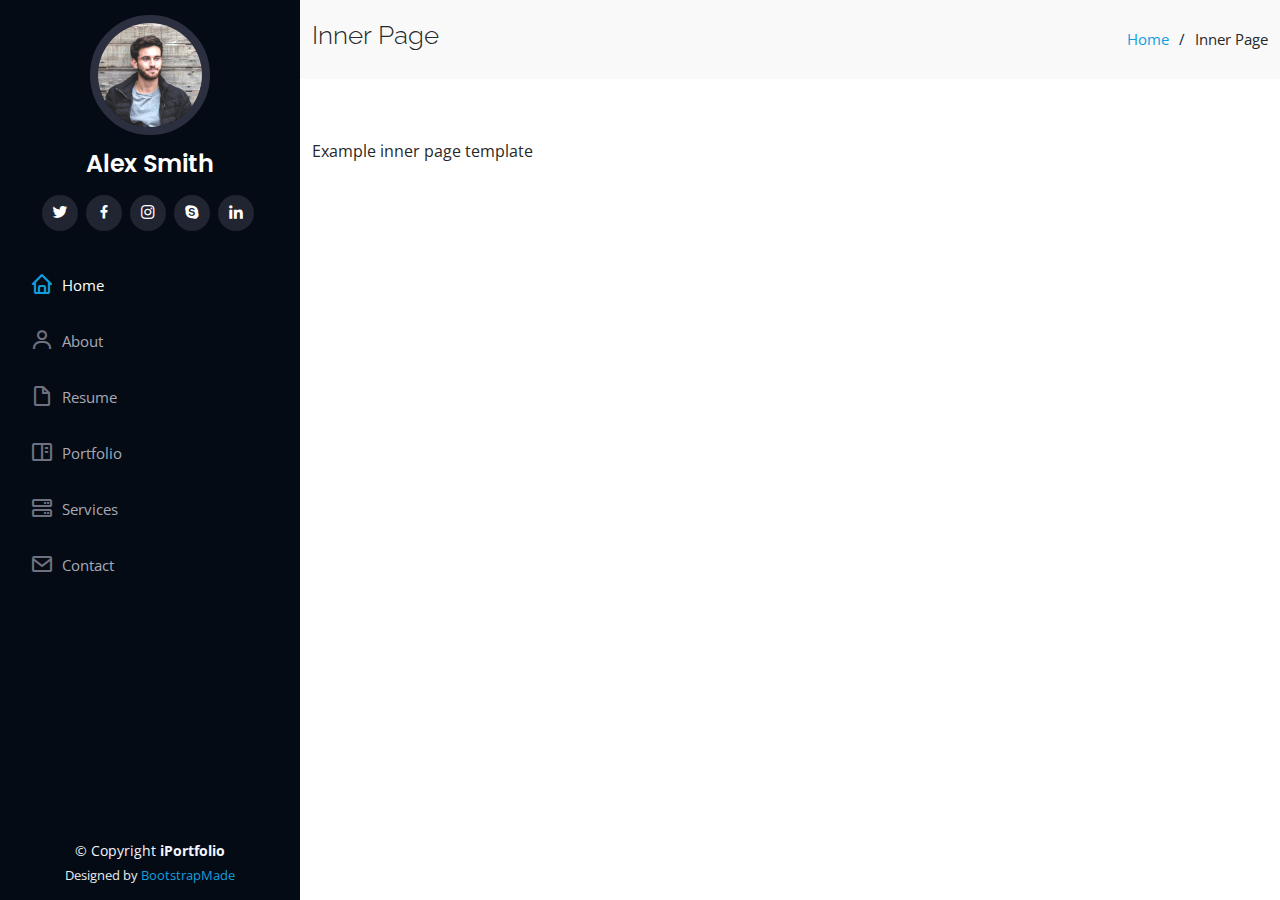
<file: inner-page.html>
<!DOCTYPE html>
<html lang="en">

<head>
  <meta charset="utf-8">
  <meta content="width=device-width, initial-scale=1.0" name="viewport">

  <title>Inner Page - iPortfolio Bootstrap Template</title>
  <meta content="" name="description">
  <meta content="" name="keywords">

  <!-- Favicons -->
  <link href="assets/img/favicon.png" rel="icon">
  <link href="assets/img/apple-touch-icon.png" rel="apple-touch-icon">

  <!-- Google Fonts -->
  <link href="https://fonts.googleapis.com/css?family=Open+Sans:300,300i,400,400i,600,600i,700,700i|Raleway:300,300i,400,400i,500,500i,600,600i,700,700i|Poppins:300,300i,400,400i,500,500i,600,600i,700,700i" rel="stylesheet">

  <!-- Vendor CSS Files -->
  <link href="assets/vendor/aos/aos.css" rel="stylesheet">
  <link href="assets/vendor/bootstrap/css/bootstrap.min.css" rel="stylesheet">
  <link href="assets/vendor/bootstrap-icons/bootstrap-icons.css" rel="stylesheet">
  <link href="assets/vendor/boxicons/css/boxicons.min.css" rel="stylesheet">
  <link href="assets/vendor/glightbox/css/glightbox.min.css" rel="stylesheet">
  <link href="assets/vendor/swiper/swiper-bundle.min.css" rel="stylesheet">

  <!-- Template Main CSS File -->
  <link href="assets/css/style.css" rel="stylesheet">

  <!-- =======================================================
  * Template Name: iPortfolio - v3.9.0
  * Template URL: https://bootstrapmade.com/iportfolio-bootstrap-portfolio-websites-template/
  * Author: BootstrapMade.com
  * License: https://bootstrapmade.com/license/
  ======================================================== -->
</head>

<body>

  <!-- ======= Mobile nav toggle button ======= -->
  <i class="bi bi-list mobile-nav-toggle d-xl-none"></i>

  <!-- ======= Header ======= -->
  <header id="header">
    <div class="d-flex flex-column">

      <div class="profile">
        <img src="assets/img/profile-img.jpg" alt="" class="img-fluid rounded-circle">
        <h1 class="text-light"><a href="index.html">Alex Smith</a></h1>
        <div class="social-links mt-3 text-center">
          <a href="#" class="twitter"><i class="bx bxl-twitter"></i></a>
          <a href="#" class="facebook"><i class="bx bxl-facebook"></i></a>
          <a href="#" class="instagram"><i class="bx bxl-instagram"></i></a>
          <a href="#" class="google-plus"><i class="bx bxl-skype"></i></a>
          <a href="#" class="linkedin"><i class="bx bxl-linkedin"></i></a>
        </div>
      </div>

      <nav id="navbar" class="nav-menu navbar">
        <ul>
          <li><a href="#hero" class="nav-link scrollto active"><i class="bx bx-home"></i> <span>Home</span></a></li>
          <li><a href="#about" class="nav-link scrollto"><i class="bx bx-user"></i> <span>About</span></a></li>
          <li><a href="#resume" class="nav-link scrollto"><i class="bx bx-file-blank"></i> <span>Resume</span></a></li>
          <li><a href="#portfolio" class="nav-link scrollto"><i class="bx bx-book-content"></i> <span>Portfolio</span></a></li>
          <li><a href="#services" class="nav-link scrollto"><i class="bx bx-server"></i> <span>Services</span></a></li>
          <li><a href="#contact" class="nav-link scrollto"><i class="bx bx-envelope"></i> <span>Contact</span></a></li>
        </ul>
      </nav><!-- .nav-menu -->
    </div>
  </header><!-- End Header -->

  <main id="main">

    <!-- ======= Breadcrumbs ======= -->
    <section class="breadcrumbs">
      <div class="container">

        <div class="d-flex justify-content-between align-items-center">
          <h2>Inner Page</h2>
          <ol>
            <li><a href="index.html">Home</a></li>
            <li>Inner Page</li>
          </ol>
        </div>

      </div>
    </section><!-- End Breadcrumbs -->

    <section class="inner-page">
      <div class="container">
        <p>
          Example inner page template
        </p>
      </div>
    </section>

  </main><!-- End #main -->

  <!-- ======= Footer ======= -->
  <footer id="footer">
    <div class="container">
      <div class="copyright">
        &copy; Copyright <strong><span>iPortfolio</span></strong>
      </div>
      <div class="credits">
        <!-- All the links in the footer should remain intact. -->
        <!-- You can delete the links only if you purchased the pro version. -->
        <!-- Licensing information: https://bootstrapmade.com/license/ -->
        <!-- Purchase the pro version with working PHP/AJAX contact form: https://bootstrapmade.com/iportfolio-bootstrap-portfolio-websites-template/ -->
        Designed by <a href="https://bootstrapmade.com/">BootstrapMade</a>
      </div>
    </div>
  </footer><!-- End  Footer -->

  <a href="#" class="back-to-top d-flex align-items-center justify-content-center"><i class="bi bi-arrow-up-short"></i></a>

  <!-- Vendor JS Files -->
  <script src="assets/vendor/purecounter/purecounter_vanilla.js"></script>
  <script src="assets/vendor/aos/aos.js"></script>
  <script src="assets/vendor/bootstrap/js/bootstrap.bundle.min.js"></script>
  <script src="assets/vendor/glightbox/js/glightbox.min.js"></script>
  <script src="assets/vendor/isotope-layout/isotope.pkgd.min.js"></script>
  <script src="assets/vendor/swiper/swiper-bundle.min.js"></script>
  <script src="assets/vendor/typed.js/typed.min.js"></script>
  <script src="assets/vendor/waypoints/noframework.waypoints.js"></script>
  <script src="assets/vendor/php-email-form/validate.js"></script>

  <!-- Template Main JS File -->
  <script src="assets/js/main.js"></script>

</body>

</html>
</file>
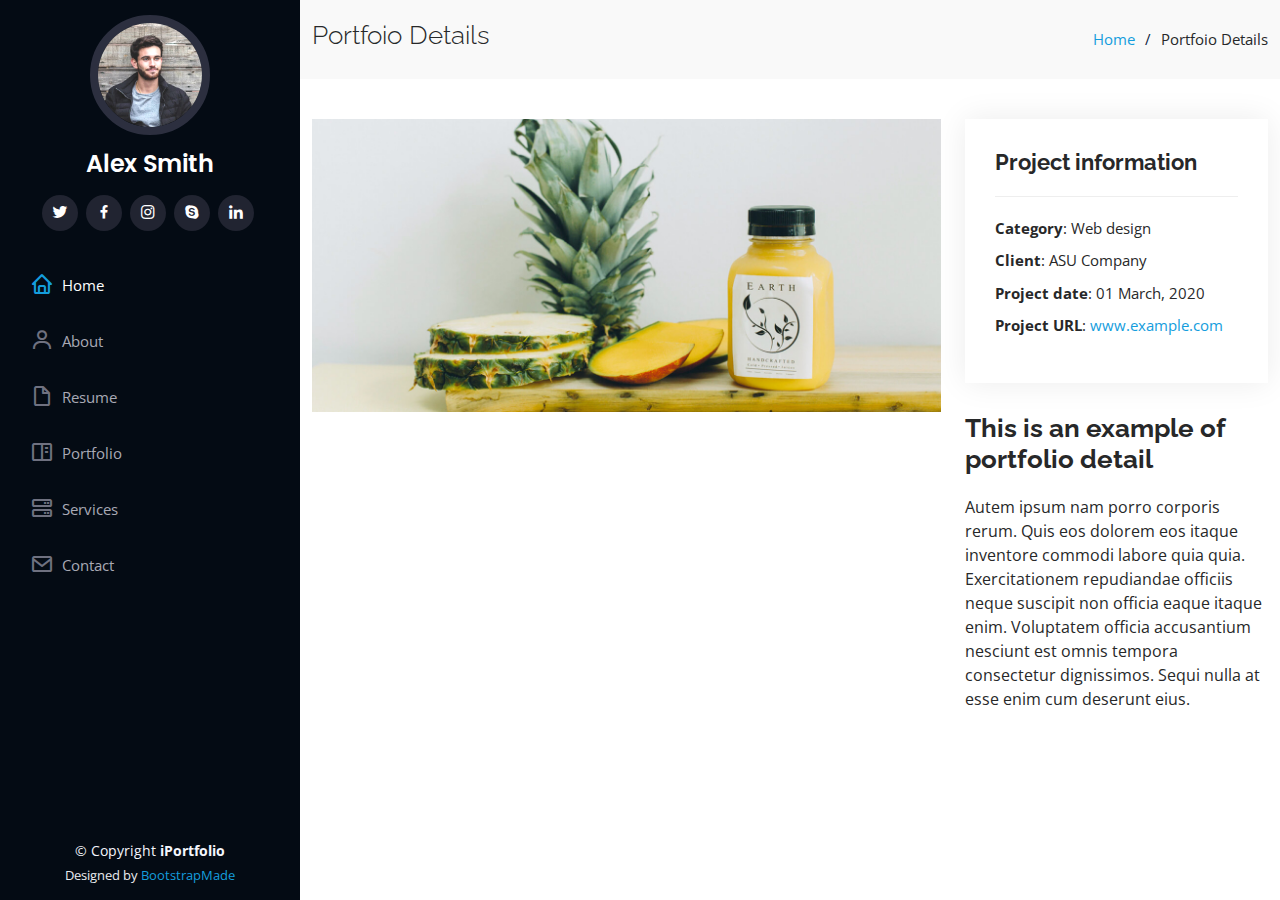
<file: portfolio-details.html>
<!DOCTYPE html>
<html lang="en">

<head>
  <meta charset="utf-8">
  <meta content="width=device-width, initial-scale=1.0" name="viewport">

  <title>Portfolio Details - iPortfolio Bootstrap Template</title>
  <meta content="" name="description">
  <meta content="" name="keywords">

  <!-- Favicons -->
  <link href="assets/img/favicon.png" rel="icon">
  <link href="assets/img/apple-touch-icon.png" rel="apple-touch-icon">

  <!-- Google Fonts -->
  <link href="https://fonts.googleapis.com/css?family=Open+Sans:300,300i,400,400i,600,600i,700,700i|Raleway:300,300i,400,400i,500,500i,600,600i,700,700i|Poppins:300,300i,400,400i,500,500i,600,600i,700,700i" rel="stylesheet">

  <!-- Vendor CSS Files -->
  <link href="assets/vendor/aos/aos.css" rel="stylesheet">
  <link href="assets/vendor/bootstrap/css/bootstrap.min.css" rel="stylesheet">
  <link href="assets/vendor/bootstrap-icons/bootstrap-icons.css" rel="stylesheet">
  <link href="assets/vendor/boxicons/css/boxicons.min.css" rel="stylesheet">
  <link href="assets/vendor/glightbox/css/glightbox.min.css" rel="stylesheet">
  <link href="assets/vendor/swiper/swiper-bundle.min.css" rel="stylesheet">

  <!-- Template Main CSS File -->
  <link href="assets/css/style.css" rel="stylesheet">

  <!-- =======================================================
  * Template Name: iPortfolio - v3.9.0
  * Template URL: https://bootstrapmade.com/iportfolio-bootstrap-portfolio-websites-template/
  * Author: BootstrapMade.com
  * License: https://bootstrapmade.com/license/
  ======================================================== -->
</head>

<body>

  <!-- ======= Mobile nav toggle button ======= -->
  <i class="bi bi-list mobile-nav-toggle d-xl-none"></i>

  <!-- ======= Header ======= -->
  <header id="header">
    <div class="d-flex flex-column">

      <div class="profile">
        <img src="assets/img/profile-img.jpg" alt="" class="img-fluid rounded-circle">
        <h1 class="text-light"><a href="index.html">Alex Smith</a></h1>
        <div class="social-links mt-3 text-center">
          <a href="#" class="twitter"><i class="bx bxl-twitter"></i></a>
          <a href="#" class="facebook"><i class="bx bxl-facebook"></i></a>
          <a href="#" class="instagram"><i class="bx bxl-instagram"></i></a>
          <a href="#" class="google-plus"><i class="bx bxl-skype"></i></a>
          <a href="#" class="linkedin"><i class="bx bxl-linkedin"></i></a>
        </div>
      </div>

      <nav id="navbar" class="nav-menu navbar">
        <ul>
          <li><a href="#hero" class="nav-link scrollto active"><i class="bx bx-home"></i> <span>Home</span></a></li>
          <li><a href="#about" class="nav-link scrollto"><i class="bx bx-user"></i> <span>About</span></a></li>
          <li><a href="#resume" class="nav-link scrollto"><i class="bx bx-file-blank"></i> <span>Resume</span></a></li>
          <li><a href="#portfolio" class="nav-link scrollto"><i class="bx bx-book-content"></i> <span>Portfolio</span></a></li>
          <li><a href="#services" class="nav-link scrollto"><i class="bx bx-server"></i> <span>Services</span></a></li>
          <li><a href="#contact" class="nav-link scrollto"><i class="bx bx-envelope"></i> <span>Contact</span></a></li>
        </ul>
      </nav><!-- .nav-menu -->
    </div>
  </header><!-- End Header -->

  <main id="main">

    <!-- ======= Breadcrumbs ======= -->
    <section id="breadcrumbs" class="breadcrumbs">
      <div class="container">

        <div class="d-flex justify-content-between align-items-center">
          <h2>Portfoio Details</h2>
          <ol>
            <li><a href="index.html">Home</a></li>
            <li>Portfoio Details</li>
          </ol>
        </div>

      </div>
    </section><!-- End Breadcrumbs -->

    <!-- ======= Portfolio Details Section ======= -->
    <section id="portfolio-details" class="portfolio-details">
      <div class="container">

        <div class="row gy-4">

          <div class="col-lg-8">
            <div class="portfolio-details-slider swiper">
              <div class="swiper-wrapper align-items-center">

                <div class="swiper-slide">
                  <img src="assets/img/portfolio/portfolio-details-1.jpg" alt="">
                </div>

                <div class="swiper-slide">
                  <img src="assets/img/portfolio/portfolio-details-2.jpg" alt="">
                </div>

                <div class="swiper-slide">
                  <img src="assets/img/portfolio/portfolio-details-3.jpg" alt="">
                </div>

              </div>
              <div class="swiper-pagination"></div>
            </div>
          </div>

          <div class="col-lg-4">
            <div class="portfolio-info">
              <h3>Project information</h3>
              <ul>
                <li><strong>Category</strong>: Web design</li>
                <li><strong>Client</strong>: ASU Company</li>
                <li><strong>Project date</strong>: 01 March, 2020</li>
                <li><strong>Project URL</strong>: <a href="#">www.example.com</a></li>
              </ul>
            </div>
            <div class="portfolio-description">
              <h2>This is an example of portfolio detail</h2>
              <p>
                Autem ipsum nam porro corporis rerum. Quis eos dolorem eos itaque inventore commodi labore quia quia. Exercitationem repudiandae officiis neque suscipit non officia eaque itaque enim. Voluptatem officia accusantium nesciunt est omnis tempora consectetur dignissimos. Sequi nulla at esse enim cum deserunt eius.
              </p>
            </div>
          </div>

        </div>

      </div>
    </section><!-- End Portfolio Details Section -->

  </main><!-- End #main -->

  <!-- ======= Footer ======= -->
  <footer id="footer">
    <div class="container">
      <div class="copyright">
        &copy; Copyright <strong><span>iPortfolio</span></strong>
      </div>
      <div class="credits">
        <!-- All the links in the footer should remain intact. -->
        <!-- You can delete the links only if you purchased the pro version. -->
        <!-- Licensing information: https://bootstrapmade.com/license/ -->
        <!-- Purchase the pro version with working PHP/AJAX contact form: https://bootstrapmade.com/iportfolio-bootstrap-portfolio-websites-template/ -->
        Designed by <a href="https://bootstrapmade.com/">BootstrapMade</a>
      </div>
    </div>
  </footer><!-- End  Footer -->

  <a href="#" class="back-to-top d-flex align-items-center justify-content-center"><i class="bi bi-arrow-up-short"></i></a>

  <!-- Vendor JS Files -->
  <script src="assets/vendor/purecounter/purecounter_vanilla.js"></script>
  <script src="assets/vendor/aos/aos.js"></script>
  <script src="assets/vendor/bootstrap/js/bootstrap.bundle.min.js"></script>
  <script src="assets/vendor/glightbox/js/glightbox.min.js"></script>
  <script src="assets/vendor/isotope-layout/isotope.pkgd.min.js"></script>
  <script src="assets/vendor/swiper/swiper-bundle.min.js"></script>
  <script src="assets/vendor/typed.js/typed.min.js"></script>
  <script src="assets/vendor/waypoints/noframework.waypoints.js"></script>
  <script src="assets/vendor/php-email-form/validate.js"></script>

  <!-- Template Main JS File -->
  <script src="assets/js/main.js"></script>

</body>

</html>
</file>
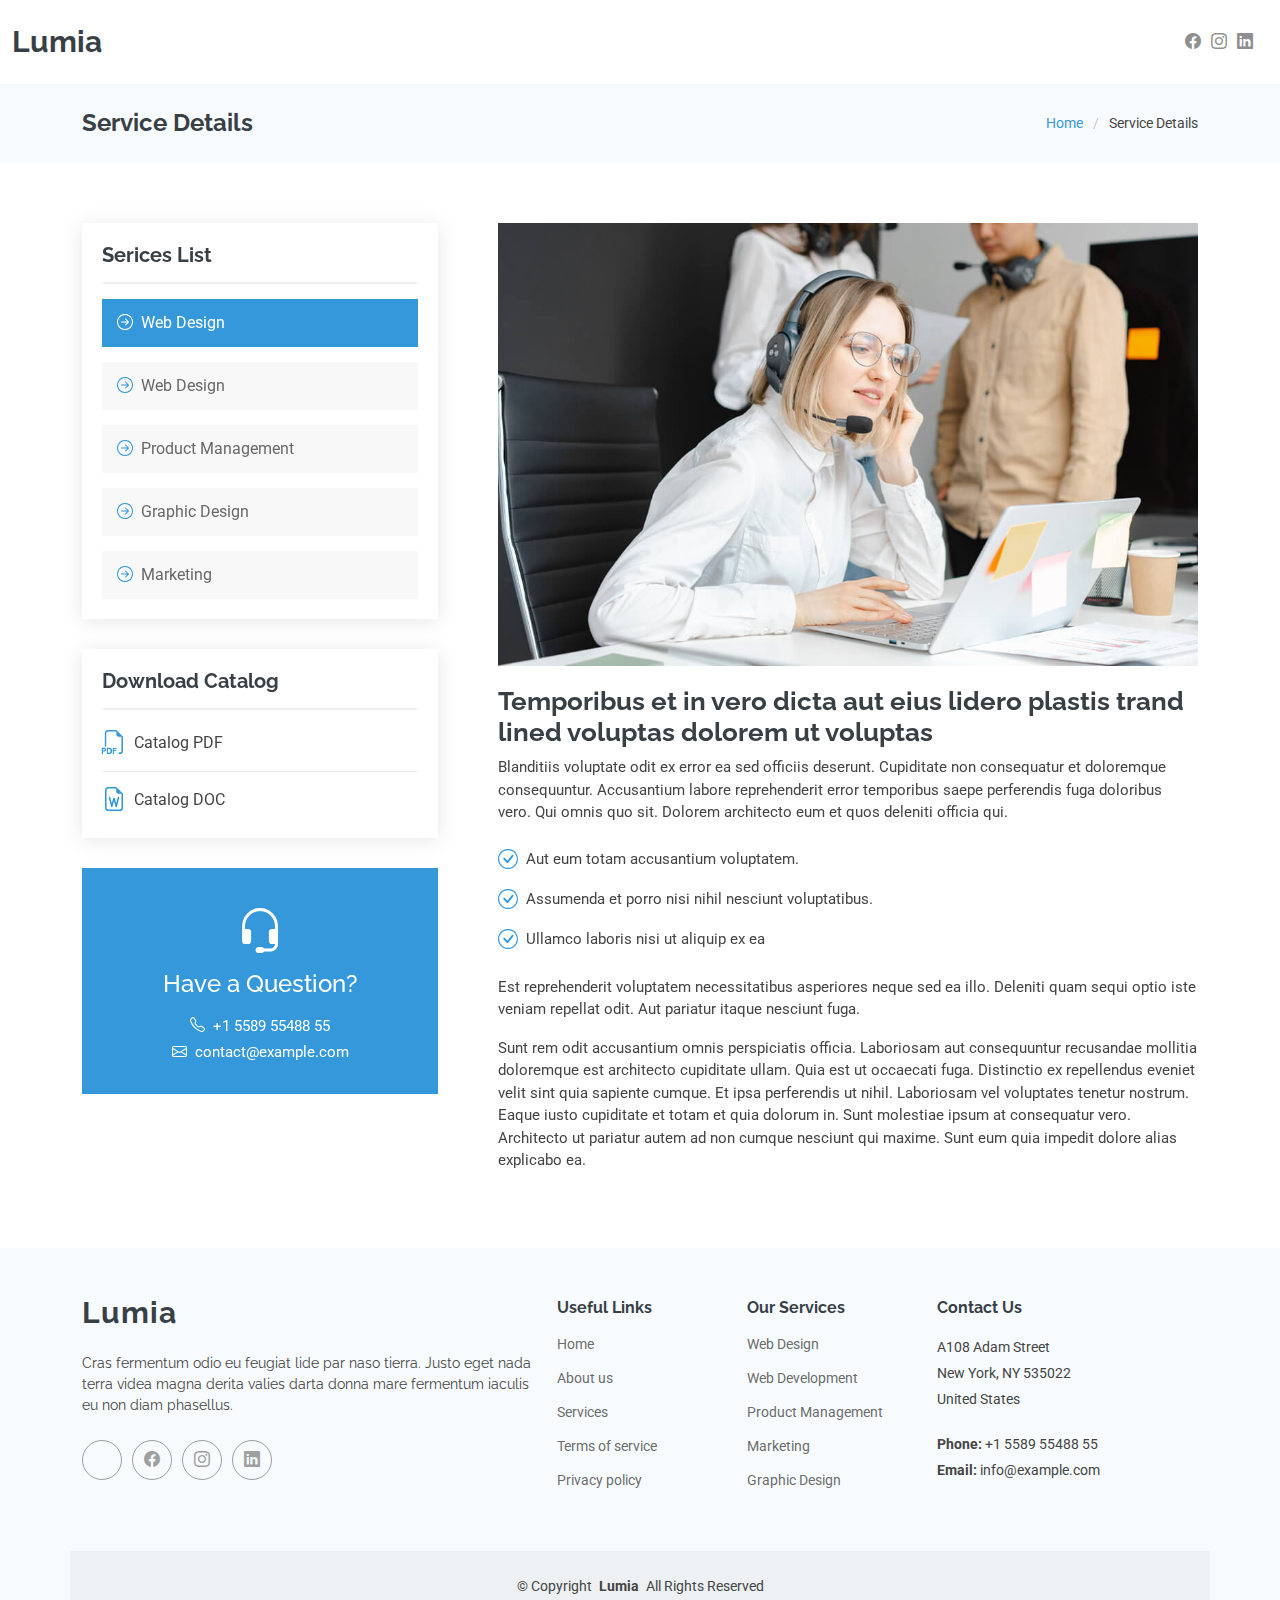
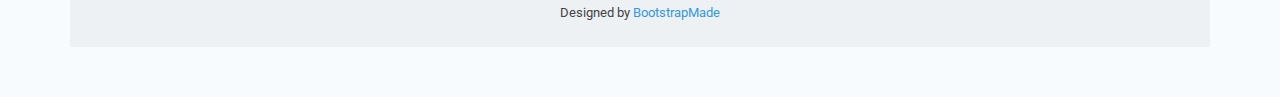
<file: service-details.html>
<!DOCTYPE html>
<html lang="en">

<head>
  <meta charset="utf-8">
  <meta content="width=device-width, initial-scale=1.0" name="viewport">
  <title>Service Details - Lumia Bootstrap Template</title>
  <meta name="description" content="">
  <meta name="keywords" content="">

  <!-- Favicons -->
  <link href="assets/img/favicon.png" rel="icon">
  <link href="assets/img/apple-touch-icon.png" rel="apple-touch-icon">

  <!-- Fonts -->
  <link href="https://fonts.googleapis.com" rel="preconnect">
  <link href="https://fonts.gstatic.com" rel="preconnect" crossorigin>
  <link href="https://fonts.googleapis.com/css2?family=Roboto:ital,wght@0,100;0,300;0,400;0,500;0,700;0,900;1,100;1,300;1,400;1,500;1,700;1,900&family=Poppins:ital,wght@0,100;0,200;0,300;0,400;0,500;0,600;0,700;0,800;0,900;1,100;1,200;1,300;1,400;1,500;1,600;1,700;1,800;1,900&family=Raleway:ital,wght@0,100;0,200;0,300;0,400;0,500;0,600;0,700;0,800;0,900;1,100;1,200;1,300;1,400;1,500;1,600;1,700;1,800;1,900&display=swap" rel="stylesheet">

  <!-- Vendor CSS Files -->
  <link href="assets/vendor/bootstrap/css/bootstrap.min.css" rel="stylesheet">
  <link href="assets/vendor/bootstrap-icons/bootstrap-icons.css" rel="stylesheet">
  <link href="assets/vendor/aos/aos.css" rel="stylesheet">
  <link href="assets/vendor/glightbox/css/glightbox.min.css" rel="stylesheet">
  <link href="assets/vendor/swiper/swiper-bundle.min.css" rel="stylesheet">

  <!-- Main CSS File -->
  <link href="assets/css/main.css" rel="stylesheet">

  <!-- =======================================================
  * Template Name: Lumia
  * Template URL: https://bootstrapmade.com/lumia-bootstrap-business-template/
  * Updated: Aug 07 2024 with Bootstrap v5.3.3
  * Author: BootstrapMade.com
  * License: https://bootstrapmade.com/license/
  ======================================================== -->
</head>

<body class="service-details-page">

  <header id="header" class="header d-flex align-items-center sticky-top">
    <div class="container-fluid position-relative d-flex align-items-center justify-content-between">

      <a href="index.html" class="logo d-flex align-items-center me-auto me-xl-0">
        <!-- Uncomment the line below if you also wish to use an image logo -->
        <!-- <img src="assets/img/logo.png" alt=""> -->
        <h1 class="sitename">Lumia</h1>
      </a>

      <nav id="navmenu" class="navmenu">
        <ul>
          <li><a href="#hero">Home</a></li>
          <li><a href="#about">About</a></li>
          <li><a href="#services">Services</a></li>
          <li><a href="#portfolio">Portfolio</a></li>
          <li><a href="#team">Team</a></li>
          <li class="dropdown"><a href="#"><span>Dropdown</span> <i class="bi bi-chevron-down toggle-dropdown"></i></a>
            <ul>
              <li><a href="#">Dropdown 1</a></li>
              <li class="dropdown"><a href="#"><span>Deep Dropdown</span> <i class="bi bi-chevron-down toggle-dropdown"></i></a>
                <ul>
                  <li><a href="#">Deep Dropdown 1</a></li>
                  <li><a href="#">Deep Dropdown 2</a></li>
                  <li><a href="#">Deep Dropdown 3</a></li>
                  <li><a href="#">Deep Dropdown 4</a></li>
                  <li><a href="#">Deep Dropdown 5</a></li>
                </ul>
              </li>
              <li><a href="#">Dropdown 2</a></li>
              <li><a href="#">Dropdown 3</a></li>
              <li><a href="#">Dropdown 4</a></li>
            </ul>
          </li>
          <li><a href="#contact">Contact</a></li>
        </ul>
        <i class="mobile-nav-toggle d-xl-none bi bi-list"></i>
      </nav>

      <div class="header-social-links">
        <a href="#" class="twitter"><i class="bi bi-twitter-x"></i></a>
        <a href="#" class="facebook"><i class="bi bi-facebook"></i></a>
        <a href="#" class="instagram"><i class="bi bi-instagram"></i></a>
        <a href="#" class="linkedin"><i class="bi bi-linkedin"></i></a>
      </div>

    </div>
  </header>

  <main class="main">

    <!-- Page Title -->
    <div class="page-title light-background">
      <div class="container d-lg-flex justify-content-between align-items-center">
        <h1 class="mb-2 mb-lg-0">Service Details</h1>
        <nav class="breadcrumbs">
          <ol>
            <li><a href="index.html">Home</a></li>
            <li class="current">Service Details</li>
          </ol>
        </nav>
      </div>
    </div><!-- End Page Title -->

    <!-- Service Details Section -->
    <section id="service-details" class="service-details section">

      <div class="container">

        <div class="row gy-5">

          <div class="col-lg-4" data-aos="fade-up" data-aos-delay="100">

            <div class="service-box">
              <h4>Serices List</h4>
              <div class="services-list">
                <a href="#" class="active"><i class="bi bi-arrow-right-circle"></i><span>Web Design</span></a>
                <a href="#"><i class="bi bi-arrow-right-circle"></i><span>Web Design</span></a>
                <a href="#"><i class="bi bi-arrow-right-circle"></i><span>Product Management</span></a>
                <a href="#"><i class="bi bi-arrow-right-circle"></i><span>Graphic Design</span></a>
                <a href="#"><i class="bi bi-arrow-right-circle"></i><span>Marketing</span></a>
              </div>
            </div><!-- End Services List -->

            <div class="service-box">
              <h4>Download Catalog</h4>
              <div class="download-catalog">
                <a href="#"><i class="bi bi-filetype-pdf"></i><span>Catalog PDF</span></a>
                <a href="#"><i class="bi bi-file-earmark-word"></i><span>Catalog DOC</span></a>
              </div>
            </div><!-- End Services List -->

            <div class="help-box d-flex flex-column justify-content-center align-items-center">
              <i class="bi bi-headset help-icon"></i>
              <h4>Have a Question?</h4>
              <p class="d-flex align-items-center mt-2 mb-0"><i class="bi bi-telephone me-2"></i> <span>+1 5589 55488 55</span></p>
              <p class="d-flex align-items-center mt-1 mb-0"><i class="bi bi-envelope me-2"></i> <a href="mailto:contact@example.com">contact@example.com</a></p>
            </div>

          </div>

          <div class="col-lg-8 ps-lg-5" data-aos="fade-up" data-aos-delay="200">
            <img src="assets/img/services.jpg" alt="" class="img-fluid services-img">
            <h3>Temporibus et in vero dicta aut eius lidero plastis trand lined voluptas dolorem ut voluptas</h3>
            <p>
              Blanditiis voluptate odit ex error ea sed officiis deserunt. Cupiditate non consequatur et doloremque consequuntur. Accusantium labore reprehenderit error temporibus saepe perferendis fuga doloribus vero. Qui omnis quo sit. Dolorem architecto eum et quos deleniti officia qui.
            </p>
            <ul>
              <li><i class="bi bi-check-circle"></i> <span>Aut eum totam accusantium voluptatem.</span></li>
              <li><i class="bi bi-check-circle"></i> <span>Assumenda et porro nisi nihil nesciunt voluptatibus.</span></li>
              <li><i class="bi bi-check-circle"></i> <span>Ullamco laboris nisi ut aliquip ex ea</span></li>
            </ul>
            <p>
              Est reprehenderit voluptatem necessitatibus asperiores neque sed ea illo. Deleniti quam sequi optio iste veniam repellat odit. Aut pariatur itaque nesciunt fuga.
            </p>
            <p>
              Sunt rem odit accusantium omnis perspiciatis officia. Laboriosam aut consequuntur recusandae mollitia doloremque est architecto cupiditate ullam. Quia est ut occaecati fuga. Distinctio ex repellendus eveniet velit sint quia sapiente cumque. Et ipsa perferendis ut nihil. Laboriosam vel voluptates tenetur nostrum. Eaque iusto cupiditate et totam et quia dolorum in. Sunt molestiae ipsum at consequatur vero. Architecto ut pariatur autem ad non cumque nesciunt qui maxime. Sunt eum quia impedit dolore alias explicabo ea.
            </p>
          </div>

        </div>

      </div>

    </section><!-- /Service Details Section -->

  </main>

  <footer id="footer" class="footer light-background">

    <div class="container footer-top">
      <div class="row gy-4">
        <div class="col-lg-5 col-md-12 footer-about">
          <a href="index.html" class="logo d-flex align-items-center">
            <span class="sitename">Lumia</span>
          </a>
          <p>Cras fermentum odio eu feugiat lide par naso tierra. Justo eget nada terra videa magna derita valies darta donna mare fermentum iaculis eu non diam phasellus.</p>
          <div class="social-links d-flex mt-4">
            <a href=""><i class="bi bi-twitter-x"></i></a>
            <a href=""><i class="bi bi-facebook"></i></a>
            <a href=""><i class="bi bi-instagram"></i></a>
            <a href=""><i class="bi bi-linkedin"></i></a>
          </div>
        </div>

        <div class="col-lg-2 col-6 footer-links">
          <h4>Useful Links</h4>
          <ul>
            <li><a href="#">Home</a></li>
            <li><a href="#">About us</a></li>
            <li><a href="#">Services</a></li>
            <li><a href="#">Terms of service</a></li>
            <li><a href="#">Privacy policy</a></li>
          </ul>
        </div>

        <div class="col-lg-2 col-6 footer-links">
          <h4>Our Services</h4>
          <ul>
            <li><a href="#">Web Design</a></li>
            <li><a href="#">Web Development</a></li>
            <li><a href="#">Product Management</a></li>
            <li><a href="#">Marketing</a></li>
            <li><a href="#">Graphic Design</a></li>
          </ul>
        </div>

        <div class="col-lg-3 col-md-12 footer-contact text-center text-md-start">
          <h4>Contact Us</h4>
          <p>A108 Adam Street</p>
          <p>New York, NY 535022</p>
          <p>United States</p>
          <p class="mt-4"><strong>Phone:</strong> <span>+1 5589 55488 55</span></p>
          <p><strong>Email:</strong> <span>info@example.com</span></p>
        </div>

      </div>
    </div>

    <div class="container copyright text-center mt-4">
      <p>© <span>Copyright</span> <strong class="px-1 sitename">Lumia</strong> <span>All Rights Reserved</span></p>
      <div class="credits">
        <!-- All the links in the footer should remain intact. -->
        <!-- You can delete the links only if you've purchased the pro version. -->
        <!-- Licensing information: https://bootstrapmade.com/license/ -->
        <!-- Purchase the pro version with working PHP/AJAX contact form: [buy-url] -->
        Designed by <a href="https://bootstrapmade.com/">BootstrapMade</a>
      </div>
    </div>

  </footer>

  <!-- Scroll Top -->
  <a href="#" id="scroll-top" class="scroll-top d-flex align-items-center justify-content-center"><i class="bi bi-arrow-up-short"></i></a>

  <!-- Preloader -->
  <div id="preloader"></div>

  <!-- Vendor JS Files -->
  <script src="assets/vendor/bootstrap/js/bootstrap.bundle.min.js"></script>
  <script src="assets/vendor/php-email-form/validate.js"></script>
  <script src="assets/vendor/aos/aos.js"></script>
  <script src="assets/vendor/waypoints/noframework.waypoints.js"></script>
  <script src="assets/vendor/purecounter/purecounter_vanilla.js"></script>
  <script src="assets/vendor/glightbox/js/glightbox.min.js"></script>
  <script src="assets/vendor/imagesloaded/imagesloaded.pkgd.min.js"></script>
  <script src="assets/vendor/isotope-layout/isotope.pkgd.min.js"></script>
  <script src="assets/vendor/swiper/swiper-bundle.min.js"></script>

  <!-- Main JS File -->
  <script src="assets/js/main.js"></script>

</body>

</html>
</file>
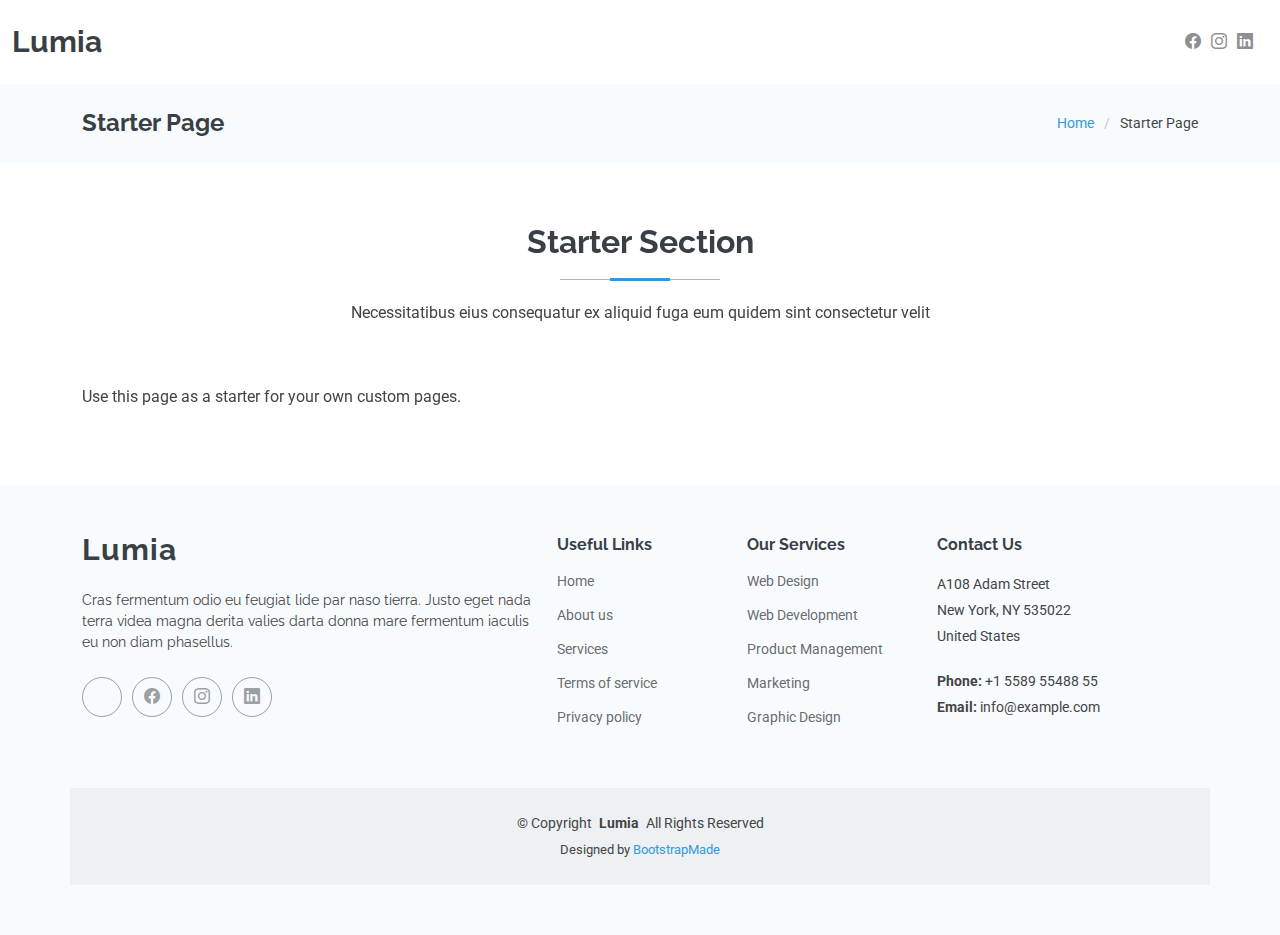
<file: starter-page.html>
<!DOCTYPE html>
<html lang="en">

<head>
  <meta charset="utf-8">
  <meta content="width=device-width, initial-scale=1.0" name="viewport">
  <title>Starter Page - Lumia Bootstrap Template</title>
  <meta name="description" content="">
  <meta name="keywords" content="">

  <!-- Favicons -->
  <link href="assets/img/favicon.png" rel="icon">
  <link href="assets/img/apple-touch-icon.png" rel="apple-touch-icon">

  <!-- Fonts -->
  <link href="https://fonts.googleapis.com" rel="preconnect">
  <link href="https://fonts.gstatic.com" rel="preconnect" crossorigin>
  <link href="https://fonts.googleapis.com/css2?family=Roboto:ital,wght@0,100;0,300;0,400;0,500;0,700;0,900;1,100;1,300;1,400;1,500;1,700;1,900&family=Poppins:ital,wght@0,100;0,200;0,300;0,400;0,500;0,600;0,700;0,800;0,900;1,100;1,200;1,300;1,400;1,500;1,600;1,700;1,800;1,900&family=Raleway:ital,wght@0,100;0,200;0,300;0,400;0,500;0,600;0,700;0,800;0,900;1,100;1,200;1,300;1,400;1,500;1,600;1,700;1,800;1,900&display=swap" rel="stylesheet">

  <!-- Vendor CSS Files -->
  <link href="assets/vendor/bootstrap/css/bootstrap.min.css" rel="stylesheet">
  <link href="assets/vendor/bootstrap-icons/bootstrap-icons.css" rel="stylesheet">
  <link href="assets/vendor/aos/aos.css" rel="stylesheet">
  <link href="assets/vendor/glightbox/css/glightbox.min.css" rel="stylesheet">
  <link href="assets/vendor/swiper/swiper-bundle.min.css" rel="stylesheet">

  <!-- Main CSS File -->
  <link href="assets/css/main.css" rel="stylesheet">

  <!-- =======================================================
  * Template Name: Lumia
  * Template URL: https://bootstrapmade.com/lumia-bootstrap-business-template/
  * Updated: Aug 07 2024 with Bootstrap v5.3.3
  * Author: BootstrapMade.com
  * License: https://bootstrapmade.com/license/
  ======================================================== -->
</head>

<body class="starter-page-page">

  <header id="header" class="header d-flex align-items-center sticky-top">
    <div class="container-fluid position-relative d-flex align-items-center justify-content-between">

      <a href="index.html" class="logo d-flex align-items-center me-auto me-xl-0">
        <!-- Uncomment the line below if you also wish to use an image logo -->
        <!-- <img src="assets/img/logo.png" alt=""> -->
        <h1 class="sitename">Lumia</h1>
      </a>

      <nav id="navmenu" class="navmenu">
        <ul>
          <li><a href="#hero">Home</a></li>
          <li><a href="#about">About</a></li>
          <li><a href="#services">Services</a></li>
          <li><a href="#portfolio">Portfolio</a></li>
          <li><a href="#team">Team</a></li>
          <li class="dropdown"><a href="#"><span>Dropdown</span> <i class="bi bi-chevron-down toggle-dropdown"></i></a>
            <ul>
              <li><a href="#">Dropdown 1</a></li>
              <li class="dropdown"><a href="#"><span>Deep Dropdown</span> <i class="bi bi-chevron-down toggle-dropdown"></i></a>
                <ul>
                  <li><a href="#">Deep Dropdown 1</a></li>
                  <li><a href="#">Deep Dropdown 2</a></li>
                  <li><a href="#">Deep Dropdown 3</a></li>
                  <li><a href="#">Deep Dropdown 4</a></li>
                  <li><a href="#">Deep Dropdown 5</a></li>
                </ul>
              </li>
              <li><a href="#">Dropdown 2</a></li>
              <li><a href="#">Dropdown 3</a></li>
              <li><a href="#">Dropdown 4</a></li>
            </ul>
          </li>
          <li><a href="#contact">Contact</a></li>
        </ul>
        <i class="mobile-nav-toggle d-xl-none bi bi-list"></i>
      </nav>

      <div class="header-social-links">
        <a href="#" class="twitter"><i class="bi bi-twitter-x"></i></a>
        <a href="#" class="facebook"><i class="bi bi-facebook"></i></a>
        <a href="#" class="instagram"><i class="bi bi-instagram"></i></a>
        <a href="#" class="linkedin"><i class="bi bi-linkedin"></i></a>
      </div>

    </div>
  </header>

  <main class="main">

    <!-- Page Title -->
    <div class="page-title light-background">
      <div class="container d-lg-flex justify-content-between align-items-center">
        <h1 class="mb-2 mb-lg-0">Starter Page</h1>
        <nav class="breadcrumbs">
          <ol>
            <li><a href="index.html">Home</a></li>
            <li class="current">Starter Page</li>
          </ol>
        </nav>
      </div>
    </div><!-- End Page Title -->

    <!-- Starter Section Section -->
    <section id="starter-section" class="starter-section section">

      <!-- Section Title -->
      <div class="container section-title" data-aos="fade-up">
        <h2>Starter Section</h2>
        <p>Necessitatibus eius consequatur ex aliquid fuga eum quidem sint consectetur velit</p>
      </div><!-- End Section Title -->

      <div class="container" data-aos="fade-up">
        <p>Use this page as a starter for your own custom pages.</p>
      </div>

    </section><!-- /Starter Section Section -->

  </main>

  <footer id="footer" class="footer light-background">

    <div class="container footer-top">
      <div class="row gy-4">
        <div class="col-lg-5 col-md-12 footer-about">
          <a href="index.html" class="logo d-flex align-items-center">
            <span class="sitename">Lumia</span>
          </a>
          <p>Cras fermentum odio eu feugiat lide par naso tierra. Justo eget nada terra videa magna derita valies darta donna mare fermentum iaculis eu non diam phasellus.</p>
          <div class="social-links d-flex mt-4">
            <a href=""><i class="bi bi-twitter-x"></i></a>
            <a href=""><i class="bi bi-facebook"></i></a>
            <a href=""><i class="bi bi-instagram"></i></a>
            <a href=""><i class="bi bi-linkedin"></i></a>
          </div>
        </div>

        <div class="col-lg-2 col-6 footer-links">
          <h4>Useful Links</h4>
          <ul>
            <li><a href="#">Home</a></li>
            <li><a href="#">About us</a></li>
            <li><a href="#">Services</a></li>
            <li><a href="#">Terms of service</a></li>
            <li><a href="#">Privacy policy</a></li>
          </ul>
        </div>

        <div class="col-lg-2 col-6 footer-links">
          <h4>Our Services</h4>
          <ul>
            <li><a href="#">Web Design</a></li>
            <li><a href="#">Web Development</a></li>
            <li><a href="#">Product Management</a></li>
            <li><a href="#">Marketing</a></li>
            <li><a href="#">Graphic Design</a></li>
          </ul>
        </div>

        <div class="col-lg-3 col-md-12 footer-contact text-center text-md-start">
          <h4>Contact Us</h4>
          <p>A108 Adam Street</p>
          <p>New York, NY 535022</p>
          <p>United States</p>
          <p class="mt-4"><strong>Phone:</strong> <span>+1 5589 55488 55</span></p>
          <p><strong>Email:</strong> <span>info@example.com</span></p>
        </div>

      </div>
    </div>

    <div class="container copyright text-center mt-4">
      <p>© <span>Copyright</span> <strong class="px-1 sitename">Lumia</strong> <span>All Rights Reserved</span></p>
      <div class="credits">
        <!-- All the links in the footer should remain intact. -->
        <!-- You can delete the links only if you've purchased the pro version. -->
        <!-- Licensing information: https://bootstrapmade.com/license/ -->
        <!-- Purchase the pro version with working PHP/AJAX contact form: [buy-url] -->
        Designed by <a href="https://bootstrapmade.com/">BootstrapMade</a>
      </div>
    </div>

  </footer>

  <!-- Scroll Top -->
  <a href="#" id="scroll-top" class="scroll-top d-flex align-items-center justify-content-center"><i class="bi bi-arrow-up-short"></i></a>

  <!-- Preloader -->
  <div id="preloader"></div>

  <!-- Vendor JS Files -->
  <script src="assets/vendor/bootstrap/js/bootstrap.bundle.min.js"></script>
  <script src="assets/vendor/php-email-form/validate.js"></script>
  <script src="assets/vendor/aos/aos.js"></script>
  <script src="assets/vendor/waypoints/noframework.waypoints.js"></script>
  <script src="assets/vendor/purecounter/purecounter_vanilla.js"></script>
  <script src="assets/vendor/glightbox/js/glightbox.min.js"></script>
  <script src="assets/vendor/imagesloaded/imagesloaded.pkgd.min.js"></script>
  <script src="assets/vendor/isotope-layout/isotope.pkgd.min.js"></script>
  <script src="assets/vendor/swiper/swiper-bundle.min.js"></script>

  <!-- Main JS File -->
  <script src="assets/js/main.js"></script>

</body>

</html>
</file>
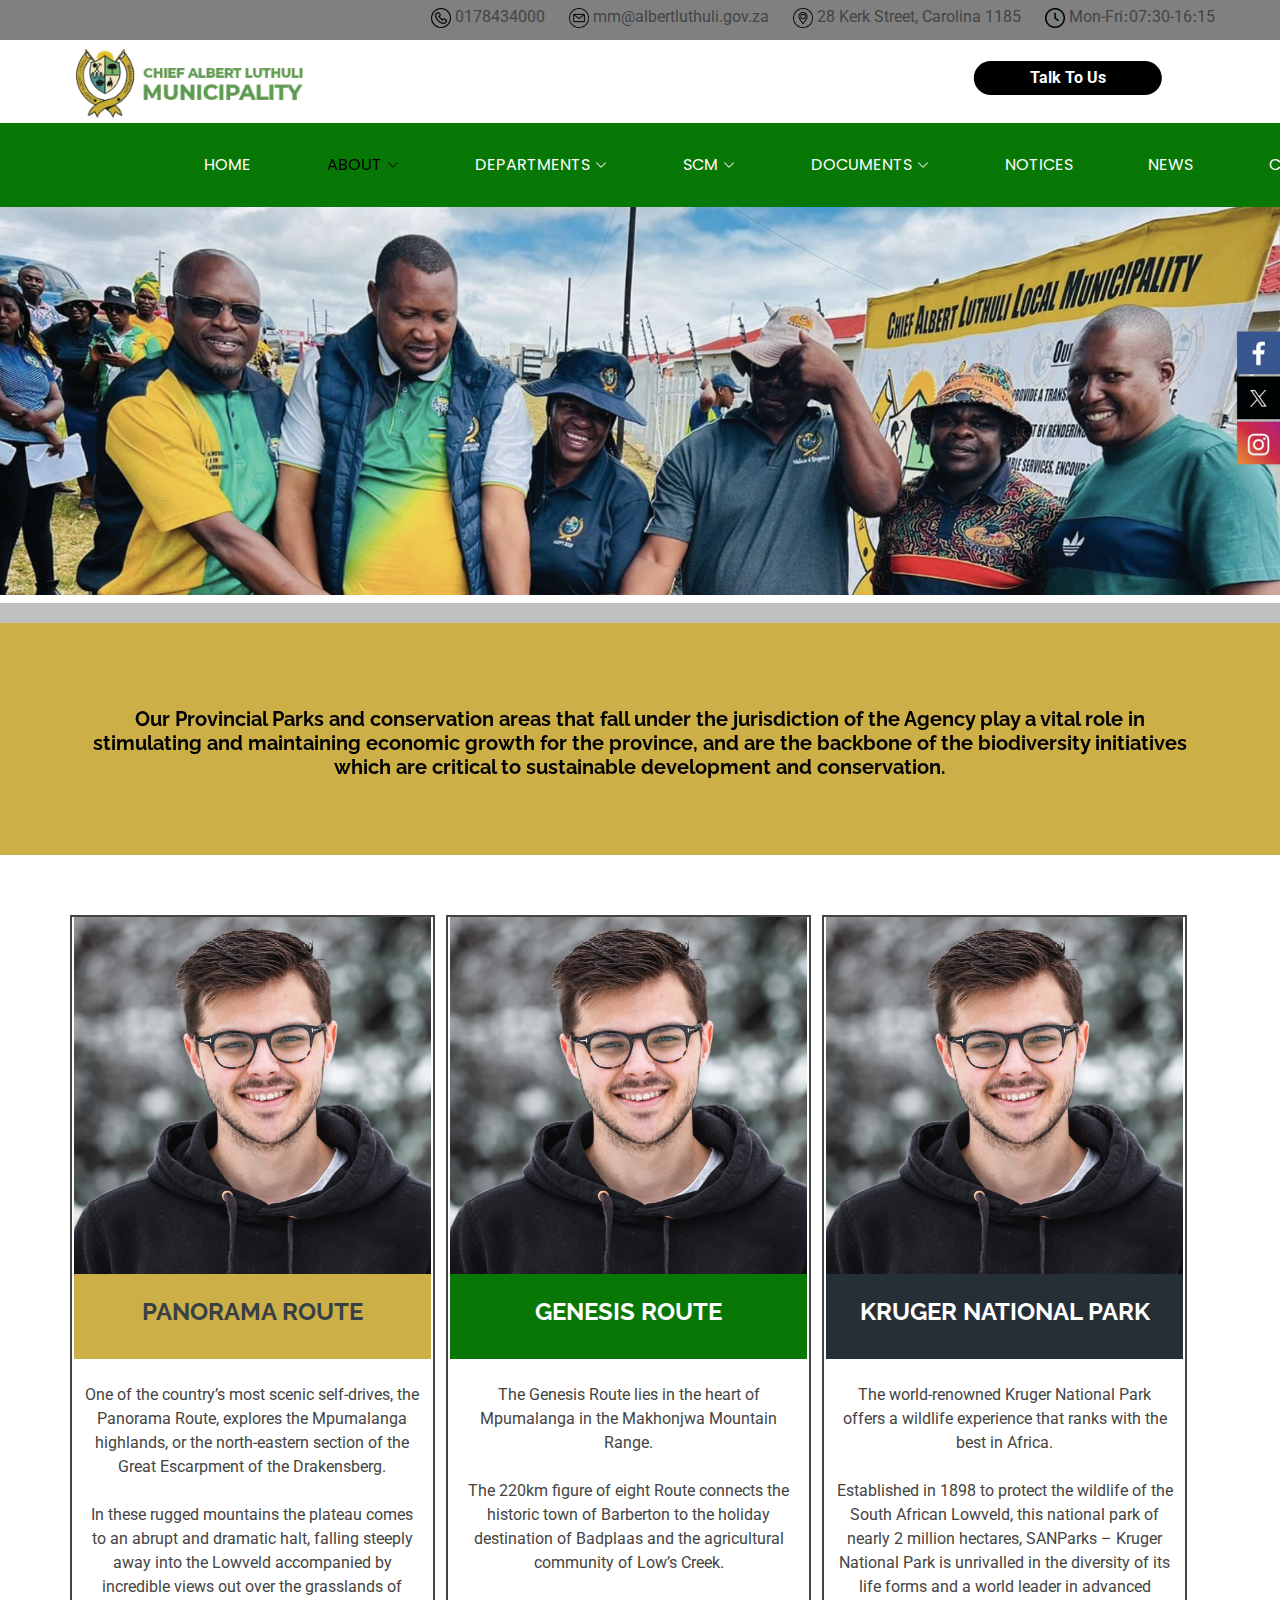
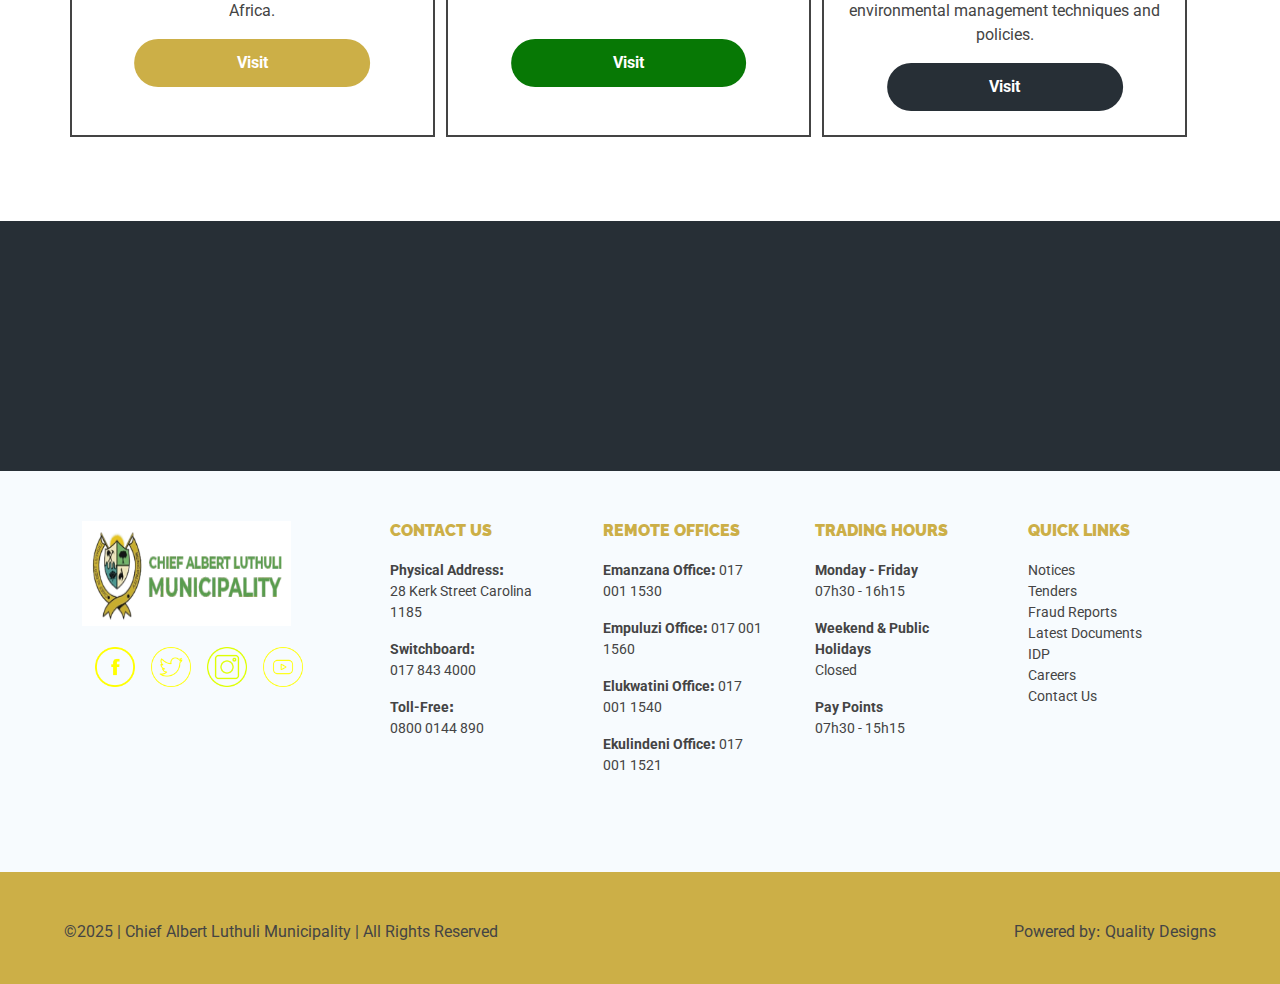
<file: tourism.html>
<!DOCTYPE html>
<html lang="en">

<head>
  <meta charset="utf-8">
  <meta content="width=device-width, initial-scale=1.0" name="viewport">
  <title>Chief Albert Luthuli Municipality</title>
  <meta name="description" content="">
  <meta name="keywords" content="">

  <!-- Favicons -->
  <link href="assets/img/favicon.png" rel="icon">
  <link href="assets/img/apple-touch-icon.png" rel="apple-touch-icon">

  <!-- Fonts -->
  <link href="https://fonts.googleapis.com" rel="preconnect">
  <link href="https://fonts.gstatic.com" rel="preconnect" crossorigin>
  <link href="https://fonts.googleapis.com/css2?family=Roboto:ital,wght@0,100;0,300;0,400;0,500;0,700;0,900;1,100;1,300;1,400;1,500;1,700;1,900&family=Poppins:ital,wght@0,100;0,200;0,300;0,400;0,500;0,600;0,700;0,800;0,900;1,100;1,200;1,300;1,400;1,500;1,600;1,700;1,800;1,900&family=Raleway:ital,wght@0,100;0,200;0,300;0,400;0,500;0,600;0,700;0,800;0,900;1,100;1,200;1,300;1,400;1,500;1,600;1,700;1,800;1,900&display=swap" rel="stylesheet">

  <!-- Vendor CSS Files -->
  <link href="assets/vendor/bootstrap/css/bootstrap.min.css" rel="stylesheet">
  <link href="assets/vendor/bootstrap-icons/bootstrap-icons.css" rel="stylesheet">
  <link href="assets/vendor/aos/aos.css" rel="stylesheet">
  <link href="assets/vendor/glightbox/css/glightbox.min.css" rel="stylesheet">
  <link href="assets/vendor/swiper/swiper-bundle.min.css" rel="stylesheet">

  <!-- Main CSS File -->
  <link href="assets/css/main.css" rel="stylesheet">
</head>

<body class="index-page">

  <div class="row skills-content skills-animation" style="background-color: gray; width: 101%; float: right;">
    <div class="col-lg-6" style="width: 95%; float: right; margin-bottom: -5px; margin-top: 5px;">
        <p style="margin-left: 2%; display: inline; float: right;"><img src="assets/img/clock.png" width="20" height="20"> Mon‑Fri꞉07꞉30‑16꞉15</p>
        <p style="margin-left: 2%; display: inline; float: right;"><img src="assets/img/location.png" width="20" height="20"> 28 Kerk Street, Carolina 1185</p>
        <p style="margin-left: 2%; display: inline; float: right;"><img src="assets/img/email.png" width="20" height="20"> mm@albertluthuli.gov.za</p>
        <p style="margin-left: 0%; display: inline; float: right;"><img src="assets/img/phone1.png" width="20" height="20"> 0178434000</p>
    </div>
  </div>

  <div class="row skills-content skills-animation" style="width: 100%;">
    <div class="col-lg-6"  style="width: 100%;">

      <img src="assets/img/logo.png" alt="" data-aos="fade-in" style="width: 20%; height: 100%; margin-left: 5%;">
        <button class="btn7"><strong> Talk To Us </strong></button>
        <style>
          .btn7 {
            transform: translate(-50%, -50%);
            -ms-transform: translate(-50%, -50%);
            background-color: black;
            color: white;
            font-size: 16px;
            padding: 5px 5px;
            border: none;
            cursor: pointer;
            border-radius: 50px;
            width: 15%;
            float: right;
            align-items: center;
            margin-top: 3%;
          }

          .btn7:hover {   background-color: rgb(64, 210, 93);  }
        </style>
    </div>
  </div>

  <!-- =========================================================================================================== -->

  <header id="header" class="header d-flex align-items-center sticky-top" style="background-color: #077805;">
    <div class="container-fluid position-relative d-flex align-items-center justify-content-between">

      <nav id="navmenu" class="navmenu">
        <ul>
          <li style="margin-left: 20%;"><a href="index.html">HOME</a></li>
          <!-- <li><a href="#about"> ABOUT</a></li> -->
          <li class="dropdown" style="margin-left: 5%;"><a href="#"  class="active" style=" color: black;"><span>ABOUT</span> <i class="bi bi-chevron-down toggle-dropdown"></i></a>
            <ul>
              <li><a href="about-us.html">ABOUT US</a></li>
              <li><a href="council.html">COUNCIL</a></li>
              <li><a href="tourism.html">TOURISM</a></li>
            </ul>
          </li>
          <!-- <li><a href="#services"> DEPARTMENTS</a></li> -->
          <li class="dropdown" style="margin-left: 5%;"><a href="departments.html"><span>DEPARTMENTS</span> <i class="bi bi-chevron-down toggle-dropdown"></i></a>
            <ul>
              <li><a href="office-of-mm.html">OFFICE OF THE MUNICIPAL MANAGER</a></li>
              <li><a href="corporate-services.html">CORPORATE SERVICES</a></li>
              <li><a href="community-safety.html">COMMUNITY SAFETY SERVICES</a></li>
              <li><a href="finance.html">FINANCE</a></li>
              <li><a href="ped.html">PLANNING & ECONOMIC DEVELOPMENT (PED)</a></li>
              <li><a href="technical-services.html">TECHNICAL SERVICES</a></li>
            </ul>
          </li>
          <!-- <li><a href="#portfolio">SCM</a></li> -->
          <li class="dropdown" style="margin-left: 5%;"><a href="#"><span>SCM</span> <i class="bi bi-chevron-down toggle-dropdown"></i></a>
            <ul>
              <li><a href="current-tenders.html">CURRENT TENDERS</a></li>
              <li><a href="quotation.html">REQUEST FOR QUOTATIONS</a></li>
              <li><a href="tender-documents.html">TENDER DOCUMENTS</a></li>
              <li><a href="closed-tenders.html">CLOSED TENDERS</a></li>
              <li><a href="awarded-tenders.html">AWARDED TENDERS</a></li>
              <li><a href="tender-received.html">TENDERS RECEIVED</a></li>
              <li><a href="scm-quarterly-reports.html">SCM QUARTERLY REPORTS</a></li>
            </ul>
          </li>
          <!-- <li><a href="#team"> DOCUMENTS</a></li> -->
          <li class="dropdown" style="margin-left: 5%;"><a href="#"><span> DOCUMENTS</span> <i class="bi bi-chevron-down toggle-dropdown"></i></a>
            <ul>
              <li><a href="annual-reports.html">ANNUAL REPORTS</a></li>
              <li><a href="quarterly-reports.html">QUARTERLY REPORTS</a></li>
              <li><a href="perfomance-management.html">PERFOMANCE MANAGEMENT</a></li>
              <li><a href="idp.html">IDP</a></li>
              <li><a href="budget.html">BUDGET</a></li>
              <li><a href="municipal-bylaws.html">MUNICIPAL BY-LAWS</a></li>
              <li><a href="valuation-roll.html">VALUATION ROLL</a></li>
              <li><a href="sdbip.html">SDBIP</a></li>
              <li><a href="policies.html">POLICIES</a></li>
            </ul>
          </li>
          
          <li style="margin-left: 5%;"><a href="notices.html"> NOTICES</a></li>
          <li style="margin-left: 5%;"><a href="news.html"> NEWS</a></li>
          
          <li class="dropdown" style="margin-left: 5%;"><a href="#"><span>CAREERS</span> <i class="bi bi-chevron-down toggle-dropdown"></i></a>
            <ul>
              <li><a href="vacancies.html">VACANCIES</a></li>
              <li><a href="application-forms.html">APPLICATION FORMS</a></li>
            </ul>
          </li>
        </ul>
        <i class="mobile-nav-toggle d-xl-none bi bi-list"></i>
      </nav>

    </div>
  </header>

  <main class="main">

     <!-- =========================================================================================================== -->

    <!-- Hero Section -->
    <section id="hero">
      <img src="assets/img/header.png" alt="" data-aos="fade-in" style="margin-top: -5%; width: 100%;">
    </section><!-- /Hero Section -->

     <!-- =========================================================================================================== -->
    <hr style="margin-top: -4%; margin-bottom: 0px; border: 10px solid black;">
    <section id="skills" class="skills section" style="background-color: #CCAF47;">
      <div class="container" data-aos="fade-up" data-aos-delay="100">
        <div class="row skills-content skills-animation">

          <div class="col-lg-6" style="width: 100%;">

            <br><h5 style="color: black; text-align: center;"><strong>Our Provincial Parks and conservation areas that fall under the jurisdiction of the 
              Agency play a vital role in stimulating and maintaining economic growth for the province, and are the backbone of the 
              biodiversity initiatives which are critical to sustainable development and conservation.</strong></h5>

              <p></p>
              <p></p>
          </div>
        </div>
      </div>
    </section><!-- /Skills Section -->

     <!-- =========================================================================================================== -->

    <section class="team-15 team section" id="team">

      <div class="content">
        <div class="container">

          <div class="row">
            <div class="col-lg-3 col-md-6 mb-4" style="width: 32%; border: 2px solid;">
              <div class="person">
                
                <div class="container1"  style="width: 106%; margin-left: -3%;">
                  <img src="assets/img/team/team-1.jpg" alt="Image" class="img-fluid">
                </div>
                <div class="person-contents" style="background-color: #CCAF47; height: 30%; width: 106%; margin-left: -3%;">
                  <br><h3 style="align-items: center;"><strong>PANORAMA ROUTE</strong></h3><br>
                </div>
                <div class="person-contents" style="background-color: white; height: 30%;">
                  <br><p>One of the country’s most scenic self‑drives, the Panorama Route, explores the Mpumalanga highlands, or the 
                    north‑eastern section of the Great Escarpment of the Drakensberg. <br><br>In these rugged mountains the plateau comes 
                    to an abrupt and dramatic halt, falling steeply away into the Lowveld accompanied by incredible views out over the 
                    grasslands of Africa.</p>
                    <br><button class="btn11"><strong>Visit</strong></button>
                </div>

                <style>
                  .btn11 {
                    position: absolute;
                    left: 50%;
                    transform: translate(-50%, -50%);
                    -ms-transform: translate(-50%, -50%);
                    background-color: #CCAF47;
                    color: white;
                    font-size: 16px;
                    padding: 12px 24px;
                    border: none;
                    cursor: pointer;
                    border-radius: 50px;
                    width: 70%;
                  }

                  .btn11:hover {   background-color: rgb(64, 210, 93);  }
                </style>
              </div>
            </div>

            <div class="col-lg-3 col-md-6 mb-4" style="width: 32%; border: 2px solid; margin-left: 1%;">
              <div class="person" style="width: 100%;">
                
                <div class="container1"  style="width: 106%; margin-left: -3%;">
                  <img src="assets/img/team/team-1.jpg" alt="Image" class="img-fluid"  style="width: 100%;">
                </div>
                <div class="person-contents" style="background-color: #077805; height: 30%; width: 106%; margin-left: -3%;">
                  <br><h3 style="align-items: center; color: white;"><strong>GENESIS ROUTE</strong></h3><br>
                </div>
                <div class="person-contents" style="background-color: white; height: 30%;">
                  <br><p>The Genesis Route lies in the heart of Mpumalanga in the Makhonjwa Mountain Range. <br><br> The 220km figure 
                    of eight Route connects the historic town of Barberton to the holiday destination of Badplaas and the agricultural 
                    community of Low’s Creek.</p>
                    <br><br><br><button class="btn12"><strong>Visit</strong></button>
                </div>

                <style>
                  .btn12 {
                    position: absolute;
                    left: 50%;
                    transform: translate(-50%, -50%);
                    -ms-transform: translate(-50%, -50%);
                    background-color: #077805;
                    color: white;
                    font-size: 16px;
                    padding: 12px 24px;
                    border: none;
                    cursor: pointer;
                    border-radius: 50px;
                    width: 70%;
                  }

                  .btn12:hover {   background-color: rgb(64, 210, 93);  }
                </style>
              </div>
            </div>

            <div class="col-lg-3 col-md-6 mb-4" style="width: 32%; border: 2px solid; margin-left: 1%;">
              <div class="person">
                
                <div class="container1"  style="width: 106%; margin-left: -3%;">
                  <img src="assets/img/team/team-1.jpg" alt="Image" class="img-fluid">
                </div>
                <div class="person-contents" style="background-color: #272F36; height: 30%; width: 106%; margin-left: -3%;">
                  <br><h3 style="align-items: center; color: white;"><strong>KRUGER NATIONAL PARK</strong></h3><br>
                </div>
                <div class="person-contents" style="background-color: white; height: 30%;">
                  <br><p>The world‑renowned Kruger National Park offers a wildlife experience that ranks with the best in Africa.<br><br> 
                    Established in 1898 to protect the wildlife of the South African Lowveld, this national park of nearly 2 million 
                    hectares, SANParks – Kruger National Park is unrivalled in the diversity of its  life forms and a world leader in 
                    advanced environmental management techniques and policies.</p>
                    <br><button class="btn13"><strong>Visit</strong></button><br><br>
                </div>

                <style>
                  .btn13 {
                    position: absolute;
                    left: 50%;
                    transform: translate(-50%, -50%);
                    -ms-transform: translate(-50%, -50%);
                    background-color: #272F36;
                    color: white;
                    font-size: 16px;
                    padding: 12px 24px;
                    border: none;
                    cursor: pointer;
                    border-radius: 50px;
                    width: 70%;
                  }

                  .btn13:hover {   background-color: rgb(64, 210, 93);  }
                </style>
              </div>
            </div>

          </div>
        </div>
      </div>

    </section><!-- /Team Section -->

     <!-- =========================================================================================================== -->

    <!-- Skills Section -->
    <section id="skills" class="skills section" style="background-color: #272F36;">
      <div class="container" data-aos="fade-up" data-aos-delay="100">
        <div class="row skills-content skills-animation">

          <div class="col-lg-6">
            <h4 style="color: #CCAF47;"><strong>TRANSPARENT AND ACCOUNTABLE GOVERNMENT</strong></h4>
            <p style="color: white;">South Africa has made significant strides since achieving freedom 30 years ago, thanks to its 
              human rights‑driven constitutional dispensation.</p>
          </div>

          <div class="col-lg-6">
            <button class="btn4"><strong>CONTACT US</strong></button>
            <style>
              .btn4 {
                position: absolute;
                margin-top: 3%;
                margin-left: 30%;
                height: 12%;
                width: 20%;
                transform: translate(-50%, -50%);
                -ms-transform: translate(-50%, -50%);
                background-color: #272F36;
                color: white;
                font-size: 16px;
                padding: 12px 24px;
                border: 5px solid #077805;
                cursor: pointer;
                border-radius: 5px;
              }

              .btn4:hover {   background-color: rgb(64, 210, 93);  }
              </style>
          </div>

        </div>
      </div>
    </section><!-- /Skills Section -->

    <!-- =========================================================================================================== -->

  </main>

  <footer id="footer" class="footer light-background">
    <div class="container footer-top">
      <div class="row gy-4">

        <div class="col-lg-3 col-md-12 footer-contact text-center text-md-start" style="margin-left: 0%;">
          <img src="assets/img/logo.png" width="80%" height="35%"><br><br>
          <a href="" style="margin-left: 5%;"><img src="assets/img/facebook.png" width="40" height="40"></a>
          <a href="" style="margin-left: 5%;"><img src="assets/img/twitter.png" width="40" height="40"></a>
          <a href="" style="margin-left: 5%;"><img src="assets/img/instagram.png" width="40" height="40"></a>
          <a href="" style="margin-left: 5%;"><img src="assets/img/youtube.png" width="40" height="40"></a>
        </div>

        <div class="col-lg-2 col-6 footer-links" style="margin-left: 2%;">
          <h4 style="color: #CCAF47;"><strong>CONTACT US</strong></h4>
          <p><strong>Physical Address꞉</strong><br>28 Kerk Street Carolina 1185</p>
          <p><strong>Switchboard꞉</strong><br>017 843 4000</p>
          <p><strong>Toll-Free꞉</strong><br>0800 0144 890</p>
        </div>

        <div class="col-lg-2 col-6 footer-links" style="margin-left: 2%;">
          <h4 style="color: #CCAF47;"><strong>REMOTE OFFICES</strong></h4>
          <p><strong>Emanzana Office꞉</strong> 017 001 1530</p>
          <p><strong>Empuluzi Office꞉</strong> 017 001 1560</p>
          <p><strong>Elukwatini Office꞉</strong> 017 001 1540</p>
          <p><strong>Ekulindeni Office꞉</strong> 017 001 1521</p>
        </div>

        <div class="col-lg-2 col-6 footer-links" style="margin-left: 2%;">
          <h4 style="color: #CCAF47;"><strong>TRADING HOURS</strong></h4>
          <p><strong> Monday - Friday</strong><br> 07h30 - 16h15</p>
          <p><strong>Weekend & Public Holidays</strong><br> Closed</p>
          <p><strong>Pay Points</strong><br> 07h30 - 15h15</p>
        </div>

        <div class="col-lg-2 col-6 footer-links" style="margin-left: 2%;">
          <h4 style="color: #CCAF47;"><strong>QUICK LINKS</strong></h4>
          <p>Notices
          <br>Tenders
          <br>Fraud Reports
          <br>Latest Documents
          <br>IDP
          <br>Careers
          <br>Contact Us</p>
        </div>

      </div>
    </div>
  </footer>
  <div style="background-color: #CCAF47;"><br><br>
    <p><span style="margin-left: 5%;">©2025 | Chief Albert Luthuli Municipality | All Rights Reserved</span>
      <span style="float: right; margin-right: 5%;">Powered by꞉ Quality Designs</span></p><br>
  </div>

  <!-- Scroll Top -->
  <a href="#" id="scroll-top" class="scroll-top d-flex align-items-center justify-content-center" style="background-color: #077805;"><i class="bi bi-arrow-up-short"></i></a>

  <!-- Preloader -->
  <div id="preloader"></div>

  <!-- Vendor JS Files -->
  <script src="assets/vendor/bootstrap/js/bootstrap.bundle.min.js"></script>
  <script src="assets/vendor/php-email-form/validate.js"></script>
  <script src="assets/vendor/aos/aos.js"></script>
  <script src="assets/vendor/waypoints/noframework.waypoints.js"></script>
  <script src="assets/vendor/purecounter/purecounter_vanilla.js"></script>
  <script src="assets/vendor/glightbox/js/glightbox.min.js"></script>
  <script src="assets/vendor/imagesloaded/imagesloaded.pkgd.min.js"></script>
  <script src="assets/vendor/isotope-layout/isotope.pkgd.min.js"></script>
  <script src="assets/vendor/swiper/swiper-bundle.min.js"></script>

  <!-- Main JS File -->
  <script src="assets/js/main.js"></script>

</body>

</html>
</file>
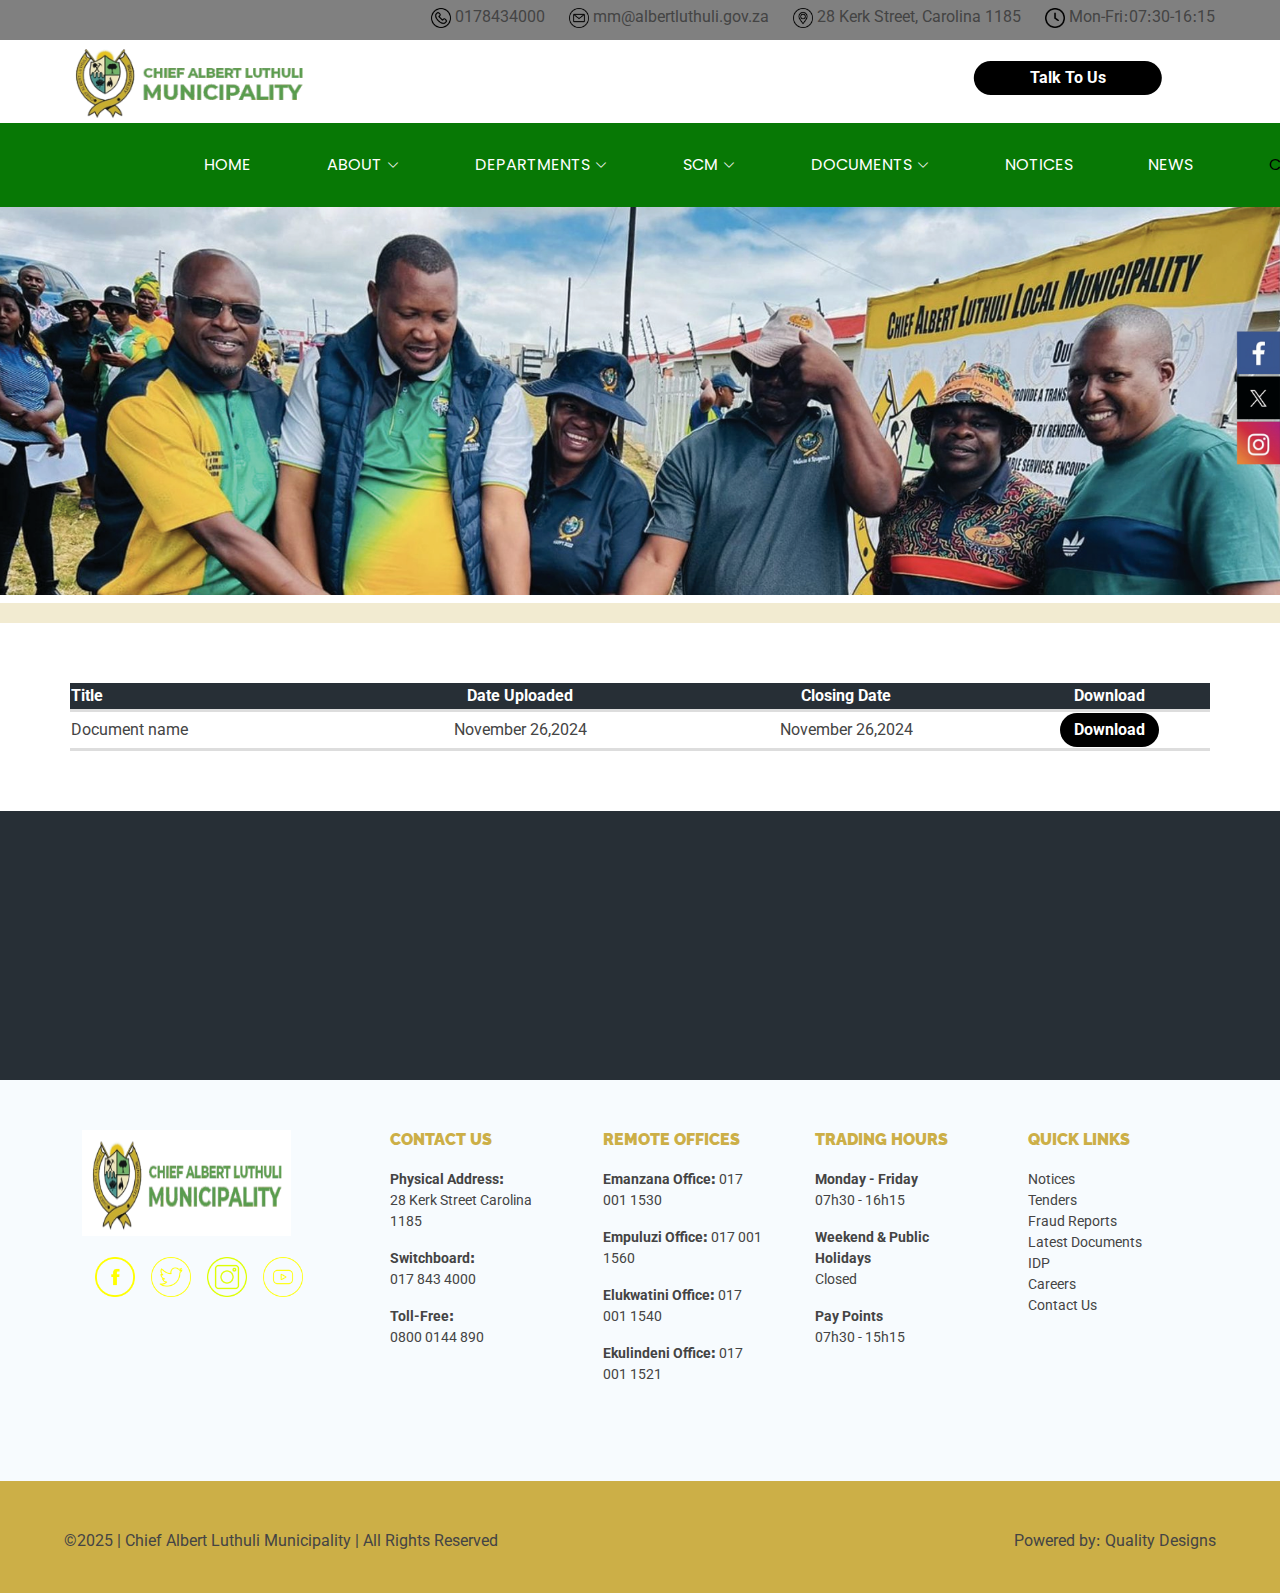
<file: vacancies.html>
<!DOCTYPE html>
<html lang="en">

<head>
  <meta charset="utf-8">
  <meta content="width=device-width, initial-scale=1.0" name="viewport">
  <title>Chief Albert Luthuli Municipality</title>
  <meta name="description" content="">
  <meta name="keywords" content="">

  <!-- Favicons -->
  <link href="assets/img/favicon.png" rel="icon">
  <link href="assets/img/apple-touch-icon.png" rel="apple-touch-icon">

  <!-- Fonts -->
  <link href="https://fonts.googleapis.com" rel="preconnect">
  <link href="https://fonts.gstatic.com" rel="preconnect" crossorigin>
  <link href="https://fonts.googleapis.com/css2?family=Roboto:ital,wght@0,100;0,300;0,400;0,500;0,700;0,900;1,100;1,300;1,400;1,500;1,700;1,900&family=Poppins:ital,wght@0,100;0,200;0,300;0,400;0,500;0,600;0,700;0,800;0,900;1,100;1,200;1,300;1,400;1,500;1,600;1,700;1,800;1,900&family=Raleway:ital,wght@0,100;0,200;0,300;0,400;0,500;0,600;0,700;0,800;0,900;1,100;1,200;1,300;1,400;1,500;1,600;1,700;1,800;1,900&display=swap" rel="stylesheet">

  <!-- Vendor CSS Files -->
  <link href="assets/vendor/bootstrap/css/bootstrap.min.css" rel="stylesheet">
  <link href="assets/vendor/bootstrap-icons/bootstrap-icons.css" rel="stylesheet">
  <link href="assets/vendor/aos/aos.css" rel="stylesheet">
  <link href="assets/vendor/glightbox/css/glightbox.min.css" rel="stylesheet">
  <link href="assets/vendor/swiper/swiper-bundle.min.css" rel="stylesheet">

  <!-- Main CSS File -->
  <link href="assets/css/main.css" rel="stylesheet">
</head>

<body class="index-page">

  <div class="row skills-content skills-animation" style="background-color: gray; width: 101%; float: right;">
    <div class="col-lg-6" style="width: 95%; float: right; margin-bottom: -5px; margin-top: 5px;">
        <p style="margin-left: 2%; display: inline; float: right;"><img src="assets/img/clock.png" width="20" height="20"> Mon‑Fri꞉07꞉30‑16꞉15</p>
        <p style="margin-left: 2%; display: inline; float: right;"><img src="assets/img/location.png" width="20" height="20"> 28 Kerk Street, Carolina 1185</p>
        <p style="margin-left: 2%; display: inline; float: right;"><img src="assets/img/email.png" width="20" height="20"> mm@albertluthuli.gov.za</p>
        <p style="margin-left: 0%; display: inline; float: right;"><img src="assets/img/phone1.png" width="20" height="20"> 0178434000</p>
    </div>
  </div>

  <div class="row skills-content skills-animation" style="width: 100%;">
    <div class="col-lg-6"  style="width: 100%;">

      <img src="assets/img/logo.png" alt="" data-aos="fade-in" style="width: 20%; height: 100%; margin-left: 5%;">
        <button class="btn7"><strong> Talk To Us </strong></button>
        <style>
          .btn7 {
            transform: translate(-50%, -50%);
            -ms-transform: translate(-50%, -50%);
            background-color: black;
            color: white;
            font-size: 16px;
            padding: 5px 5px;
            border: none;
            cursor: pointer;
            border-radius: 50px;
            width: 15%;
            float: right;
            align-items: center;
            margin-top: 3%;
          }

          .btn7:hover {   background-color: rgb(64, 210, 93);  }
        </style>
    </div>
  </div>

  <!-- =========================================================================================================== -->

  <header id="header" class="header d-flex align-items-center sticky-top" style="background-color: #077805;">
    <div class="container-fluid position-relative d-flex align-items-center justify-content-between">

      <nav id="navmenu" class="navmenu">
        <ul>
          <li style="margin-left: 20%;"><a href="index.php">HOME</a></li>
          <!-- <li><a href="#about"> ABOUT</a></li> -->
          <li class="dropdown" style="margin-left: 5%;"><a href="#"><span>ABOUT</span> <i class="bi bi-chevron-down toggle-dropdown"></i></a>
            <ul>
              <li><a href="about-us.php">ABOUT US</a></li>
              <li><a href="council.php">COUNCIL</a></li>
              <li><a href="tourism.php">TOURISM</a></li>
            </ul>
          </li>
          <!-- <li><a href="#services"> DEPARTMENTS</a></li> -->
          <li class="dropdown" style="margin-left: 5%;"><a href="departments.php"><span>DEPARTMENTS</span> <i class="bi bi-chevron-down toggle-dropdown"></i></a>
            <ul>
              <li><a href="office-of-mm.php">OFFICE OF THE MUNICIPAL MANAGER</a></li>
              <li><a href="corporate-services.php">CORPORATE SERVICES</a></li>
              <li><a href="community-safety.php">COMMUNITY SAFETY SERVICES</a></li>
              <li><a href="finance.php">FINANCE</a></li>
              <li><a href="ped.php">PLANNING & ECONOMIC DEVELOPMENT (PED)</a></li>
              <li><a href="technical-services.php">TECHNICAL SERVICES</a></li>
            </ul>
          </li>
          <!-- <li><a href="#portfolio">SCM</a></li> -->
          <li class="dropdown" style="margin-left: 5%;"><a href="#"><span>SCM</span> <i class="bi bi-chevron-down toggle-dropdown"></i></a>
            <ul>
              <li><a href="current-tenders.php">CURRENT TENDERS</a></li>
              <li><a href="quotation.php">REQUEST FOR QUOTATIONS</a></li>
              <li><a href="tender-documents.php">TENDER DOCUMENTS</a></li>
              <li><a href="closed-tenders.php">CLOSED TENDERS</a></li>
              <li><a href="awarded-tenders.php">AWARDED TENDERS</a></li>
              <li><a href="tender-received.php">TENDERS RECEIVED</a></li>
              <li><a href="scm-quarterly-reports.php">SCM QUARTERLY REPORTS</a></li>
            </ul>
          </li>
          <!-- <li><a href="#team"> DOCUMENTS</a></li> -->
          <li class="dropdown" style="margin-left: 5%;"><a href="#"><span> DOCUMENTS</span> <i class="bi bi-chevron-down toggle-dropdown"></i></a>
            <ul>
              <li><a href="annual-reports.php">ANNUAL REPORTS</a></li>
              <li><a href="quarterly-reports.php">QUARTERLY REPORTS</a></li>
              <li><a href="perfomance-management.php">PERFOMANCE MANAGEMENT</a></li>
              <li><a href="idp.php">IDP</a></li>
              <li><a href="budget.php">BUDGET</a></li>
              <li><a href="municipal-bylaws.php">MUNICIPAL BY-LAWS</a></li>
              <li><a href="valuation-roll.php">VALUATION ROLL</a></li>
              <li><a href="sdbip.php">SDBIP</a></li>
              <li><a href="policies.php">POLICIES</a></li>
            </ul>
          </li>
          
          <li style="margin-left: 5%;"><a href="notices.php"> NOTICES</a></li>
          <li style="margin-left: 5%;"><a href="news.php"> NEWS</a></li>
          
          <li class="dropdown" style="margin-left: 5%;"><a href="#" class="active" style=" color: black;"><span>CAREERS</span> <i class="bi bi-chevron-down toggle-dropdown"></i></a>
            <ul>
              <li><a href="vacancies.php">VACANCIES</a></li>
              <li><a href="application-forms.php">APPLICATION FORMS</a></li>
            </ul>
          </li>
        </ul>
        <i class="mobile-nav-toggle d-xl-none bi bi-list"></i>
      </nav>

    </div>
  </header>

  <main class="main">

     <!-- =========================================================================================================== -->

    <!-- Hero Section -->
    <section id="hero">
      <img src="assets/img/header.png" alt="" data-aos="fade-in" style="margin-top: -5%; width: 100%;">
    </section><!-- /Hero Section -->

     <!-- =========================================================================================================== -->
    <hr style="margin-top: -4%; margin-bottom: 0px; border: 10px solid #CCAF47;">
    <section class="team-15 team section" id="team">

      <div class="content">
        <div class="container">

          <div class="row">

            <table>
              <tr style="background-color: #272F36; color: white;">
                <th>Title</th>
                <th style="text-align: center;">Date Uploaded</th>
                <th style="text-align: center;">Closing Date</th>
                <th style="text-align: center;">Download</th>
              </tr>
              <?php
              ?>
              <tr>
                <td>Document name</td>
                <td style="text-align: center;">November 26,2024</td>
                <td style="text-align: center;">November 26,2024</td>
                <td style="text-align: center;"><button class="btn77"><strong> Download </strong></button></td>
              </tr>
            </table>

            <style>
              tr { border-bottom: 3px solid #ddd;  }
              tr:hover {background-color: #CCAF47;}

              .btn77 {
                background-color: black;
                color: white;
                font-size: 16px;
                padding: 5px 5px;
                border: none;
                cursor: pointer;
                border-radius: 50px;
                width: 50%;
                align-items: center;
              }
              .btn77:hover {   background-color: rgb(64, 210, 93);  }
            </style>

          </div>
        </div>
      </div>

    </section><!-- /Team Section -->

     <!-- =========================================================================================================== -->

    <!-- Skills Section -->
    <section id="skills" class="skills section" style="background-color: #272F36;">
      <div class="container" data-aos="fade-up" data-aos-delay="100">
        <div class="row skills-content skills-animation">

          <div class="col-lg-6">
            <h4 style="color: #CCAF47;"><strong> JOB APPLICATION MADE EASIER</strong></h4>
            <p style="color: white;"> If you are interested in any of our advertised vacancies and fell you the right candidate, 
              fell free to download and complete application forms. For those graduates who are seeking internship/in‑service 
              programmes, please do register on our unemployed graduates database.</p>
          </div>

          <div class="col-lg-6">
            <br><button class="btn4"><strong>DOWNLOAD FORMS</strong></button>
            <style>
              .btn4 {
                position: absolute;
                margin-top: 3%;
                margin-left: 30%;
                height: 12%;
                width: 20%;
                transform: translate(-50%, -50%);
                -ms-transform: translate(-50%, -50%);
                background-color: #272F36;
                color: white;
                font-size: 16px;
                padding: 12px 24px;
                border: 5px solid #077805;
                cursor: pointer;
                border-radius: 5px;
              }

              .btn4:hover {   background-color: rgb(64, 210, 93);  }
              </style>
          </div>

        </div>
      </div>
    </section><!-- /Skills Section -->

    <!-- =========================================================================================================== -->

  </main>

  <footer id="footer" class="footer light-background">
    <div class="container footer-top">
      <div class="row gy-4">

        <div class="col-lg-3 col-md-12 footer-contact text-center text-md-start" style="margin-left: 0%;">
          <img src="assets/img/logo.png" width="80%" height="35%"><br><br>
          <a href="" style="margin-left: 5%;"><img src="assets/img/facebook.png" width="40" height="40"></a>
          <a href="" style="margin-left: 5%;"><img src="assets/img/twitter.png" width="40" height="40"></a>
          <a href="" style="margin-left: 5%;"><img src="assets/img/instagram.png" width="40" height="40"></a>
          <a href="" style="margin-left: 5%;"><img src="assets/img/youtube.png" width="40" height="40"></a>
        </div>

        <div class="col-lg-2 col-6 footer-links" style="margin-left: 2%;">
          <h4 style="color: #CCAF47;"><strong>CONTACT US</strong></h4>
          <p><strong>Physical Address꞉</strong><br>28 Kerk Street Carolina 1185</p>
          <p><strong>Switchboard꞉</strong><br>017 843 4000</p>
          <p><strong>Toll-Free꞉</strong><br>0800 0144 890</p>
        </div>

        <div class="col-lg-2 col-6 footer-links" style="margin-left: 2%;">
          <h4 style="color: #CCAF47;"><strong>REMOTE OFFICES</strong></h4>
          <p><strong>Emanzana Office꞉</strong> 017 001 1530</p>
          <p><strong>Empuluzi Office꞉</strong> 017 001 1560</p>
          <p><strong>Elukwatini Office꞉</strong> 017 001 1540</p>
          <p><strong>Ekulindeni Office꞉</strong> 017 001 1521</p>
        </div>

        <div class="col-lg-2 col-6 footer-links" style="margin-left: 2%;">
          <h4 style="color: #CCAF47;"><strong>TRADING HOURS</strong></h4>
          <p><strong> Monday - Friday</strong><br> 07h30 - 16h15</p>
          <p><strong>Weekend & Public Holidays</strong><br> Closed</p>
          <p><strong>Pay Points</strong><br> 07h30 - 15h15</p>
        </div>

        <div class="col-lg-2 col-6 footer-links" style="margin-left: 2%;">
          <h4 style="color: #CCAF47;"><strong>QUICK LINKS</strong></h4>
          <p>Notices
          <br>Tenders
          <br>Fraud Reports
          <br>Latest Documents
          <br>IDP
          <br>Careers
          <br>Contact Us</p>
        </div>

      </div>
    </div>
  </footer>
  <div style="background-color: #CCAF47;"><br><br>
    <p><span style="margin-left: 5%;">©2025 | Chief Albert Luthuli Municipality | All Rights Reserved</span>
      <span style="float: right; margin-right: 5%;">Powered by꞉ Quality Designs</span></p><br>
  </div>

  <!-- Scroll Top -->
  <a href="#" id="scroll-top" class="scroll-top d-flex align-items-center justify-content-center" style="background-color: #077805;"><i class="bi bi-arrow-up-short"></i></a>

  <!-- Preloader -->
  <div id="preloader"></div>

  <!-- Vendor JS Files -->
  <script src="assets/vendor/bootstrap/js/bootstrap.bundle.min.js"></script>
  <script src="assets/vendor/php-email-form/validate.js"></script>
  <script src="assets/vendor/aos/aos.js"></script>
  <script src="assets/vendor/waypoints/noframework.waypoints.js"></script>
  <script src="assets/vendor/purecounter/purecounter_vanilla.js"></script>
  <script src="assets/vendor/glightbox/js/glightbox.min.js"></script>
  <script src="assets/vendor/imagesloaded/imagesloaded.pkgd.min.js"></script>
  <script src="assets/vendor/isotope-layout/isotope.pkgd.min.js"></script>
  <script src="assets/vendor/swiper/swiper-bundle.min.js"></script>

  <!-- Main JS File -->
  <script src="assets/js/main.js"></script>

</body>

</html>
</file>
<file: assets/css/style.css>
/**
* Template Name: iPortfolio - v3.9.0
* Template URL: https://bootstrapmade.com/iportfolio-bootstrap-portfolio-websites-template/
* Author: BootstrapMade.com
* License: https://bootstrapmade.com/license/
*/

/*--------------------------------------------------------------
# General
--------------------------------------------------------------*/
body {
  font-family: "Open Sans", sans-serif;
  color: #272829;
}

a {
  color: #149ddd;
  text-decoration: none;
}

a:hover {
  color: #37b3ed;
  text-decoration: none;
}

h1,
h2,
h3,
h4,
h5,
h6 {
  font-family: "Raleway", sans-serif;
}

/*--------------------------------------------------------------
# Back to top button
--------------------------------------------------------------*/
.back-to-top {
  position: fixed;
  visibility: hidden;
  opacity: 0;
  right: 15px;
  bottom: 15px;
  z-index: 996;
  background: #149ddd;
  width: 40px;
  height: 40px;
  border-radius: 50px;
  transition: all 0.4s;
}

.back-to-top i {
  font-size: 28px;
  color: #fff;
  line-height: 0;
}

.back-to-top:hover {
  background: #2eafec;
  color: #fff;
}

.back-to-top.active {
  visibility: visible;
  opacity: 1;
}

/*--------------------------------------------------------------
# Header
--------------------------------------------------------------*/
#header {
  position: fixed;
  top: 0;
  left: 0;
  bottom: 0;
  width: 300px;
  transition: all ease-in-out 0.5s;
  z-index: 9997;
  transition: all 0.5s;
  padding: 0 15px;
  background: #040b14;
  overflow-y: auto;
}

#header .profile img {
  margin: 15px auto;
  display: block;
  width: 120px;
  border: 8px solid #2c2f3f;
}

#header .profile h1 {
  font-size: 24px;
  margin: 0;
  padding: 0;
  font-weight: 600;
  -moz-text-align-last: center;
  text-align-last: center;
  font-family: "Poppins", sans-serif;
}

#header .profile h1 a,
#header .profile h1 a:hover {
  color: #fff;
  text-decoration: none;
}

#header .profile .social-links a {
  font-size: 18px;
  display: inline-block;
  background: #212431;
  color: #fff;
  line-height: 1;
  padding: 8px 0;
  margin-right: 4px;
  border-radius: 50%;
  text-align: center;
  width: 36px;
  height: 36px;
  transition: 0.3s;
}

#header .profile .social-links a:hover {
  background: #149ddd;
  color: #fff;
  text-decoration: none;
}

#main {
  margin-left: 300px;
}

@media (max-width: 1199px) {
  #header {
    left: -300px;
  }

  #main {
    margin-left: 0;
  }
}

/*--------------------------------------------------------------
# Navigation Menu
--------------------------------------------------------------*/
/* Desktop Navigation */
.nav-menu {
  padding: 30px 0 0 0;
}

.nav-menu * {
  margin: 0;
  padding: 0;
  list-style: none;
}

.nav-menu>ul>li {
  position: relative;
  white-space: nowrap;
}

.nav-menu a,
.nav-menu a:focus {
  display: flex;
  align-items: center;
  color: #a8a9b4;
  padding: 12px 15px;
  margin-bottom: 8px;
  transition: 0.3s;
  font-size: 15px;
}

.nav-menu a i,
.nav-menu a:focus i {
  font-size: 24px;
  padding-right: 8px;
  color: #6f7180;
}

.nav-menu a:hover,
.nav-menu .active,
.nav-menu .active:focus,
.nav-menu li:hover>a {
  text-decoration: none;
  color: #fff;
}

.nav-menu a:hover i,
.nav-menu .active i,
.nav-menu .active:focus i,
.nav-menu li:hover>a i {
  color: #149ddd;
}

/* Mobile Navigation */
.mobile-nav-toggle {
  position: fixed;
  right: 15px;
  top: 15px;
  z-index: 9998;
  border: 0;
  font-size: 24px;
  transition: all 0.4s;
  outline: none !important;
  background-color: #149ddd;
  color: #fff;
  width: 40px;
  height: 40px;
  display: inline-flex;
  align-items: center;
  justify-content: center;
  line-height: 0;
  border-radius: 50px;
  cursor: pointer;
}

.mobile-nav-active {
  overflow: hidden;
}

.mobile-nav-active #header {
  left: 0;
}

/*--------------------------------------------------------------
# Hero Section
--------------------------------------------------------------*/
#hero {
  width: 100%;
  height: 100vh;
  background: url("../img/hero-bg.jpg") top center;
  background-size: cover;
}

#hero:before {
  content: "";
  background: rgba(5, 13, 24, 0.3);
  position: absolute;
  bottom: 0;
  top: 0;
  left: 0;
  right: 0;
  z-index: 1;
}

#hero .hero-container {
  position: relative;
  z-index: 2;
  min-width: 300px;
}

#hero h1 {
  margin: 0 0 10px 0;
  font-size: 64px;
  font-weight: 700;
  line-height: 56px;
  color: #fff;
}

#hero p {
  color: #fff;
  margin-bottom: 50px;
  font-size: 26px;
  font-family: "Poppins", sans-serif;
}

#hero p span {
  color: #fff;
  padding-bottom: 4px;
  letter-spacing: 1px;
  border-bottom: 3px solid #149ddd;
}

@media (min-width: 1024px) {
  #hero {
    background-attachment: fixed;
  }
}

@media (max-width: 768px) {
  #hero h1 {
    font-size: 28px;
    line-height: 36px;
  }

  #hero h2 {
    font-size: 18px;
    line-height: 24px;
    margin-bottom: 30px;
  }
}

/*--------------------------------------------------------------
# Sections General
--------------------------------------------------------------*/
section {
  padding: 60px 0;
  overflow: hidden;
}

.section-bg {
  background: #f5f8fd;
}

.section-title {
  padding-bottom: 30px;
}

.section-title h2 {
  font-size: 32px;
  font-weight: bold;
  margin-bottom: 20px;
  padding-bottom: 20px;
  position: relative;
  color: #173b6c;
}

.section-title h2::after {
  content: "";
  position: absolute;
  display: block;
  width: 50px;
  height: 3px;
  background: #149ddd;
  bottom: 0;
  left: 0;
}

.section-title p {
  margin-bottom: 0;
}

/*--------------------------------------------------------------
# About
--------------------------------------------------------------*/
.about .content h3 {
  font-weight: 700;
  font-size: 26px;
  color: #173b6c;
}

.about .content ul {
  list-style: none;
  padding: 0;
}

.about .content ul li {
  margin-bottom: 20px;
  display: flex;
  align-items: center;
}

.about .content ul strong {
  margin-right: 10px;
}

.about .content ul i {
  font-size: 16px;
  margin-right: 5px;
  color: #149ddd;
  line-height: 0;
}

.about .content p:last-child {
  margin-bottom: 0;
}

/*--------------------------------------------------------------
# Facts
--------------------------------------------------------------*/
.facts {
  padding-bottom: 30px;
}

.facts .count-box {
  padding: 30px;
  width: 100%;
}

.facts .count-box i {
  display: block;
  font-size: 44px;
  color: #149ddd;
  float: left;
  line-height: 0;
}

.facts .count-box span {
  font-size: 48px;
  line-height: 40px;
  display: block;
  font-weight: 700;
  color: #050d18;
  margin-left: 60px;
}

.facts .count-box p {
  padding: 15px 0 0 0;
  margin: 0 0 0 60px;
  font-family: "Raleway", sans-serif;
  font-size: 14px;
  color: #122f57;
}

.facts .count-box a {
  font-weight: 600;
  display: block;
  margin-top: 20px;
  color: #122f57;
  font-size: 15px;
  font-family: "Poppins", sans-serif;
  transition: ease-in-out 0.3s;
}

.facts .count-box a:hover {
  color: #1f5297;
}

/*--------------------------------------------------------------
# Akills
--------------------------------------------------------------*/
.skills .progress {
  height: 60px;
  display: block;
  background: none;
  border-radius: 0;
}

.skills .progress .skill {
  padding: 0;
  margin: 0 0 6px 0;
  text-transform: uppercase;
  display: block;
  font-weight: 600;
  font-family: "Poppins", sans-serif;
  color: #050d18;
}

.skills .progress .skill .val {
  float: right;
  font-style: normal;
}

.skills .progress-bar-wrap {
  background: #dce8f8;
  height: 10px;
}

.skills .progress-bar {
  width: 1px;
  height: 10px;
  transition: 0.9s;
  background-color: #149ddd;
}

/*--------------------------------------------------------------
# Resume
--------------------------------------------------------------*/
.resume .resume-title {
  font-size: 26px;
  font-weight: 700;
  margin-top: 20px;
  margin-bottom: 20px;
  color: #050d18;
}

.resume .resume-item {
  padding: 0 0 20px 20px;
  margin-top: -2px;
  border-left: 2px solid #1f5297;
  position: relative;
}

.resume .resume-item h4 {
  line-height: 18px;
  font-size: 18px;
  font-weight: 600;
  text-transform: uppercase;
  font-family: "Poppins", sans-serif;
  color: #050d18;
  margin-bottom: 10px;
}

.resume .resume-item h5 {
  font-size: 16px;
  background: #e4edf9;
  padding: 5px 15px;
  display: inline-block;
  font-weight: 600;
  margin-bottom: 10px;
}

.resume .resume-item ul {
  padding-left: 20px;
}

.resume .resume-item ul li {
  padding-bottom: 10px;
}

.resume .resume-item:last-child {
  padding-bottom: 0;
}

.resume .resume-item::before {
  content: "";
  position: absolute;
  width: 16px;
  height: 16px;
  border-radius: 50px;
  left: -9px;
  top: 0;
  background: #fff;
  border: 2px solid #1f5297;
}

/*--------------------------------------------------------------
# Portfolio
--------------------------------------------------------------*/
.portfolio .portfolio-item {
  margin-bottom: 30px;
}

.portfolio #portfolio-flters {
  padding: 0;
  margin: 0 auto 35px auto;
  list-style: none;
  text-align: center;
  background: #fff;
  border-radius: 50px;
  padding: 2px 15px;
}

.portfolio #portfolio-flters li {
  cursor: pointer;
  display: inline-block;
  padding: 10px 15px 8px 15px;
  font-size: 14px;
  font-weight: 600;
  line-height: 1;
  text-transform: uppercase;
  color: #272829;
  margin-bottom: 5px;
  transition: all 0.3s ease-in-out;
}

.portfolio #portfolio-flters li:hover,
.portfolio #portfolio-flters li.filter-active {
  color: #149ddd;
}

.portfolio #portfolio-flters li:last-child {
  margin-right: 0;
}

.portfolio .portfolio-wrap {
  transition: 0.3s;
  position: relative;
  overflow: hidden;
  z-index: 1;
}

.portfolio .portfolio-wrap::before {
  content: "";
  background: rgba(255, 255, 255, 0.5);
  position: absolute;
  left: 0;
  right: 0;
  top: 0;
  bottom: 0;
  transition: all ease-in-out 0.3s;
  z-index: 2;
  opacity: 0;
}

.portfolio .portfolio-wrap .portfolio-links {
  opacity: 1;
  left: 0;
  right: 0;
  bottom: -60px;
  z-index: 3;
  position: absolute;
  transition: all ease-in-out 0.3s;
  display: flex;
  justify-content: center;
}

.portfolio .portfolio-wrap .portfolio-links a {
  color: #fff;
  font-size: 28px;
  text-align: center;
  background: rgba(20, 157, 221, 0.75);
  transition: 0.3s;
  width: 50%;
}

.portfolio .portfolio-wrap .portfolio-links a:hover {
  background: rgba(20, 157, 221, 0.95);
}

.portfolio .portfolio-wrap .portfolio-links a+a {
  border-left: 1px solid #37b3ed;
}

.portfolio .portfolio-wrap:hover::before {
  top: 0;
  left: 0;
  right: 0;
  bottom: 0;
  opacity: 1;
}

.portfolio .portfolio-wrap:hover .portfolio-links {
  opacity: 1;
  bottom: 0;
}

/*--------------------------------------------------------------
# Portfolio Details
--------------------------------------------------------------*/
.portfolio-details {
  padding-top: 40px;
}

.portfolio-details .portfolio-details-slider img {
  width: 100%;
}

.portfolio-details .portfolio-details-slider .swiper-pagination {
  margin-top: 20px;
  position: relative;
}

.portfolio-details .portfolio-details-slider .swiper-pagination .swiper-pagination-bullet {
  width: 12px;
  height: 12px;
  background-color: #fff;
  opacity: 1;
  border: 1px solid #149ddd;
}

.portfolio-details .portfolio-details-slider .swiper-pagination .swiper-pagination-bullet-active {
  background-color: #149ddd;
}

.portfolio-details .portfolio-info {
  padding: 30px;
  box-shadow: 0px 0 30px rgba(5, 13, 24, 0.08);
}

.portfolio-details .portfolio-info h3 {
  font-size: 22px;
  font-weight: 700;
  margin-bottom: 20px;
  padding-bottom: 20px;
  border-bottom: 1px solid #eee;
}

.portfolio-details .portfolio-info ul {
  list-style: none;
  padding: 0;
  font-size: 15px;
}

.portfolio-details .portfolio-info ul li+li {
  margin-top: 10px;
}

.portfolio-details .portfolio-description {
  padding-top: 30px;
}

.portfolio-details .portfolio-description h2 {
  font-size: 26px;
  font-weight: 700;
  margin-bottom: 20px;
}

.portfolio-details .portfolio-description p {
  padding: 0;
}

/*--------------------------------------------------------------
# Services
--------------------------------------------------------------*/
.services .icon-box {
  margin-bottom: 20px;
}

.services .icon {
  float: left;
  display: flex;
  align-items: center;
  justify-content: center;
  width: 54px;
  height: 54px;
  background: #149ddd;
  border-radius: 50%;
  transition: 0.5s;
  border: 1px solid #149ddd;
}

.services .icon i {
  color: #fff;
  font-size: 24px;
  line-height: 0;
}

.services .icon-box:hover .icon {
  background: #fff;
}

.services .icon-box:hover .icon i {
  color: #149ddd;
}

.services .title {
  margin-left: 80px;
  font-weight: 700;
  margin-bottom: 15px;
  font-size: 18px;
}

.services .title a {
  color: #343a40;
}

.services .title a:hover {
  color: #149ddd;
}

.services .description {
  margin-left: 80px;
  line-height: 24px;
  font-size: 14px;
}

/*--------------------------------------------------------------
# Testimonials
--------------------------------------------------------------*/
.testimonials .testimonials-carousel,
.testimonials .testimonials-slider {
  overflow: hidden;
}

.testimonials .testimonial-item {
  box-sizing: content-box;
  text-align: center;
  min-height: 320px;
}

.testimonials .testimonial-item .testimonial-img {
  width: 90px;
  border-radius: 50%;
  margin: 0 auto;
}

.testimonials .testimonial-item h3 {
  font-size: 18px;
  font-weight: bold;
  margin: 10px 0 5px 0;
  color: #111;
}

.testimonials .testimonial-item h4 {
  font-size: 14px;
  color: #999;
  margin: 0;
}

.testimonials .testimonial-item .quote-icon-left,
.testimonials .testimonial-item .quote-icon-right {
  color: #c3e8fa;
  font-size: 26px;
}

.testimonials .testimonial-item .quote-icon-left {
  display: inline-block;
  left: -5px;
  position: relative;
}

.testimonials .testimonial-item .quote-icon-right {
  display: inline-block;
  right: -5px;
  position: relative;
  top: 10px;
}

.testimonials .testimonial-item p {
  font-style: italic;
  margin: 0 15px 15px 15px;
  padding: 20px;
  background: #fff;
  position: relative;
  margin-bottom: 35px;
  border-radius: 6px;
  box-shadow: 0px 2px 15px rgba(0, 0, 0, 0.1);
}

.testimonials .testimonial-item p::after {
  content: "";
  width: 0;
  height: 0;
  border-top: 20px solid #fff;
  border-right: 20px solid transparent;
  border-left: 20px solid transparent;
  position: absolute;
  bottom: -20px;
  left: calc(50% - 20px);
}

.testimonials .swiper-pagination {
  margin-top: 20px;
  position: relative;
}

.testimonials .swiper-pagination .swiper-pagination-bullet {
  width: 12px;
  height: 12px;
  background-color: #fff;
  opacity: 1;
  border: 1px solid #149ddd;
}

.testimonials .swiper-pagination .swiper-pagination-bullet-active {
  background-color: #149ddd;
}

/*--------------------------------------------------------------
# Contact
--------------------------------------------------------------*/
.contact {
  padding-bottom: 130px;
}

.contact .info {
  padding: 30px;
  background: #fff;
  width: 100%;
  box-shadow: 0 0 24px 0 rgba(0, 0, 0, 0.12);
}

.contact .info i {
  font-size: 20px;
  color: #149ddd;
  float: left;
  width: 44px;
  height: 44px;
  background: #dff3fc;
  display: flex;
  justify-content: center;
  align-items: center;
  border-radius: 50px;
  transition: all 0.3s ease-in-out;
}

.contact .info h4 {
  padding: 0 0 0 60px;
  font-size: 22px;
  font-weight: 600;
  margin-bottom: 5px;
  color: #050d18;
}

.contact .info p {
  padding: 0 0 10px 60px;
  margin-bottom: 20px;
  font-size: 14px;
  color: #173b6c;
}

.contact .info .email p {
  padding-top: 5px;
}

.contact .info .social-links {
  padding-left: 60px;
}

.contact .info .social-links a {
  font-size: 18px;
  display: inline-block;
  background: #333;
  color: #fff;
  line-height: 1;
  padding: 8px 0;
  border-radius: 50%;
  text-align: center;
  width: 36px;
  height: 36px;
  transition: 0.3s;
  margin-right: 10px;
}

.contact .info .social-links a:hover {
  background: #149ddd;
  color: #fff;
}

.contact .info .email:hover i,
.contact .info .address:hover i,
.contact .info .phone:hover i {
  background: #149ddd;
  color: #fff;
}

.contact .php-email-form {
  width: 100%;
  padding: 30px;
  background: #fff;
  box-shadow: 0 0 24px 0 rgba(0, 0, 0, 0.12);
}

.contact .php-email-form .form-group {
  padding-bottom: 8px;
}

.contact .php-email-form .validate {
  display: none;
  color: red;
  margin: 0 0 15px 0;
  font-weight: 400;
  font-size: 13px;
}

.contact .php-email-form .error-message {
  display: none;
  color: #fff;
  background: #ed3c0d;
  text-align: left;
  padding: 15px;
  font-weight: 600;
}

.contact .php-email-form .error-message br+br {
  margin-top: 25px;
}

.contact .php-email-form .sent-message {
  display: none;
  color: #fff;
  background: #18d26e;
  text-align: center;
  padding: 15px;
  font-weight: 600;
}

.contact .php-email-form .loading {
  display: none;
  background: #fff;
  text-align: center;
  padding: 15px;
}

.contact .php-email-form .loading:before {
  content: "";
  display: inline-block;
  border-radius: 50%;
  width: 24px;
  height: 24px;
  margin: 0 10px -6px 0;
  border: 3px solid #18d26e;
  border-top-color: #eee;
  -webkit-animation: animate-loading 1s linear infinite;
  animation: animate-loading 1s linear infinite;
}

.contact .php-email-form .form-group {
  margin-bottom: 15px;
}

.contact .php-email-form label {
  padding-bottom: 8px;
}

.contact .php-email-form input,
.contact .php-email-form textarea {
  border-radius: 0;
  box-shadow: none;
  font-size: 14px;
}

.contact .php-email-form input {
  height: 44px;
}

.contact .php-email-form textarea {
  padding: 10px 15px;
}

.contact .php-email-form button[type=submit] {
  background: #149ddd;
  border: 0;
  padding: 10px 24px;
  color: #fff;
  transition: 0.4s;
  border-radius: 4px;
}

.contact .php-email-form button[type=submit]:hover {
  background: #37b3ed;
}

@-webkit-keyframes animate-loading {
  0% {
    transform: rotate(0deg);
  }

  100% {
    transform: rotate(360deg);
  }
}

@keyframes animate-loading {
  0% {
    transform: rotate(0deg);
  }

  100% {
    transform: rotate(360deg);
  }
}

/*--------------------------------------------------------------
# Breadcrumbs
--------------------------------------------------------------*/
.breadcrumbs {
  padding: 20px 0;
  background: #f9f9f9;
}

.breadcrumbs h2 {
  font-size: 26px;
  font-weight: 300;
}

.breadcrumbs ol {
  display: flex;
  flex-wrap: wrap;
  list-style: none;
  padding: 0;
  margin: 0;
  font-size: 15px;
}

.breadcrumbs ol li+li {
  padding-left: 10px;
}

.breadcrumbs ol li+li::before {
  display: inline-block;
  padding-right: 10px;
  color: #0e2442;
  content: "/";
}

@media (max-width: 768px) {
  .breadcrumbs .d-flex {
    display: block !important;
  }

  .breadcrumbs ol {
    display: block;
  }

  .breadcrumbs ol li {
    display: inline-block;
  }
}

/*--------------------------------------------------------------
# Footer
--------------------------------------------------------------*/
#footer {
  padding: 15px;
  color: #f4f6fd;
  font-size: 14px;
  position: fixed;
  left: 0;
  bottom: 0;
  width: 300px;
  z-index: 9999;
  background: #040b14;
}

#footer .copyright {
  text-align: center;
}

#footer .credits {
  padding-top: 5px;
  text-align: center;
  font-size: 13px;
  color: #eaebf0;
}

@media (max-width: 1199px) {
  #footer {
    position: static;
    width: auto;
    padding-right: 20px 15px;
  }
}
</file>
<file: assets/css/main.css>
/**
* Template Name: Lumia
* Template URL: https://bootstrapmade.com/lumia-bootstrap-business-template/
* Updated: Aug 07 2024 with Bootstrap v5.3.3
* Author: BootstrapMade.com
* License: https://bootstrapmade.com/license/
*/

/*--------------------------------------------------------------
# Font & Color Variables
# Help: https://bootstrapmade.com/color-system/
--------------------------------------------------------------*/
/* Fonts */
:root {
  --default-font: "Roboto",  system-ui, -apple-system, "Segoe UI", Roboto, "Helvetica Neue", Arial, "Noto Sans", "Liberation Sans", sans-serif, "Apple Color Emoji", "Segoe UI Emoji", "Segoe UI Symbol", "Noto Color Emoji";
  --heading-font: "Raleway",  sans-serif;
  --nav-font: "Poppins",  sans-serif;
}

/* Global Colors - The following color variables are used throughout the website. Updating them here will change the color scheme of the entire website */
:root { 
  --background-color: #ffffff; /* Background color for the entire website, including individual sections */
  --default-color: #444444; /* Default color used for the majority of the text content across the entire website */
  --heading-color: #384046; /* Color for headings, subheadings and title throughout the website */
  --accent-color: #3498db; /* Accent color that represents your brand on the website. It's used for buttons, links, and other elements that need to stand out */
  --surface-color: #ffffff; /* The surface color is used as a background of boxed elements within sections, such as cards, icon boxes, or other elements that require a visual separation from the global background. */
  --contrast-color: #ffffff; /* Contrast color for text, ensuring readability against backgrounds of accent, heading, or default colors. */
}

/* Nav Menu Colors - The following color variables are used specifically for the navigation menu. They are separate from the global colors to allow for more customization options */
:root {
  --nav-color: #444444;  /* The default color of the main navmenu links */
  --nav-hover-color: #3498db; /* Applied to main navmenu links when they are hovered over or active */
  --nav-mobile-background-color: #ffffff; /* Used as the background color for mobile navigation menu */
  --nav-dropdown-background-color: #ffffff; /* Used as the background color for dropdown items that appear when hovering over primary navigation items */
  --nav-dropdown-color: #444444; /* Used for navigation links of the dropdown items in the navigation menu. */
  --nav-dropdown-hover-color: #3498db; /* Similar to --nav-hover-color, this color is applied to dropdown navigation links when they are hovered over. */
}

/* Color Presets - These classes override global colors when applied to any section or element, providing reuse of the sam color scheme. */

.light-background {
  --background-color: #f7fbfe;
  --surface-color: #ffffff;
}

.dark-background {
  --background-color: #1d222d;
  --default-color: #ffffff;
  --heading-color: #ffffff;
  --surface-color: #31394c;
  --contrast-color: #ffffff;
}

/* Smooth scroll */
:root {
  scroll-behavior: smooth;
}

/*--------------------------------------------------------------
# General Styling & Shared Classes
--------------------------------------------------------------*/
body {
  color: var(--default-color);
  background-color: var(--background-color);
  font-family: var(--default-font);
}

a {
  color: var(--accent-color);
  text-decoration: none;
  transition: 0.3s;
}

a:hover {
  color: color-mix(in srgb, var(--accent-color), transparent 25%);
  text-decoration: none;
}

h1,
h2,
h3,
h4,
h5,
h6 {
  color: var(--heading-color);
  font-family: var(--heading-font);
}

/* PHP Email Form Messages
------------------------------*/
.php-email-form .error-message {
  display: none;
  background: #df1529;
  color: #ffffff;
  text-align: left;
  padding: 15px;
  margin-bottom: 24px;
  font-weight: 600;
}

.php-email-form .sent-message {
  display: none;
  color: #ffffff;
  background: #059652;
  text-align: center;
  padding: 15px;
  margin-bottom: 24px;
  font-weight: 600;
}

.php-email-form .loading {
  display: none;
  background: var(--surface-color);
  text-align: center;
  padding: 15px;
  margin-bottom: 24px;
}

.php-email-form .loading:before {
  content: "";
  display: inline-block;
  border-radius: 50%;
  width: 24px;
  height: 24px;
  margin: 0 10px -6px 0;
  border: 3px solid var(--accent-color);
  border-top-color: var(--surface-color);
  animation: php-email-form-loading 1s linear infinite;
}

@keyframes php-email-form-loading {
  0% {
    transform: rotate(0deg);
  }

  100% {
    transform: rotate(360deg);
  }
}

/*--------------------------------------------------------------
# Global Header
--------------------------------------------------------------*/
.header {
  color: var(--default-color);
  background-color: var(--background-color);
  padding: 20px 0;
  transition: all 0.5s;
  z-index: 997;
}

.header .logo {
  line-height: 1;
}

.header .logo img {
  max-height: 36px;
  margin-right: 8px;
}

.header .logo h1 {
  font-size: 30px;
  margin: 0;
  font-weight: 700;
  color: var(--heading-color);
}

.header .header-social-links {
  padding-right: 15px;
}

.header .header-social-links a {
  color: color-mix(in srgb, var(--default-color), transparent 40%);
  padding-left: 6px;
  display: inline-block;
  transition: 0.3s;
  font-size: 16px;
}

.header .header-social-links a:hover {
  color: var(--accent-color);
}

.header .header-social-links a i {
  line-height: 0px;
}

@media (max-width: 1200px) {
  .header .logo {
    order: 1;
  }

  .header .header-social-links {
    order: 2;
  }

  .header .navmenu {
    order: 3;
  }
}

.scrolled .header {
  box-shadow: 0px 0 18px rgba(0, 0, 0, 0.1);
}

/*--------------------------------------------------------------
# Navigation Menu
--------------------------------------------------------------*/
/* Desktop Navigation */
@media (min-width: 1200px) {
  .navmenu {
    padding: 0;
  }

  .navmenu ul {
    margin: 0;
    padding: 0;
    display: flex;
    list-style: none;
    align-items: center;
  }

  .navmenu li {
    position: relative;
  }

  .navmenu a,
  .navmenu a:focus {
    color: white;
    padding: 10px 15px;
    margin-left: 2px;
    font-size: 16px;
    font-family: var(--nav-font);
    font-weight: 400;
    display: flex;
    align-items: center;
    justify-content: space-between;
    white-space: nowrap;
    transition: 0.3s;
  }

  .navmenu a i,
  .navmenu a:focus i {
    font-size: 12px;
    line-height: 0;
    margin-left: 5px;
    transition: 0.3s;
  }

  .navmenu li:hover>a,
  .navmenu .active,
  .navmenu .active:focus {
    color: black;
    /* background-color: var(--nav-hover-color); */
  }

  .navmenu .dropdown ul {
    margin: 0;
    padding: 0;
    background: var(--nav-dropdown-background-color);
    display: block;
    position: absolute;
    visibility: hidden;
    left: 2px;
    top: 130%;
    opacity: 0;
    transition: 0.3s;
    z-index: 99;
    box-shadow: 0px 0px 30px rgba(0, 0, 0, 0.1);
  }

  .navmenu .dropdown ul li {
    min-width: 200px;
  }

  .navmenu .dropdown ul a {
    padding: 10px 20px;
    margin: 0;
    font-size: 15px;
    text-transform: none;
    color: var(--nav-dropdown-color);
  }

  .navmenu .dropdown ul a i {
    font-size: 12px;
  }

  .navmenu .dropdown ul a:hover,
  .navmenu .dropdown ul .active:hover,
  .navmenu .dropdown ul li:hover>a {
    color: var(--contrast-color);
    background-color: var(--nav-hover-color);
  }

  .navmenu .dropdown:hover>ul {
    opacity: 1;
    top: 100%;
    visibility: visible;
  }

  .navmenu .dropdown .dropdown ul {
    top: 0;
    left: -90%;
    visibility: hidden;
  }

  .navmenu .dropdown .dropdown:hover>ul {
    opacity: 1;
    top: 0;
    left: -100%;
    visibility: visible;
  }
}

/* Mobile Navigation */
@media (max-width: 1199px) {
  .mobile-nav-toggle {
    color: var(--nav-color);
    font-size: 28px;
    line-height: 0;
    margin-right: 10px;
    cursor: pointer;
    transition: color 0.3s;
  }

  .navmenu {
    padding: 0;
    z-index: 9997;
  }

  .navmenu ul {
    display: none;
    list-style: none;
    position: absolute;
    inset: 60px 20px 20px 20px;
    padding: 10px 0;
    margin: 0;
    border-radius: 6px;
    background-color: var(--nav-mobile-background-color);
    overflow-y: auto;
    transition: 0.3s;
    z-index: 9998;
    box-shadow: 0px 0px 30px rgba(0, 0, 0, 0.1);
  }

  .navmenu a,
  .navmenu a:focus {
    color: var(--nav-dropdown-color);
    padding: 10px 20px;
    font-family: var(--nav-font);
    font-size: 17px;
    font-weight: 500;
    display: flex;
    align-items: center;
    justify-content: space-between;
    white-space: nowrap;
    transition: 0.3s;
  }

  .navmenu a i,
  .navmenu a:focus i {
    font-size: 12px;
    line-height: 0;
    margin-left: 5px;
    width: 30px;
    height: 30px;
    display: flex;
    align-items: center;
    justify-content: center;
    border-radius: 50%;
    transition: 0.3s;
    background-color: color-mix(in srgb, var(--accent-color), transparent 90%);
  }

  .navmenu a i:hover,
  .navmenu a:focus i:hover {
    background-color: var(--accent-color);
    color: var(--contrast-color);
  }

  .navmenu a:hover,
  .navmenu .active,
  .navmenu .active:focus {
    color: var(--nav-dropdown-hover-color);
  }

  .navmenu .active i,
  .navmenu .active:focus i {
    background-color: var(--accent-color);
    color: var(--contrast-color);
    transform: rotate(180deg);
  }

  .navmenu .dropdown ul {
    position: static;
    display: none;
    z-index: 99;
    padding: 10px 0;
    margin: 10px 20px;
    background-color: var(--nav-dropdown-background-color);
    border: 1px solid color-mix(in srgb, var(--default-color), transparent 90%);
    box-shadow: none;
    transition: all 0.5s ease-in-out;
  }

  .navmenu .dropdown ul ul {
    background-color: rgba(33, 37, 41, 0.1);
  }

  .navmenu .dropdown>.dropdown-active {
    display: block;
    background-color: rgba(33, 37, 41, 0.03);
  }

  .mobile-nav-active {
    overflow: hidden;
  }

  .mobile-nav-active .mobile-nav-toggle {
    color: #fff;
    position: absolute;
    font-size: 32px;
    top: 15px;
    right: 15px;
    margin-right: 0;
    z-index: 9999;
  }

  .mobile-nav-active .navmenu {
    position: fixed;
    overflow: hidden;
    inset: 0;
    background: rgba(33, 37, 41, 0.8);
    transition: 0.3s;
  }

  .mobile-nav-active .navmenu>ul {
    display: block;
  }
}

/*--------------------------------------------------------------
# Global Footer
--------------------------------------------------------------*/
.footer {
  color: var(--default-color);
  background-color: var(--background-color);
  font-size: 14px;
  padding-bottom: 50px;
  position: relative;
}

.footer .footer-top {
  padding-top: 50px;
}

.footer .footer-about .logo {
  line-height: 1;
  margin-bottom: 25px;
}

.footer .footer-about .logo img {
  max-height: 40px;
  margin-right: 6px;
}

.footer .footer-about .logo span {
  color: var(--heading-color);
  font-size: 30px;
  font-weight: 700;
  letter-spacing: 1px;
  font-family: var(--heading-font);
}

.footer .footer-about p {
  font-size: 14px;
  font-family: var(--heading-font);
}

.footer .social-links a {
  display: flex;
  align-items: center;
  justify-content: center;
  width: 40px;
  height: 40px;
  border-radius: 50%;
  border: 1px solid color-mix(in srgb, var(--default-color), transparent 50%);
  font-size: 16px;
  color: color-mix(in srgb, var(--default-color), transparent 50%);
  margin-right: 10px;
  transition: 0.3s;
}

.footer .social-links a:hover {
  color: var(--accent-color);
  border-color: var(--accent-color);
}

.footer h4 {
  font-size: 16px;
  font-weight: bold;
  position: relative;
  padding-bottom: 12px;
}

.footer .footer-links {
  margin-bottom: 30px;
}

.footer .footer-links ul {
  list-style: none;
  padding: 0;
  margin: 0;
}

.footer .footer-links ul i {
  padding-right: 2px;
  font-size: 12px;
  line-height: 0;
}

.footer .footer-links ul li {
  padding: 10px 0;
  display: flex;
  align-items: center;
}

.footer .footer-links ul li:first-child {
  padding-top: 0;
}

.footer .footer-links ul a {
  color: color-mix(in srgb, var(--default-color), transparent 20%);
  display: inline-block;
  line-height: 1;
}

.footer .footer-links ul a:hover {
  color: var(--accent-color);
}

.footer .footer-contact p {
  margin-bottom: 5px;
}

.footer .copyright {
  padding-top: 25px;
  padding-bottom: 25px;
  background-color: color-mix(in srgb, var(--default-color), transparent 95%);
}

.footer .copyright p {
  margin-bottom: 0;
}

.footer .credits {
  margin-top: 6px;
  font-size: 13px;
}

/*--------------------------------------------------------------
# Preloader
--------------------------------------------------------------*/
#preloader {
  position: fixed;
  inset: 0;
  z-index: 999999;
  overflow: hidden;
  background: var(--background-color);
  transition: all 0.6s ease-out;
}

#preloader:before {
  content: "";
  position: fixed;
  top: calc(50% - 30px);
  left: calc(50% - 30px);
  border: 6px solid #ffffff;
  border-color: var(--accent-color) transparent var(--accent-color) transparent;
  border-radius: 50%;
  width: 60px;
  height: 60px;
  animation: animate-preloader 1.5s linear infinite;
}

@keyframes animate-preloader {
  0% {
    transform: rotate(0deg);
  }

  100% {
    transform: rotate(360deg);
  }
}

/*--------------------------------------------------------------
# Scroll Top Button
--------------------------------------------------------------*/
.scroll-top {
  position: fixed;
  visibility: hidden;
  opacity: 0;
  right: 15px;
  bottom: 15px;
  z-index: 99999;
  background-color: var(--accent-color);
  width: 40px;
  height: 40px;
  border-radius: 4px;
  transition: all 0.4s;
}

.scroll-top i {
  font-size: 24px;
  color: var(--contrast-color);
  line-height: 0;
}

.scroll-top:hover {
  background-color: color-mix(in srgb, var(--accent-color), transparent 20%);
  color: var(--contrast-color);
}

.scroll-top.active {
  visibility: visible;
  opacity: 1;
}

/*--------------------------------------------------------------
# Disable aos animation delay on mobile devices
--------------------------------------------------------------*/
@media screen and (max-width: 768px) {
  [data-aos-delay] {
    transition-delay: 0 !important;
  }
}

/*--------------------------------------------------------------
# Global Page Titles & Breadcrumbs
--------------------------------------------------------------*/
.page-title {
  color: var(--default-color);
  background-color: var(--background-color);
  padding: 25px 0;
  position: relative;
}

.page-title h1 {
  font-size: 24px;
  font-weight: 700;
}

.page-title .breadcrumbs ol {
  display: flex;
  flex-wrap: wrap;
  list-style: none;
  padding: 0;
  margin: 0;
  font-size: 14px;
  font-weight: 400;
}

.page-title .breadcrumbs ol li+li {
  padding-left: 10px;
}

.page-title .breadcrumbs ol li+li::before {
  content: "/";
  display: inline-block;
  padding-right: 10px;
  color: color-mix(in srgb, var(--default-color), transparent 70%);
}

/*--------------------------------------------------------------
# Global Sections
--------------------------------------------------------------*/
section,
.section {
  color: var(--default-color);
  background-color: var(--background-color);
  padding: 60px 0;
  scroll-margin-top: 84px;
  overflow: clip;
}

@media (max-width: 1199px) {

  section,
  .section {
    scroll-margin-top: 76px;
  }
}

/*--------------------------------------------------------------
# Global Section Titles
--------------------------------------------------------------*/
.section-title {
  text-align: center;
  padding-bottom: 60px;
  position: relative;
}

.section-title h2 {
  font-size: 32px;
  font-weight: 700;
  margin-bottom: 20px;
  padding-bottom: 20px;
  position: relative;
}

.section-title h2:before {
  content: "";
  position: absolute;
  display: block;
  width: 160px;
  height: 1px;
  background: color-mix(in srgb, var(--default-color), transparent 60%);
  left: 0;
  right: 0;
  bottom: 1px;
  margin: auto;
}

.section-title h2::after {
  content: "";
  position: absolute;
  display: block;
  width: 60px;
  height: 3px;
  background: var(--accent-color);
  left: 0;
  right: 0;
  bottom: 0;
  margin: auto;
}

.section-title p {
  margin-bottom: 0;
}

/*--------------------------------------------------------------
# Hero Section
--------------------------------------------------------------*/
.hero {
  width: 100%;
  min-height: 60vh;
  position: relative;
  padding: 80px 0;
  display: flex;
  align-items: center;
  justify-content: center;
}

.hero img {
  position: absolute;
  inset: 0;
  display: block;
  width: 100%;
  height: 100%;
  object-fit: cover;
  z-index: 1;
}

.hero:before {
  content: "";
  background: color-mix(in srgb, var(--background-color), transparent 30%);
  position: absolute;
  inset: 0;
  z-index: 2;
}

.hero .container {
  position: relative;
  z-index: 3;
}

.hero h2 {
  margin: 0;
  font-size: 48px;
  font-weight: 700;
}

.hero p {
  margin: 10px 0 0 0;
  font-size: 24px;
  color: var(--heading-color);
}

.hero .btn-get-started {
  background-color: var(--accent-color);
  color: var(--default-color);
  font-weight: 400;
  font-size: 13px;
  letter-spacing: 1px;
  text-transform: uppercase;
  display: inline-block;
  padding: 10px 40px;
  margin: 30px 0 0 0;
  border-radius: 4px;
  transition: 0.5s;
}

.hero .btn-get-started:hover {
  background: color-mix(in srgb, var(--accent-color) 90%, white 15%);
}

@media (max-width: 768px) {
  .hero h2 {
    font-size: 32px;
  }

  .hero p {
    font-size: 18px;
  }
}

/*--------------------------------------------------------------
# What We Do Section
--------------------------------------------------------------*/
.what-we-do .why-box {
  color: var(--contrast-color);
  background: var(--accent-color);
  padding: 30px;
}

.what-we-do .why-box h3 {
  color: var(--contrast-color);
  font-weight: 700;
  font-size: 34px;
  margin-bottom: 30px;
}

.what-we-do .why-box p {
  margin-bottom: 30px;
}

.what-we-do .why-box .more-btn {
  display: inline-block;
  background: color-mix(in srgb, var(--contrast-color), transparent 85%);
  padding: 8px 40px 10px 40px;
  color: var(--contrast-color);
  transition: all ease-in-out 0.4s;
  border-radius: 50px;
}

.what-we-do .why-box .more-btn i {
  font-size: 14px;
  
}

.what-we-do .why-box .more-btn:hover {
  color: var(--accent-color);
  background: var(--surface-color);
}

.what-we-do .icon-box {
  background-color: var(--surface-color);
  background-color: #272F36;
  text-align: center;
  padding: 0px 30px;
  width: 100%;
  height: 100%;
  border: 1px solid color-mix(in srgb, var(--default-color), transparent 90%);
}

.what-we-do .icon-box i {
  color: white;
  margin-bottom: 30px;
  font-size: 32px;
  margin-bottom: 30px;
  background: color-mix(in srgb, var(--accent-color), transparent 95%);
  border-radius: 50px;
  display: flex;
  align-items: center;
  justify-content: center;
  width: 72px;
  height: 72px;
  transition: 0.3s;
}

.what-we-do .icon-box h4 {
  font-size: 20px;
  font-weight: 700;
  margin: 0 0 30px 0;
  color: #077805;
}

.what-we-do .icon-box p {
  font-size: 15px;
  color: color-mix(in srgb, var(--default-color), transparent 30%);
}

.what-we-do .icon-box:hover i {
  color: var(--contrast-color);
  background: #077805;
}

/*--------------------------------------------------------------
# About Section
--------------------------------------------------------------*/
.about .about-content h3 {
  font-weight: 700;
  font-size: 26px;
}

.about .about-content ul {
  list-style: none;
  padding: 0;
}

.about .about-content ul li {
  display: flex;
  align-items: flex-start;
  margin-bottom: 35px;
}

.about .about-content ul li:first-child {
  margin-top: 35px;
}

.about .about-content ul i {
  display: flex;
  align-items: center;
  justify-content: center;
  flex-shrink: 0;
  width: 64px;
  height: 64px;
  font-size: 32px;
  color: #fff;
  background: var(--accent-color);
  margin-right: 15px;
  line-height: 0;
  border-radius: 5px;
}

.about .about-content ul h4 {
  font-size: 18px;
  font-weight: 600;
}

.about .about-content ul p {
  font-size: 15px;
}

.about .about-content p:last-child {
  margin-bottom: 0;
}

/*--------------------------------------------------------------
# Skills Section
--------------------------------------------------------------*/
.skills .progress {
  height: 60px;
  display: block;
  background: none;
  border-radius: 0;
}

.skills .progress .skill {
  color: var(--heading-color);
  padding: 0;
  margin: 0 0 6px 0;
  text-transform: uppercase;
  display: block;
  font-weight: 600;
  font-family: var(--heading-font);
}

.skills .progress .skill .val {
  float: right;
  font-style: normal;
}

.skills .progress-bar-wrap {
  background: color-mix(in srgb, var(--default-color), transparent 90%);
  height: 10px;
}

.skills .progress-bar {
  width: 1px;
  height: 10px;
  transition: 0.9s;
  background-color: #077805;
}

/*--------------------------------------------------------------
# Stats Section
--------------------------------------------------------------*/
.stats {
  padding: 10px 0;
}

.stats .stats-item {
  padding: 30px;
  width: 100%;
}

.stats .stats-item span {
  color: var(--heading-color);
  font-size: 48px;
  display: block;
  font-weight: 700;
  margin-bottom: 20px;
  padding-bottom: 20px;
  position: relative;
}

.stats .stats-item span:after {
  content: "";
  position: absolute;
  display: block;
  width: 25px;
  height: 3px;
  background: var(--accent-color);
  left: 0;
  right: 0;
  bottom: 0;
  margin: auto;
}

.stats .stats-item p {
  color: color-mix(in srgb, var(--default-color), transparent 40%);
  padding: 0;
  margin: 0;
  font-family: var(--heading-font);
  font-weight: 500;
}

/*--------------------------------------------------------------
# Services Section
--------------------------------------------------------------*/
.services .service-item {
  background-color: var(--surface-color);
  padding: 50px 30px;
  margin-top: 36px;
  transition: all ease-in-out 0.3s;
  position: relative;
  border: 1px solid color-mix(in srgb, var(--default-color), transparent 85%);
  text-align: center;
}

.services .service-item .icon {
  background: var(--accent-color);
  color: var(--contrast-color);
  margin: 0;
  width: 72px;
  height: 72px;
  border-radius: 50px;
  display: flex;
  align-items: center;
  justify-content: center;
  margin-bottom: 20px;
  font-size: 28px;
  transition: ease-in-out 0.3s;
  position: absolute;
  top: -36px;
  left: calc(50% - 36px);
  border: 6px solid var(--background-color);
}

.services .service-item h3 {
  font-weight: 700;
  margin: 10px 0 15px 0;
  font-size: 22px;
  transition: ease-in-out 0.3s;
}

.services .service-item p {
  line-height: 24px;
  font-size: 14px;
  margin-bottom: 0;
}

.services .service-item:hover {
  background: var(--background-color);
}

.services .service-item:hover h3 {
  color: var(--accent-color);
}

.services .service-item:hover .icon {
  background: var(--surface-color);
  border: 2px solid var(--accent-color);
}

.services .service-item:hover .icon i {
  color: var(--accent-color);
}

/*--------------------------------------------------------------
# Portfolio Section
--------------------------------------------------------------*/
.portfolio .portfolio-filters {
  padding: 0;
  margin: 0 auto 20px auto;
  list-style: none;
  text-align: center;
}

.portfolio .portfolio-filters li {
  cursor: pointer;
  display: inline-block;
  padding: 0;
  font-size: 16px;
  font-weight: 600;
  margin: 0 10px;
  line-height: 1;
  text-transform: uppercase;
  margin-bottom: 5px;
  transition: all 0.3s ease-in-out;
}

.portfolio .portfolio-filters li:hover,
.portfolio .portfolio-filters li.filter-active {
  color: var(--accent-color);
}

.portfolio .portfolio-filters li:first-child {
  margin-left: 0;
}

.portfolio .portfolio-filters li:last-child {
  margin-right: 0;
}

@media (max-width: 575px) {
  .portfolio .portfolio-filters li {
    font-size: 14px;
    margin: 0 5px;
  }
}

.portfolio .portfolio-item {
  position: relative;
}

.portfolio .portfolio-item .portfolio-info {
  background-color: color-mix(in srgb, var(--surface-color), transparent 10%);
  opacity: 0;
  position: absolute;
  left: 30px;
  right: 30px;
  bottom: 0;
  z-index: 3;
  transition: all ease-in-out 0.3s;
  padding: 15px;
}

.portfolio .portfolio-item .portfolio-info h4 {
  font-size: 18px;
  font-weight: 600;
  padding-right: 50px;
}

.portfolio .portfolio-item .portfolio-info p {
  color: color-mix(in srgb, var(--default-color), transparent 30%);
  font-size: 14px;
  margin-bottom: 0;
  padding-right: 50px;
}

.portfolio .portfolio-item .portfolio-info .preview-link,
.portfolio .portfolio-item .portfolio-info .details-link {
  position: absolute;
  right: 50px;
  font-size: 24px;
  top: calc(50% - 14px);
  color: color-mix(in srgb, var(--default-color), transparent 30%);
  transition: 0.3s;
  line-height: 0;
}

.portfolio .portfolio-item .portfolio-info .preview-link:hover,
.portfolio .portfolio-item .portfolio-info .details-link:hover {
  color: var(--accent-color);
}

.portfolio .portfolio-item .portfolio-info .details-link {
  right: 14px;
  font-size: 28px;
}

.portfolio .portfolio-item:hover .portfolio-info {
  opacity: 1;
  bottom: 20px;
}

/*--------------------------------------------------------------
# Testimonials Section
--------------------------------------------------------------*/
.testimonials .testimonial-item {
  background-color: var(--surface-color);
  box-shadow: 0px 2px 15px rgba(0, 0, 0, 0.1);
  box-sizing: content-box;
  padding: 30px;
  margin: 30px 15px;
  position: relative;
  height: 100%;
}

.testimonials .testimonial-item .testimonial-img {
  width: 90px;
  border-radius: 50px;
  margin-right: 15px;
}

.testimonials .testimonial-item h3 {
  font-size: 18px;
  font-weight: bold;
  margin: 10px 0 5px 0;
}

.testimonials .testimonial-item h4 {
  font-size: 14px;
  color: color-mix(in srgb, var(--default-color), transparent 40%);
  margin: 0;
}

.testimonials .testimonial-item .stars {
  margin: 10px 0;
}

.testimonials .testimonial-item .stars i {
  color: #ffc107;
  margin: 0 1px;
}

.testimonials .testimonial-item .quote-icon-left,
.testimonials .testimonial-item .quote-icon-right {
  color: color-mix(in srgb, var(--accent-color), transparent 50%);
  font-size: 26px;
  line-height: 0;
}

.testimonials .testimonial-item .quote-icon-left {
  display: inline-block;
  left: -5px;
  position: relative;
}

.testimonials .testimonial-item .quote-icon-right {
  display: inline-block;
  right: -5px;
  position: relative;
  top: 10px;
  transform: scale(-1, -1);
}

.testimonials .testimonial-item p {
  font-style: italic;
  margin: 15px auto 15px auto;
}

.testimonials .swiper-wrapper {
  height: auto;
}

.testimonials .swiper-pagination {
  margin-top: 20px;
  position: relative;
}

.testimonials .swiper-pagination .swiper-pagination-bullet {
  width: 12px;
  height: 12px;
  background-color: color-mix(in srgb, var(--default-color), transparent 85%);
  opacity: 1;
}

.testimonials .swiper-pagination .swiper-pagination-bullet-active {
  background-color: var(--accent-color);
}

@media (max-width: 767px) {
  .testimonials .testimonial-wrap {
    padding-left: 0;
  }

  .testimonials .testimonial-item {
    padding: 30px;
    margin: 15px;
  }

  .testimonials .testimonial-item .testimonial-img {
    position: static;
    left: auto;
  }
}

/*--------------------------------------------------------------
# Team Section
--------------------------------------------------------------*/
.team .person {
  position: relative;
}

.team .person figure {
  margin-bottom: 0;
  padding-bottom: 0;
  position: relative;
  overflow: hidden;
  margin-bottom: 30px;
}

.team .person img {
  transition: 0.3s all ease;
}

.team .person .person-contents {
  text-align: center;
}

.team .person .person-contents h3 {
  color: var(--heading-color);
  font-size: 24px;
}

.team .person .person-contents .position {
  color: var(--accent-color);
}

/* .team .person:hover img {
  transform: scale(1.05);
} */

.team .person .social {
  position: absolute;
  bottom: 10px;
  left: 10px;
  z-index: 2;
}

.team .person .social a {
  display: block;
  margin-bottom: 10px;
  width: 40px;
  height: 40px;
  background: var(--contrast-color);
  position: relative;
}

.team .person .social a>span {
  position: absolute;
  top: 50%;
  left: 50%;
  transform: translate(-50%, -50%);
}

.team .person .social a:hover {
  background: var(--accent-color);
  color: var(--contrast-color);
}

/*--------------------------------------------------------------
# Contact Section
--------------------------------------------------------------*/
.contact {
  background-image: url("../img/contact-bg.png");
  background-position: left center;
  background-repeat: no-repeat;
  position: relative;
}

@media (max-width: 640px) {
  .contact {
    background-position: center 50px;
    background-size: contain;
  }
}

.contact:before {
  content: "";
  background: color-mix(in srgb, var(--background-color), transparent 30%);
  position: absolute;
  bottom: 0;
  top: 0;
  left: 0;
  right: 0;
}

.contact .info-item+.info-item {
  margin-top: 40px;
}

.contact .info-item i {
  background: var(--accent-color);
  color: var(--contrast-color);
  font-size: 20px;
  width: 44px;
  height: 44px;
  display: flex;
  justify-content: center;
  align-items: center;
  border-radius: 50px;
  transition: all 0.3s ease-in-out;
  margin-right: 15px;
}

.contact .info-item h3 {
  padding: 0;
  font-size: 18px;
  font-weight: 700;
  margin-bottom: 5px;
}

.contact .info-item p {
  padding: 0;
  margin-bottom: 0;
  font-size: 14px;
}

.contact .php-email-form {
  height: 100%;
}

.contact .php-email-form input[type=text],
.contact .php-email-form input[type=email],
.contact .php-email-form textarea {
  font-size: 14px;
  padding: 10px 15px;
  box-shadow: none;
  border-radius: 0;
  color: var(--default-color);
  background-color: color-mix(in srgb, var(--background-color), transparent 50%);
  border-color: color-mix(in srgb, var(--default-color), transparent 80%);
}

.contact .php-email-form input[type=text]:focus,
.contact .php-email-form input[type=email]:focus,
.contact .php-email-form textarea:focus {
  border-color: var(--accent-color);
}

.contact .php-email-form input[type=text]::placeholder,
.contact .php-email-form input[type=email]::placeholder,
.contact .php-email-form textarea::placeholder {
  color: color-mix(in srgb, var(--default-color), transparent 70%);
}

.contact .php-email-form button[type=submit] {
  color: var(--contrast-color);
  background: var(--accent-color);
  border: 0;
  padding: 10px 30px;
  transition: 0.4s;
  border-radius: 50px;
}

.contact .php-email-form button[type=submit]:hover {
  background: color-mix(in srgb, var(--accent-color), transparent 20%);
}

/*--------------------------------------------------------------
# Portfolio Details Section
--------------------------------------------------------------*/
.portfolio-details .portfolio-details-slider img {
  width: 100%;
}

.portfolio-details .swiper-wrapper {
  height: auto;
}

.portfolio-details .swiper-button-prev,
.portfolio-details .swiper-button-next {
  width: 48px;
  height: 48px;
}

.portfolio-details .swiper-button-prev:after,
.portfolio-details .swiper-button-next:after {
  color: rgba(255, 255, 255, 0.8);
  background-color: rgba(0, 0, 0, 0.15);
  font-size: 24px;
  border-radius: 50%;
  width: 48px;
  height: 48px;
  display: flex;
  align-items: center;
  justify-content: center;
  transition: 0.3s;
}

.portfolio-details .swiper-button-prev:hover:after,
.portfolio-details .swiper-button-next:hover:after {
  background-color: rgba(0, 0, 0, 0.3);
}

@media (max-width: 575px) {

  .portfolio-details .swiper-button-prev,
  .portfolio-details .swiper-button-next {
    display: none;
  }
}

.portfolio-details .swiper-pagination {
  margin-top: 20px;
  position: relative;
}

.portfolio-details .swiper-pagination .swiper-pagination-bullet {
  width: 10px;
  height: 10px;
  background-color: color-mix(in srgb, var(--default-color), transparent 85%);
  opacity: 1;
}

.portfolio-details .swiper-pagination .swiper-pagination-bullet-active {
  background-color: var(--accent-color);
}

.portfolio-details .portfolio-info h3 {
  font-size: 22px;
  font-weight: 700;
  margin-bottom: 20px;
  padding-bottom: 20px;
  position: relative;
}

.portfolio-details .portfolio-info h3:after {
  content: "";
  position: absolute;
  display: block;
  width: 50px;
  height: 3px;
  background: var(--accent-color);
  left: 0;
  bottom: 0;
}

.portfolio-details .portfolio-info ul {
  list-style: none;
  padding: 0;
  font-size: 15px;
}

.portfolio-details .portfolio-info ul li {
  display: flex;
  flex-direction: column;
  padding-bottom: 15px;
}

.portfolio-details .portfolio-info ul strong {
  text-transform: uppercase;
  font-weight: 400;
  color: color-mix(in srgb, var(--default-color), transparent 50%);
  font-size: 14px;
}

.portfolio-details .portfolio-info .btn-visit {
  padding: 8px 40px;
  background: var(--accent-color);
  color: var(--contrast-color);
  border-radius: 50px;
  transition: 0.3s;
}

.portfolio-details .portfolio-info .btn-visit:hover {
  background: color-mix(in srgb, var(--accent-color), transparent 20%);
}

.portfolio-details .portfolio-description h2 {
  font-size: 26px;
  font-weight: 700;
  margin-bottom: 20px;
}

.portfolio-details .portfolio-description p {
  padding: 0;
}

.portfolio-details .portfolio-description .testimonial-item {
  padding: 30px 30px 0 30px;
  position: relative;
  background: color-mix(in srgb, var(--default-color), transparent 97%);
  margin-bottom: 50px;
}

.portfolio-details .portfolio-description .testimonial-item .testimonial-img {
  width: 90px;
  border-radius: 50px;
  border: 6px solid var(--background-color);
  float: left;
  margin: 0 10px 0 0;
}

.portfolio-details .portfolio-description .testimonial-item h3 {
  font-size: 18px;
  font-weight: bold;
  margin: 15px 0 5px 0;
  padding-top: 20px;
}

.portfolio-details .portfolio-description .testimonial-item h4 {
  font-size: 14px;
  color: #6c757d;
  margin: 0;
}

.portfolio-details .portfolio-description .testimonial-item .quote-icon-left,
.portfolio-details .portfolio-description .testimonial-item .quote-icon-right {
  color: color-mix(in srgb, var(--accent-color), transparent 50%);
  font-size: 26px;
  line-height: 0;
}

.portfolio-details .portfolio-description .testimonial-item .quote-icon-left {
  display: inline-block;
  left: -5px;
  position: relative;
}

.portfolio-details .portfolio-description .testimonial-item .quote-icon-right {
  display: inline-block;
  right: -5px;
  position: relative;
  top: 10px;
  transform: scale(-1, -1);
}

.portfolio-details .portfolio-description .testimonial-item p {
  font-style: italic;
  margin: 0 0 15px 0 0 0;
  padding: 0;
}

/*--------------------------------------------------------------
# Service Details Section
--------------------------------------------------------------*/
.service-details .service-box {
  background-color: var(--surface-color);
  padding: 20px;
  box-shadow: 0px 2px 20px rgba(0, 0, 0, 0.1);
}

.service-details .service-box+.service-box {
  margin-top: 30px;
}

.service-details .service-box h4 {
  font-size: 20px;
  font-weight: 700;
  border-bottom: 2px solid color-mix(in srgb, var(--default-color), transparent 92%);
  padding-bottom: 15px;
  margin-bottom: 15px;
}

.service-details .services-list {
  background-color: var(--surface-color);
}

.service-details .services-list a {
  color: color-mix(in srgb, var(--default-color), transparent 20%);
  background-color: color-mix(in srgb, var(--default-color), transparent 96%);
  display: flex;
  align-items: center;
  padding: 12px 15px;
  margin-top: 15px;
  transition: 0.3s;
}

.service-details .services-list a:first-child {
  margin-top: 0;
}

.service-details .services-list a i {
  font-size: 16px;
  margin-right: 8px;
  color: var(--accent-color);
}

.service-details .services-list a.active {
  color: var(--contrast-color);
  background-color: var(--accent-color);
}

.service-details .services-list a.active i {
  color: var(--contrast-color);
}

.service-details .services-list a:hover {
  background-color: color-mix(in srgb, var(--accent-color), transparent 95%);
  color: var(--accent-color);
}

.service-details .download-catalog a {
  color: var(--default-color);
  display: flex;
  align-items: center;
  padding: 10px 0;
  transition: 0.3s;
  border-top: 1px solid color-mix(in srgb, var(--default-color), transparent 90%);
}

.service-details .download-catalog a:first-child {
  border-top: 0;
  padding-top: 0;
}

.service-details .download-catalog a:last-child {
  padding-bottom: 0;
}

.service-details .download-catalog a i {
  font-size: 24px;
  margin-right: 8px;
  color: var(--accent-color);
}

.service-details .download-catalog a:hover {
  color: var(--accent-color);
}

.service-details .help-box {
  background-color: var(--accent-color);
  color: var(--contrast-color);
  margin-top: 30px;
  padding: 30px 15px;
}

.service-details .help-box .help-icon {
  font-size: 48px;
}

.service-details .help-box h4,
.service-details .help-box a {
  color: var(--contrast-color);
}

.service-details .services-img {
  margin-bottom: 20px;
}

.service-details h3 {
  font-size: 26px;
  font-weight: 700;
}

.service-details p {
  font-size: 15px;
}

.service-details ul {
  list-style: none;
  padding: 0;
  font-size: 15px;
}

.service-details ul li {
  padding: 5px 0;
  display: flex;
  align-items: center;
}

.service-details ul i {
  font-size: 20px;
  margin-right: 8px;
  color: var(--accent-color);
}

/*--------------------------------------------------------------
# Starter Section Section
--------------------------------------------------------------*/

/* .starter-section { */
  /* Add your styles here */
/* } */

@import url('https://fonts.googleapis.com/css2?family=Nunito:wght@200;300;400;600;700;800&amp;display=swap');

*,
*:before,
*:after {
  -moz-box-sizing: border-box;
  -webkit-box-sizing: border-box;
  box-sizing: border-box;
}

body {
  margin: 0;
}

.wk-desk-1 {
  width: 8.333333%;
}

.wk-desk-2 {
  width: 16.666667%;
}

.wk-desk-3 {
  width: 25%;
}

.wk-desk-4 {
  width: 33.333333%;
}

.wk-desk-5 {
  width: 41.666667%;
}

.wk-desk-6 {
  width: 50%;
}

.wk-desk-7 {
  width: 58.333333%;
}

.wk-desk-8 {
  width: 66.666667%;
}

.wk-desk-9 {
  width: 75%;
}

.wk-desk-10 {
  width: 83.333333%;
}

.wk-desk-11 {
  width: 91.666667%;
}

.wk-desk-12 {
  width: 100%;
}

@media (max-width: 1024px) {
  .wk-ipadp-1 {
    width: 8.333333%;
  }

  .wk-ipadp-2 {
    width: 16.666667%;
  }

  .wk-ipadp-3 {
    width: 25%;
  }

  .wk-ipadp-4 {
    width: 33.333333%;
  }

  .wk-ipadp-5 {
    width: 41.666667%;
  }

  .wk-ipadp-6 {
    width: 50%;
  }

  .wk-ipadp-7 {
    width: 58.333333%;
  }

  .wk-ipadp-8 {
    width: 66.666667%;
  }

  .wk-ipadp-9 {
    width: 75%;
  }

  .wk-ipadp-10 {
    width: 83.333333%;
  }

  .wk-ipadp-11 {
    width: 91.666667%;
  }

  .wk-ipadp-12 {
    width: 100%;
  }
}

@media (max-width: 768px) {
  .wk-tab-1 {
    width: 8.333333%;
  }

  .wk-tab-2 {
    width: 16.666667%;
  }

  .wk-tab-3 {
    width: 25%;
  }

  .wk-tab-4 {
    width: 33.333333%;
  }

  .wk-tab-5 {
    width: 41.666667%;
  }

  .wk-tab-6 {
    width: 50%;
  }

  .wk-tab-7 {
    width: 58.333333%;
  }

  .wk-tab-8 {
    width: 66.666667%;
  }

  .wk-tab-9 {
    width: 75%;
  }

  .wk-tab-10 {
    width: 83.333333%;
  }

  .wk-tab-11 {
    width: 91.666667%;
  }

  .wk-tab-12 {
    width: 100%;
  }
}

@media (max-width: 500px) {
  .wk-mobile-1 {
    width: 8.333333%;
  }

  .wk-mobile-2 {
    width: 16.666667%;
  }

  .wk-mobile-3 {
    width: 25%;
  }

  .wk-mobile-4 {
    width: 33.333333%;
  }

  .wk-mobile-5 {
    width: 41.666667%;
  }

  .wk-mobile-6 {
    width: 50%;
  }

  .wk-mobile-7 {
    width: 58.333333%;
  }

  .wk-mobile-8 {
    width: 66.666667%;
  }

  .wk-mobile-9 {
    width: 75%;
  }

  .wk-mobile-10 {
    width: 83.333333%;
  }

  .wk-mobile-11 {
    width: 91.666667%;
  }

  .wk-mobile-12 {
    width: 100%;
  }
}
</file>
